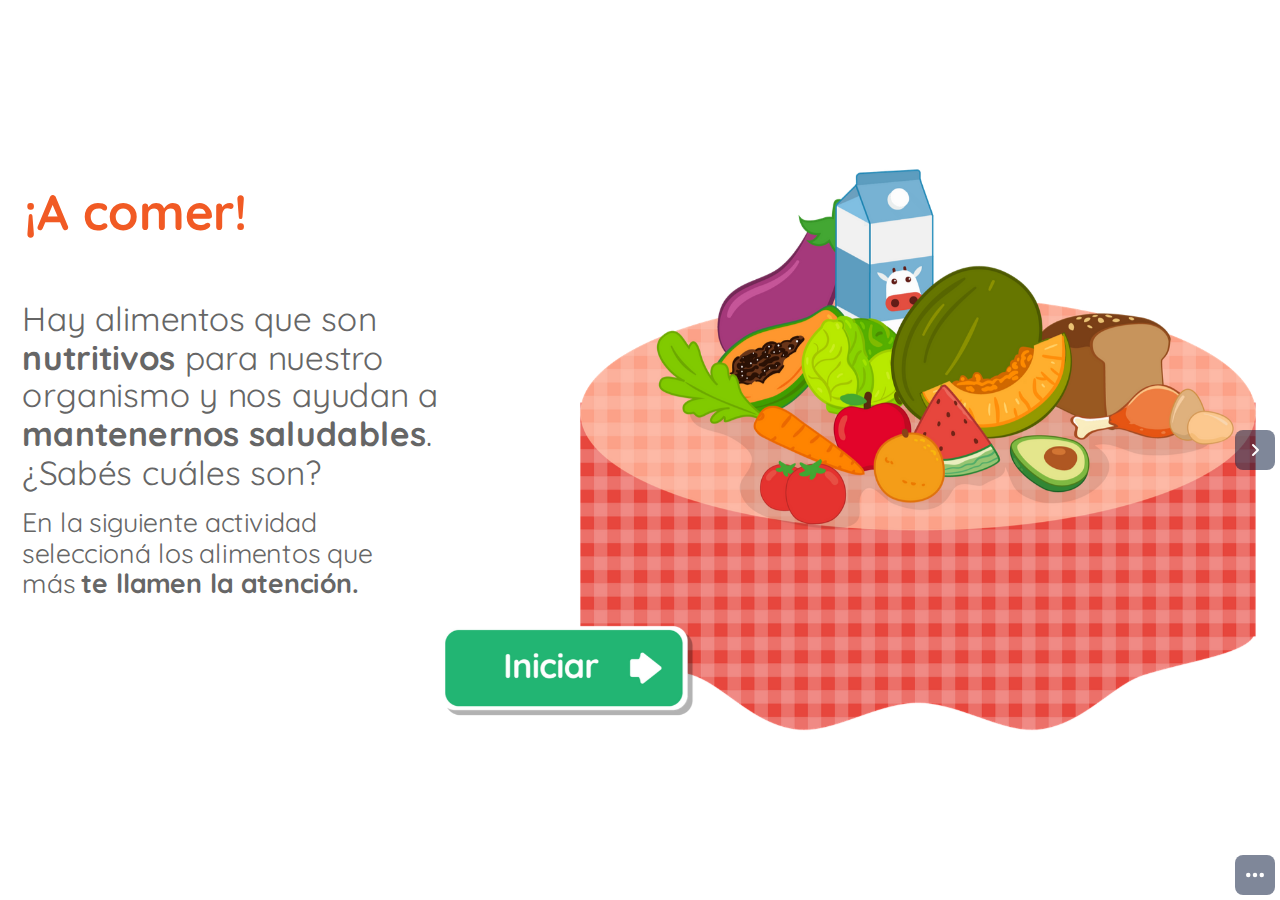
<file: tercer_grado/a-comer/index.html>
<!DOCTYPE html><html lang="en"><head><meta http-equiv="Content-Type" content="text/html; charset=utf-8"><meta name="viewport" content="width=device-width,initial-scale=1,shrink-to-fit=no"><meta name="theme-color" content="#000000"><meta name="robots" content="noindex"><link rel="icon" href="favicon.ico" type="image/x-icon"><link rel="shortcut icon" href="favicon.ico" type="image/x-icon"><link href="css/view.0.0.54.css" rel="stylesheet"><title>&#xA1;A comer!</title><link href="css/main.c95b6124.chunk.css" rel="stylesheet"><link href="css/css_1.css" rel="stylesheet"><link rel="stylesheet" href="css/css.css" media="all"></head><body><noscript>You need to enable JavaScript to run this app.</noscript><script>window.dataBase64="[base64]",window.dataParsed=atob(window.dataBase64),window.dataGeniallyOffline=JSON.parse(window.dataParsed)</script><input type="hidden" id="offline-6053789211c5430dabd5e0e7" value="true"><div class="container-wrapper-genially" style="position: relative; min-height: 400px; width: 100%;"><img src="images/Simple_loader.gif" class="loader-genially" style="position: absolute; top: 0; right: 0; bottom: 0; left: 0; margin-top: auto; margin-right: auto; margin-bottom: auto; margin-left: auto; z-index: 1;	width: 120px;"><div id="6053789211c5430dabd5e0e7" class="genially-embed" style="margin: 0px auto; position: relative; height: auto; width: 100%;"></div></div><script type="text/javascript" src="static/js/offline-runtime-main.92db243e.js"></script><script type="text/javascript" src="static/js/main.0c7ddcfd.chunk.js"></script><div style="display: none;"><img src="images/36a5f88f-c435-4f7e-988c-2be7747954b7.png" style="opacity: 0"> <img src="images/f48daae9-5255-4da0-ab88-e5283866a1de.png" style="opacity: 0"> <img src="images/a6e21eef-36c7-4545-ac1b-e7e3a2bafe71.png" style="opacity: 0"> <img src="images/0fb2d201-7696-4acb-bb2f-dc811804eccb.png" style="opacity: 0"> <img src="images/dae02d10-8031-4b95-9e60-045259477b2e.png" style="opacity: 0"> <img src="images/cb8afd1d-7d7f-40a3-983c-227161616f94.png" style="opacity: 0"> <img src="images/51ab3e0c-5a51-4cad-a863-c5f2f9d86076.png" style="opacity: 0"> <img src="images/a5aef268-10d5-4173-aaa1-be0024765e41.png" style="opacity: 0"> <img src="images/af9e336b-49f9-4a49-8438-e11f78a9f284.png" style="opacity: 0"> <img src="images/8924e619-29fd-4f0f-9442-c634f10cfcb2.png" style="opacity: 0"> <img src="images/f417b714-e00b-4ce6-b27d-c380f83c8305.png" style="opacity: 0"> <img src="images/214481dc-265b-4945-a0fd-546ccf85187e.png" style="opacity: 0"> <img src="images/d9eb0b60-0ff5-40e2-aaaf-0492daacd4f0.png" style="opacity: 0"> <img src="images/2393fba9-7dcf-4492-9aa7-9d1fa42f39c8.png" style="opacity: 0"> <img src="images/mosca-2.svg" style="opacity: 0"> <img src="images/genially-text-2.svg" style="opacity: 0"> <img src="images/backgroundStandard.png" style="opacity: 0"></div></body></html>
</file>
<file: tercer_grado/a-comer/css/view.0.0.54.css>
body {
  margin: 0;
  width: 100%;
  display: flex;
  align-items: center; }

html,
body {
  height: 100%;
  max-height: 100%; }

.genially-embed {
  max-height: 100vh;
  height: 100% !important; }

@media only screen and (orientation: landscape) {
  body.is-ios {
    min-height: 101vh; } }

#onetrust-pc-sdk {
  font-family: Source Sans Pro; }
  #onetrust-pc-sdk .ot-pc-footer-logo {
    display: none; }

#onetrust-consent-sdk {
  font-family: Source Sans Pro; }
  #onetrust-consent-sdk #onetrust-policy #onetrust-policy-title {
    font-size: 18px;
    font-style: normal;
    font-weight: 700;
    line-height: 24px;
    letter-spacing: 0.1px;
    text-align: left;
    color: #ffffff;
    padding-bottom: 8px; }
  #onetrust-consent-sdk #onetrust-policy #onetrust-policy-text {
    font-style: normal;
    font-weight: normal;
    font-size: 12px;
    line-height: 16px;
    letter-spacing: 0.2px;
    color: #ffffff;
    padding-bottom: 40px; }
  #onetrust-consent-sdk #onetrust-button-group #onetrust-accept-btn-handler {
    font-style: normal;
    font-weight: bold;
    font-size: 12px;
    line-height: 16px;
    text-align: center;
    letter-spacing: 0.2px;
    color: #ffffff; }
  #onetrust-consent-sdk #onetrust-button-group #onetrust-pc-btn-handler {
    font-style: normal;
    font-weight: normal;
    font-size: 12px;
    line-height: 16px;
    text-align: center;
    letter-spacing: 0.2px;
    text-decoration-line: underline;
    color: #ffffff;
    margin: 0;
    background: rgba(0, 0, 0, 0); }
  #onetrust-consent-sdk #onetrust-banner-sdk {
    background: rgba(0, 15, 51, 0.9);
    border-radius: 8px;
    animation-duration: 0.5s !important; }
    #onetrust-consent-sdk #onetrust-banner-sdk a {
      color: white; }
      #onetrust-consent-sdk #onetrust-banner-sdk a:hover {
        color: #f2f4fc; }
</file>
<file: tercer_grado/a-comer/css/main.c95b6124.chunk.css>
.tpd-tooltip{position:absolute;font-family:"Roboto",sans-serif;line-height:1.42857143;outline-style:none;outline-color:#000;outline-width:0;-webkit-font-smoothing:antialiased;-webkit-tap-highlight-color:rgba(0,0,0,0);box-sizing:content-box}.tpd-tooltip [class^=tpd-]{box-sizing:inherit}.tpd-content-wrapper{position:absolute;top:0;left:0;float:left;width:100%;height:100%;overflow:hidden}.tpd-content-relative,.tpd-content-relative-padder,.tpd-content-spacer{float:left;position:relative}.tpd-content-relative{width:100%}.tpd-content{float:left;clear:both;position:relative;padding:10px;font-size:12px;font-weight:400;font-stretch:normal;font-style:normal;line-height:1.33;letter-spacing:.2px;color:#fff;box-sizing:border-box!important}.tpd-has-inner-close .tpd-content-relative .tpd-content{padding-right:0!important}.tpd-tooltip .tpd-content-no-padding{padding:0!important}.tpd-title-wrapper{float:left;position:relative;overflow:hidden}.tpd-title-spacer{float:left}.tpd-title-relative,.tpd-title-relative-padder{float:left;position:relative}.tpd-title-relative{width:100%}.tpd-title{float:left;position:relative;font-size:11px;line-height:16px;padding:10px;font-weight:700;text-transform:uppercase;color:#fff;box-sizing:border-box!important}.tpd-has-title-close .tpd-title{padding-right:0!important}.tpd-close{position:absolute;top:0;right:0;width:28px;height:28px;cursor:pointer;overflow:hidden;color:#fff}.tpd-close-icon{float:left;font-family:Arial,Baskerville,monospace;font-weight:400;font-style:normal;text-decoration:none;width:28px;height:28px;font-size:28px;line-height:28px;text-align:center}.tpd-frames,.tpd-skin{position:absolute;top:0;left:0}.tpd-frames .tpd-frame{float:left;width:100%;height:100%;clear:both;display:none}.tpd-visible-frame-bottom .tpd-frame-bottom,.tpd-visible-frame-left .tpd-frame-left,.tpd-visible-frame-right .tpd-frame-right,.tpd-visible-frame-top .tpd-frame-top{display:block}.tpd-backgrounds{transform-origin:0 0}.tpd-background-shadow,.tpd-backgrounds{position:absolute;top:0;left:0;width:100%;height:100%}.tpd-background-shadow{background-color:transparent;pointer-events:none}.tpd-no-shadow .tpd-skin .tpd-background-shadow{box-shadow:none!important}.tpd-background-box{position:absolute;top:0;left:0;height:100%;width:100%;overflow:hidden}.tpd-no-stem .tpd-background-box,.tpd-no-stem .tpd-shift-stem{display:none}.tpd-no-stem .tpd-background-box-top{display:block}.tpd-background-box-shift,.tpd-background-box-shift-further{position:relative;float:left;width:100%;height:100%}.tpd-background{border-radius:4px!important;float:left;clear:both;background:none;-webkit-background-clip:padding-box;background-clip:padding-box;border:1px solid hsla(0,0%,100%,.1)}.tpd-background-loading{display:none}.tpd-no-radius .tpd-skin .tpd-frames .tpd-frame .tpd-backgrounds .tpd-background{border-radius:0}.tpd-background-content,.tpd-background-title{float:left;clear:both;width:100%;background-color:#282828}.tpd-background-border-hack{position:absolute;top:0;left:0;width:100%;height:100%;border-style:solid}.tpd-background-box-top{top:0}.tpd-background-box-bottom{bottom:0}.tpd-background-box-left{left:0}.tpd-background-box-right{right:0}.tpd-shift-stem{position:absolute;top:0;left:0;overflow:hidden}.tpd-shift-stem-side{position:absolute;display:none!important}.tpd-frame-bottom .tpd-shift-stem-side,.tpd-frame-top .tpd-shift-stem-side{width:100%}.tpd-frame-left .tpd-shift-stem-side,.tpd-frame-right .tpd-shift-stem-side{height:100%}.tpd-stem{position:absolute;top:0;left:0;overflow:hidden;width:16px;height:8px;margin-left:3px;margin-top:2px;transform-origin:0 0}.tpd-tooltip .tpd-skin .tpd-frames .tpd-frame .tpd-shift-stem .tpd-stem-reset{margin:0!important}.tpd-stem-spacer{position:absolute;top:0;left:0;width:100%;height:100%}.tpd-stem-reset .tpd-stem-spacer{margin-top:0}.tpd-stem-point{width:100px;position:absolute;top:0;left:50%}.tpd-stem-downscale,.tpd-stem-transform{float:left;width:100%;height:100%;transform-origin:0 0;position:relative}.tpd-stem-side{width:50%;height:100%;float:left;position:relative;overflow:hidden}.tpd-stem-side-inversed{transform:scaleX(-1)}.tpd-stem-triangle{width:0;height:0;border-bottom-style:solid;border-left-color:transparent;border-left-style:solid;position:absolute;top:0;left:0}.tpd-stem-border{width:20px;background-color:#fff;border-right:0 solid #fff}.tpd-stem-border,.tpd-stem-border-corner{height:100%;position:absolute;top:0;left:50%}.tpd-stem-border-corner{border-right-style:solid;border-right-width:0}.tpd-stem *{z-index:0;zoom:1}.tpd-stem-border-center-offset,.tpd-stem-border-center-offset-inverse{float:left;position:relative;width:100%;height:100%;overflow:hidden}.tpd-stem-notransform{float:left;width:100%;height:100%;position:relative}.tpd-stem-notransform .tpd-stem-border{height:100%;position:relative;float:left;top:0;left:0;margin:0}.tpd-stem-notransform .tpd-stem-border-center{position:absolute}.tpd-stem-notransform .tpd-stem-border-corner{background:#fff;border:0;top:auto;left:auto}.tpd-stem-notransform .tpd-stem-border-center,.tpd-stem-notransform .tpd-stem-triangle{height:0;border:0;left:50%}.tpd-stem-transform-left{transform:rotate(-90deg) scaleX(-1)}.tpd-stem-transform-right{transform:rotate(90deg) translateY(-100%)}.tpd-stem-transform-bottom{transform:scaleY(-1) translateY(-100%)}.tpd-spinner{position:absolute;top:50%;left:50%;width:46px;height:36px}.tpd-spinner-spin{position:relative;float:left;margin:8px 0 0 13px;text-indent:-9999em;border:2px solid rgba(0,0,0,.2);border-left-color:#000;border-width:2px!important;border-style:solid!important;animation:tpd-spinner-animation 1.1s linear infinite;box-sizing:border-box!important}.tpd-spinner-spin,.tpd-spinner-spin:after{border-radius:50%;width:20px;height:20px}@keyframes tpd-spinner-animation{0%{transform:rotate(0deg)}to{transform:rotate(1turn)}}.tpd-is-loading .tpd-background,.tpd-is-loading .tpd-content-wrapper,.tpd-is-loading .tpd-title-wrapper{display:none}.tpd-is-loading .tpd-background-loading{display:block}.tpd-tooltip-measuring{top:0;left:0;position:absolute;max-width:100%;width:100%}.tpd-tooltip-measuring .tpd-skin,.tpd-tooltip-measuring .tpd-spinner{display:none}.tpd-tooltip-measuring .tpd-content-wrapper,.tpd-tooltip-measuring .tpd-title-wrapper{display:block}.tpd-tooltip a,.tpd-tooltip a:hover{color:grey;text-decoration:underline}.tpd-tooltip a:hover{color:#6c6c6c}.tpd-size-medium .tpd-content,.tpd-size-medium .tpd-title{padding:10px;font-size:11px;line-height:16px}.tpd-size-medium .tpd-background{border-radius:4px}.tpd-size-medium .tpd-stem{width:16px;height:8px;margin-left:6px;margin-top:2px}.tpd-size-medium.tpd-no-radius .tpd-stem{margin-left:10px}.tpd-size-medium .tpd-close{margin:4px 2px}.tpd-size-medium .tpd-spinner{width:50px;height:36px}.tpd-size-medium .tpd-spinner-spin{margin:8px 0 0 15px}.tpd-size-medium .tpd-spinner-spin,.tpd-size-medium .tpd-spinner-spin:after{width:20px;height:20px}.tpd-skin-dark .tpd-close,.tpd-skin-dark .tpd-content,.tpd-skin-dark .tpd-title{color:#fff}.tpd-skin-dark .tpd-background-content,.tpd-skin-dark .tpd-background-title{background-color:#282828}.tpd-skin-dark .tpd-background{border-width:1px;border-color:hsla(0,0%,100%,.1)}.tpd-skin-dark .tpd-title-wrapper{border-bottom:1px solid #404040}.tpd-skin-dark .tpd-spinner-spin{border-color:hsla(0,0%,100%,.2) hsla(0,0%,100%,.2) hsla(0,0%,100%,.2) #fff}.tpd-skin-dark a{color:#ccc}.tpd-skin-dark a:hover{color:silver}.tpd-skin-light .tpd-close,.tpd-skin-light .tpd-content,.tpd-skin-light .tpd-title{color:#333}.tpd-skin-light .tpd-background-content{background-color:#fff}.tpd-skin-light .tpd-background{border-width:1px;border-color:#fff}.tpd-skin-light .tpd-background-title{background-color:#f7f7f7}.tpd-skin-light .tpd-title-wrapper{border-bottom:1px solid silver}.tpd-skin-light .tpd-background-shadow{box-shadow:0 1px 4px 0 rgba(0,15,51,.2)}.tpd-skin-light.tpd-no-shadow .tpd-background{border-color:hsla(0,0%,39.2%,.3)}.tpd-skin-light .tpd-spinner-spin{border-color:rgba(51,51,51,.2) rgba(51,51,51,.2) rgba(51,51,51,.2) #333}.tpd-skin-light a{color:grey}.tpd-skin-light a:hover{color:#6c6c6c}.tpd-content p{margin-top:0;margin-bottom:0}.tpd-content{max-width:400px}.tpd-content img[style*="float: right"]{margin:5px 0 0 15px}.tpd-content iframe,.tpd-content img{max-width:100%}.tpd-tooltip img,.tpd-tooltip img:not([src*=".svg"]){width:auto}.tpd-content-wrapper{overflow:visible}.tpd-stem-border-corner{height:0!important}.tpd-stem-border-center{border:none!important}.tpd-background-border-hack{border-style:none!important;border-color:#fff!important;border:0;border-radius:4px!important}.tpd-stem-border-center-offset-inverse{margin-top:3px!important}.tpd-content-spacer{box-shadow:none;width:100%!important}.tpd-tooltip.tpd-skin-genially-view .tpd-close,.tpd-tooltip.tpd-skin-genially-view .tpd-content,.tpd-tooltip.tpd-skin-genially-view .tpd-title{color:#fff!important}.tpd-tooltip.tpd-skin-genially-view .tpd-content-wrapper .tpd-content-spacer .tpd-content-relative .tpd-content-relative-padder .tpd-content{min-width:32px;text-align:center}.tpd-tooltip.tpd-skin-genially-view .tpd-frame .tpd-shift-stem .tpd-stem .tpd-stem-triangle{border-left-width:8px!important;border-right-width:8px!important;border-top-width:8px!important;border-top-color:#000f33!important;border-bottom-color:#000f33!important;margin-left:0!important}.tpd-tooltip.tpd-skin-genially-view .tpd-frame .tpd-shift-stem .tpd-stem .tpd-stem-notransform{width:0!important;height:4px!important}.tpd-tooltip.tpd-skin-genially-view .tpd-content,.tpd-tooltip.tpd-skin-genially-view .tpd-title{padding:4px 8px!important;margin-top:1px}.tpd-tooltip.tpd-skin-genially-view .tpd-background-content{background-color:#000f33!important}.tpd-tooltip.tpd-skin-genially-view .tpd-background{border:none!important;border-radius:4px;background-color:#000f33!important}.tpd-tooltip.tpd-skin-genially-view .tpd-background-title{background-color:#000f33!important}.tpd-tooltip.tpd-skin-genially-view .tpd-title-wrapper{border:none!important}.tpd-tooltip.tpd-skin-genially-view .tpd-background-shadow{box-shadow:0 1px 4px 0 rgba(0,15,51,.2)}.tpd-tooltip.tpd-skin-genially-view .tpd-spinner-spin{border-color:rgba(0,0,0,.2) rgba(0,0,0,.2) rgba(0,0,0,.2) #000}.tpd-tooltip.tpd-skin-genially-view a,.tpd-tooltip.tpd-skin-genially-view a:hover{color:#fff!important}@font-face{font-family:"Source Sans Pro";src:local(SourceSansPro-Regular),url(../fonts/SourceSansPro-Regular.efa76f83.ttf) format("truetype");font-weight:400;font-style:normal;font-stretch:normal}@font-face{font-family:"Source Sans Pro";src:local(SourceSansPro-SemiBold),url(../fonts/SourceSansPro-SemiBold.43cc81b4.ttf) format("truetype");font-weight:600;font-style:normal;font-stretch:normal}@font-face{font-family:"Source Sans Pro";src:local(SourceSansPro-Bold),url(../fonts/SourceSansPro-Bold.12e6acd2.ttf) format("truetype");font-weight:700;font-style:normal;font-stretch:normal}@font-face{font-family:"Source Sans Pro";src:local(SourceSansPro-Black),url(../fonts/SourceSansPro-Black.d286fd54.ttf) format("truetype");font-weight:900;font-style:normal;font-stretch:normal}.container-wrapper-genially{width:100%;height:100%;display:flex;align-items:center;justify-content:center;background-size:cover;background-position:50%;background-repeat:repeat;font-family:"Source Sans Pro",sans-serif;background-color:#fff}.container-wrapper-genially .light-color{color:#fff}.container-wrapper-genially .light-bg{background-color:#fff}.container-wrapper-genially .gray1-color{color:#000f33}.container-wrapper-genially .gray1-bg{background-color:#000f33}.container-wrapper-genially .gray2-color{color:#696b74}.container-wrapper-genially .gray2-bg{background-color:#696b74}.container-wrapper-genially .gray3-color{color:#a3a5ae}.container-wrapper-genially .gray3-bg{background-color:#a3a5ae}.container-wrapper-genially .gray4-color{color:#c0c2cc}.container-wrapper-genially .gray4-bg{background-color:#c0c2cc}.container-wrapper-genially .gray5-color{color:#f2f4fc}.container-wrapper-genially .gray5-bg{background-color:#f2f4fc}.container-wrapper-genially .success-color{color:#696b74}.container-wrapper-genially .success-bg{background-color:#696b74}.container-wrapper-genially .info-color{color:rgba(0,15,51,.5)}.container-wrapper-genially .info-bg{background-color:rgba(0,15,51,.5)}.container-wrapper-genially .favourite-color{color:#f2c038}.container-wrapper-genially .favourite-bg{background-color:#f2c038}.container-wrapper-genially .white-color{color:#fff}.container-wrapper-genially .white-bg{background-color:#fff}.container-wrapper-genially .snow-color{color:#f2f4fc}.container-wrapper-genially .snow-bg{background-color:#f2f4fc}.container-wrapper-genially .cloud-color{color:#e0e2eb}.container-wrapper-genially .cloud-bg{background-color:#e0e2eb}.container-wrapper-genially .smoke-color{color:#c0c2cc}.container-wrapper-genially .smoke-bg{background-color:#c0c2cc}.container-wrapper-genially .cement-color{color:#a3a5ae}.container-wrapper-genially .cement-bg{background-color:#a3a5ae}.container-wrapper-genially .coal-color{color:#696b74}.container-wrapper-genially .coal-bg{background-color:#696b74}.container-wrapper-genially .black-color{color:#000f33}.container-wrapper-genially .black-bg{background-color:#000f33}.container-wrapper-genially .black90-color{color:rgba(0,15,51,.9)}.container-wrapper-genially .black90-bg{background-color:rgba(0,15,51,.9)}.container-wrapper-genially .black80-color{color:rgba(0,15,51,.8)}.container-wrapper-genially .black80-bg{background-color:rgba(0,15,51,.8)}.container-wrapper-genially .black50-color{color:rgba(0,15,51,.5)}.container-wrapper-genially .black50-bg{background-color:rgba(0,15,51,.5)}.container-wrapper-genially .black30-color{color:rgba(0,15,51,.3)}.container-wrapper-genially .black30-bg{background-color:rgba(0,15,51,.3)}.container-wrapper-genially .black20-color{color:rgba(0,15,51,.2)}.container-wrapper-genially .black20-bg{background-color:rgba(0,15,51,.2)}.container-wrapper-genially .black15-color{color:rgba(0,15,51,.15)}.container-wrapper-genially .black15-bg{background-color:rgba(0,15,51,.15)}.container-wrapper-genially .white90-color{color:hsla(0,0%,100%,.9)}.container-wrapper-genially .white90-bg{background-color:hsla(0,0%,100%,.9)}.container-wrapper-genially .white50-color{color:hsla(0,0%,100%,.5)}.container-wrapper-genially .white50-bg{background-color:hsla(0,0%,100%,.5)}.container-wrapper-genially .white30-color{color:hsla(0,0%,100%,.3)}.container-wrapper-genially .white30-bg{background-color:hsla(0,0%,100%,.3)}.container-wrapper-genially .white20-color{color:hsla(0,0%,100%,.2)}.container-wrapper-genially .white20-bg{background-color:hsla(0,0%,100%,.2)}.container-wrapper-genially .white15-color{color:hsla(0,0%,100%,.15)}.container-wrapper-genially .white15-bg{background-color:hsla(0,0%,100%,.15)}.container-wrapper-genially .danger-color{color:#ff4c4c}.container-wrapper-genially .danger-bg{background-color:#ff4c4c}.container-wrapper-genially .primary-color{color:#525fff}.container-wrapper-genially .primary-bg{background-color:#525fff}.container-wrapper-genially body.draft{height:auto}.container-wrapper-genially .genially-view-draft-wrapper{width:100%;height:100%;font-family:"Source Sans Pro",sans-serif;background-color:#f2f4fc}.container-wrapper-genially .genially-view-draft-wrapper .genially-view-draft-sidebar{display:flex;justify-content:flex-start;align-items:center;width:100%;height:66px;min-height:66px;flex:66px 1;background-color:#f2f4fc}.container-wrapper-genially .genially-view-draft-wrapper .genially-view-draft-sidebar .genially-view-draft-logo{display:flex;flex-flow:row nowrap;justify-content:center;align-items:center;height:36px;width:119px;margin-left:2%;-webkit-user-select:none;-ms-user-select:none;user-select:none}.container-wrapper-genially .genially-view-draft-wrapper .genially-view-draft-sidebar .genially-view-draft-logo .genially-view-draft-logo-complete{max-height:30px}.container-wrapper-genially .genially-view-draft-wrapper .genially-view-draft-content{display:flex;justify-content:center;align-items:flex-start;flex-direction:row}.container-wrapper-genially .genially-view-draft-wrapper .genially-view-draft-content .genially-view-draft-image-container{display:flex;order:2;width:310px;height:310px;margin:5% 6%}.container-wrapper-genially .genially-view-draft-wrapper .genially-view-draft-content .genially-view-draft-image-container .genially-view-draft-image{width:inherit;height:inherit}.container-wrapper-genially .genially-view-draft-wrapper .genially-view-draft-content .genially-view-draft-text-container{display:flex;justify-content:flex-start;align-items:flex-start;flex-direction:column;order:1;margin:5% 6%}.container-wrapper-genially .genially-view-draft-wrapper .genially-view-draft-content .genially-view-draft-text-container .genially-view-draft-title{margin-top:17px}.container-wrapper-genially .genially-view-draft-wrapper .genially-view-draft-content .genially-view-draft-text-container .genially-view-draft-paragraph{max-width:392px;margin-top:22px}.container-wrapper-genially .genially-view-draft-wrapper .genially-view-draft-content .genially-view-draft-text-container .genially-styled-view-draft-btn-primary{margin-top:57px}.container-wrapper-genially .genially-embed[max-width~="720px"] .genially-view-draft-wrapper .genially-view-draft-content{justify-content:center;align-items:center;flex-direction:column}.container-wrapper-genially .genially-embed[max-width~="720px"] .genially-view-draft-wrapper .genially-view-draft-content .genially-view-draft-image-container{order:1;width:200px;height:200px;min-height:200px;margin-bottom:0}.container-wrapper-genially .genially-embed[max-width~="720px"] .genially-view-draft-wrapper .genially-view-draft-content .genially-view-draft-text-container{align-items:center;order:2;min-height:365px}.container-wrapper-genially .genially-embed[max-width~="720px"] .genially-view-draft-wrapper .genially-view-draft-content .genially-view-draft-text-container .genially-styled-view-draft-btn-primary{margin-top:33px}div:not(.modal-content)>.card-iframe{height:inherit;width:inherit}div:not(.modal-content)>.card-iframe iframe{max-width:100%!important;max-height:100%!important}@font-face{font-family:"Notification";src:url(../fonts/notification.3657084d.eot);src:url(../fonts/notification.3657084d.eot) format("embedded-opentype"),url(../fonts/notification.c392cd33.woff) format("woff"),url(../fonts/notification.c5d9251e.ttf) format("truetype"),url(../images/notification.5d015867.svg) format("svg");font-weight:400;font-style:normal}.genially-embed .notification-container{box-sizing:border-box;position:fixed;top:0;right:0;z-index:999999;width:417px;padding:0;max-height:calc(100% - 30px);overflow-x:hidden;overflow-y:auto;-webkit-backface-visibility:hidden;backface-visibility:hidden}.genially-embed .notification{box-sizing:border-box;border-radius:3px;color:#fff;background-color:#ccc;box-shadow:0 -2px 4px 0 rgba(0,0,0,.2);cursor:pointer;font-size:13px;line-height:1.7;position:relative;opacity:.75;margin-top:1px}.genially-embed .notification .title{font-size:18px;line-height:1.7;font-weight:700;margin:0 0 5px}.genially-embed .notification:first-of-type{margin-top:0}.genially-embed .notification:focus,.genially-embed .notification:hover{opacity:.8}.genially-embed .notification .notification-message{min-height:44px;display:flex;align-items:center;padding-left:35px;padding-top:15px;padding-bottom:15px;height:auto}.genially-embed .notification .message{overflow:hidden;display:inline-block;padding-right:1px}.genially-embed .notification-enter{visibility:hidden;transform:translate3d(0,-100%,0)}.genially-embed .notification-enter.notification-enter-active{visibility:visible;transform:translateZ(0);transition:all .4s}.genially-embed .notification-leave{visibility:visible;transform:translateZ(0)}.genially-embed .notification-leave.notification-leave-active{visibility:hidden;transform:translate3d(0,-100%,0);transition:all .4s}.genially-embed .notification:before{position:absolute;top:calc(50% - 10px);left:13px;display:flex;font-family:"Notification";width:13px;height:13px;font-size:13px;text-align:center;line-height:1.7}.genially-embed .notification-info{background-color:rgba(35,35,35,.8)}.genially-embed .notification-info:before{color:rgba(35,35,35,.5);content:""}.genially-embed .notification-success{background-color:rgba(35,35,35,.8)}.genially-embed .notification-success:before{color:#6cc4cc;opacity:1;content:""}.genially-embed .notification-warning{background-color:rgba(35,35,35,.8)}.genially-embed .notification-warning:before{color:#f68e62;content:""}.genially-embed .notification-error{background-color:rgba(35,35,35,.8)}.genially-embed .notification-error:before{color:#ff4c4c;content:""}.genially-embed .notification-container-empty{visibility:hidden}@media(max-width:767px){.genially-embed .notification-container{position:fixed;top:0;left:0;width:100%;min-height:44px;padding:0}.genially-embed .notification{border-radius:0;background:rgba(35,35,35,.8);color:#fff;box-shadow:0 -2px 4px 0;font-size:13px;font-family:"Source Sans Pro",sans-serif}.genially-embed .notification .notification-message{min-height:44px;display:block;align-items:center;height:auto;text-align:center;padding-top:15px;line-height:normal}.genially-embed .notification .message{overflow:hidden;display:inline-block;padding:0}.genially-embed .notification:before{bottom:0;font-size:13px}}.genially-embed{width:100%;height:100%;margin:0;line-height:1.42857143;font-family:"Source Sans Pro",sans-serif;@import"../app/vendors/animate/animate.css"}.genially-embed *,.genially-embed :after,.genially-embed :before{box-sizing:border-box}.genially-embed a,.genially-embed abbr,.genially-embed acronym,.genially-embed address,.genially-embed applet,.genially-embed article,.genially-embed aside,.genially-embed audio,.genially-embed b,.genially-embed big,.genially-embed blockquote,.genially-embed body,.genially-embed canvas,.genially-embed caption,.genially-embed center,.genially-embed cite,.genially-embed code,.genially-embed dd,.genially-embed del,.genially-embed details,.genially-embed dfn,.genially-embed div,.genially-embed dl,.genially-embed dt,.genially-embed em,.genially-embed embed,.genially-embed fieldset,.genially-embed figcaption,.genially-embed figure,.genially-embed footer,.genially-embed form,.genially-embed header,.genially-embed hgroup,.genially-embed html,.genially-embed i,.genially-embed iframe,.genially-embed img,.genially-embed ins,.genially-embed kbd,.genially-embed label,.genially-embed legend,.genially-embed li,.genially-embed mark,.genially-embed menu,.genially-embed nav,.genially-embed object,.genially-embed ol,.genially-embed output,.genially-embed pre,.genially-embed q,.genially-embed ruby,.genially-embed s,.genially-embed samp,.genially-embed section,.genially-embed small,.genially-embed span,.genially-embed strike,.genially-embed strong,.genially-embed sub,.genially-embed summary,.genially-embed sup,.genially-embed table,.genially-embed tbody,.genially-embed td,.genially-embed tfoot,.genially-embed th,.genially-embed thead,.genially-embed time,.genially-embed tr,.genially-embed tt,.genially-embed u,.genially-embed ul,.genially-embed var,.genially-embed video{margin:0;padding:0;border:0;font-size:100%;font-smooth:antialiased;-webkit-font-smoothing:antialiased;-moz-osx-font-smoothing:grayscale}.genially-embed h1,.genially-embed h2,.genially-embed h3,.genially-embed h4,.genially-embed h5,.genially-embed h6,.genially-embed p{-webkit-margin-before:0;-webkit-margin-after:0;margin:0;padding:0;border:0;font-smooth:antialiased;-webkit-font-smoothing:antialiased;-moz-osx-font-smoothing:grayscale}.genially-embed a:-webkit-any-link{text-decoration:underline}.genially-embed ol,.genially-embed ul{-webkit-margin-before:0;-webkit-margin-after:0;-webkit-margin-start:0;-webkit-margin-end:0;-webkit-padding-start:0}.genially-embed [role=button][class*=genially-view],.genially-embed button[class*=genially-view],.genially-embed input[class*=genially-view],.genially-embed textarea[class*=genially-view]{color:inherit;background-color:inherit;padding:0;border-image:none;outline:none;border:none;-webkit-appearance:none;border-radius:0;-webkit-border-radius:0;border-top-left-radius:0;border-top-right-radius:0;border-bottom-right-radius:0;border-bottom-left-radius:0;-moz-appearance:none;float:none;max-width:inherit;max-height:inherit}.genially-embed .genially-animated-wrapper .genially-view-item{pointer-events:all}.genially-embed .provider-container{width:100%;height:100%;display:flex;align-items:center;justify-content:center}.genially-embed .router-container{width:100%;height:100%;position:relative;perspective:1200px;overflow:hidden}.genially-embed .pre-container{width:100%;height:100%;position:absolute;overflow:hidden;perspective:1200px}.genially-embed .pre-container .genially-view-route{position:absolute;width:100%;height:100%;overflow:auto;perspective:1200px}.genially-embed .pre-container .genially-view-route-hidden-scroll{overflow:hidden!important}.genially-embed .genially-view-slide-container{position:absolute;top:0;left:0;transform:translateZ(0);transform-style:preserve-3d;width:100%;height:100%;margin:0 auto;overflow:hidden;z-index:1}.genially-embed .genially-view-slide-container.genially-view-unselectable{-webkit-user-select:none;-ms-user-select:none;user-select:none}.genially-embed .genially-view-slide-container .genially-view-slide{-webkit-backface-visibility:hidden;backface-visibility:hidden;transform-style:preserve-3d}.genially-embed .genially-view-slide-container .genially-view-slide .genially-view-slide-wrapper-transform{width:100%;height:100%}.genially-embed img.genially-view-image{max-width:100%;display:block}.genially-embed p{display:block;-webkit-margin-before:0;-webkit-margin-after:0;-webkit-margin-start:0;-webkit-margin-end:0}.genially-embed .genially-view-text{-webkit-line-break:after-white-space;display:block}.genially-embed .genially-view-text.text-bold{font-weight:700!important}.genially-embed .genially-view-text.text-italic{font-style:italic}.genially-embed .genially-view-text.text-align-left{text-align:left}.genially-embed .genially-view-text.text-align-right{text-align:right}.genially-embed .genially-view-text.text-align-justify{text-align:justify}.genially-embed .genially-view-text.text-align-center{text-align:center}.genially-embed .genially-view-text.uppercase{text-transform:uppercase}.genially-embed .genially-view-text.interparagraph_medium>div,.genially-embed .genially-view-text.interparagraph_medium>span,.genially-embed .genially-view-text.interparagraph_medium div{margin-top:.5em}.genially-embed .genially-view-text.interparagraph_medium>div:first-child,.genially-embed .genially-view-text.interparagraph_medium>span:first-child,.genially-embed .genially-view-text.interparagraph_medium div:first-child{margin-top:0}.genially-embed .genially-view-text.interparagraph_medium>div,.genially-embed .genially-view-text.interparagraph_medium>p,.genially-embed .genially-view-text.interparagraph_medium div,.genially-embed .genially-view-text.interparagraph_medium div span+b,.genially-embed .genially-view-text.interparagraph_medium div span+i,.genially-embed .genially-view-text.interparagraph_medium div span+li,.genially-embed .genially-view-text.interparagraph_medium div span+ol,.genially-embed .genially-view-text.interparagraph_medium div span+p,.genially-embed .genially-view-text.interparagraph_medium div span+span,.genially-embed .genially-view-text.interparagraph_medium div span+u,.genially-embed .genially-view-text.interparagraph_medium div span+ul,.genially-embed .genially-view-text.interparagraph_medium span+b,.genially-embed .genially-view-text.interparagraph_medium span+i,.genially-embed .genially-view-text.interparagraph_medium span+li,.genially-embed .genially-view-text.interparagraph_medium span+ol,.genially-embed .genially-view-text.interparagraph_medium span+p,.genially-embed .genially-view-text.interparagraph_medium span+span,.genially-embed .genially-view-text.interparagraph_medium span+u,.genially-embed .genially-view-text.interparagraph_medium span+ul{margin-top:.5em}.genially-embed .genially-view-text.interparagraph_medium>div:first-child,.genially-embed .genially-view-text.interparagraph_medium>p:first-child,.genially-embed .genially-view-text.interparagraph_medium div:first-child{margin-top:0}.genially-embed .genially-view-text.interparagraph_medium>b,.genially-embed .genially-view-text.interparagraph_medium>div,.genially-embed .genially-view-text.interparagraph_medium div,.genially-embed .genially-view-text.interparagraph_medium div p+b,.genially-embed .genially-view-text.interparagraph_medium div p+i,.genially-embed .genially-view-text.interparagraph_medium div p+li,.genially-embed .genially-view-text.interparagraph_medium div p+ol,.genially-embed .genially-view-text.interparagraph_medium div p+p,.genially-embed .genially-view-text.interparagraph_medium div p+span,.genially-embed .genially-view-text.interparagraph_medium div p+u,.genially-embed .genially-view-text.interparagraph_medium div p+ul,.genially-embed .genially-view-text.interparagraph_medium p+b,.genially-embed .genially-view-text.interparagraph_medium p+i,.genially-embed .genially-view-text.interparagraph_medium p+li,.genially-embed .genially-view-text.interparagraph_medium p+ol,.genially-embed .genially-view-text.interparagraph_medium p+p,.genially-embed .genially-view-text.interparagraph_medium p+span,.genially-embed .genially-view-text.interparagraph_medium p+u,.genially-embed .genially-view-text.interparagraph_medium p+ul{margin-top:.5em}.genially-embed .genially-view-text.interparagraph_medium>b:first-child,.genially-embed .genially-view-text.interparagraph_medium>div:first-child,.genially-embed .genially-view-text.interparagraph_medium div:first-child{margin-top:0}.genially-embed .genially-view-text.interparagraph_medium>div,.genially-embed .genially-view-text.interparagraph_medium>i,.genially-embed .genially-view-text.interparagraph_medium b+b,.genially-embed .genially-view-text.interparagraph_medium b+i,.genially-embed .genially-view-text.interparagraph_medium b+li,.genially-embed .genially-view-text.interparagraph_medium b+ol,.genially-embed .genially-view-text.interparagraph_medium b+p,.genially-embed .genially-view-text.interparagraph_medium b+span,.genially-embed .genially-view-text.interparagraph_medium b+u,.genially-embed .genially-view-text.interparagraph_medium b+ul,.genially-embed .genially-view-text.interparagraph_medium div,.genially-embed .genially-view-text.interparagraph_medium div b+b,.genially-embed .genially-view-text.interparagraph_medium div b+i,.genially-embed .genially-view-text.interparagraph_medium div b+li,.genially-embed .genially-view-text.interparagraph_medium div b+ol,.genially-embed .genially-view-text.interparagraph_medium div b+p,.genially-embed .genially-view-text.interparagraph_medium div b+span,.genially-embed .genially-view-text.interparagraph_medium div b+u,.genially-embed .genially-view-text.interparagraph_medium div b+ul{margin-top:.5em}.genially-embed .genially-view-text.interparagraph_medium>div:first-child,.genially-embed .genially-view-text.interparagraph_medium>i:first-child,.genially-embed .genially-view-text.interparagraph_medium div:first-child{margin-top:0}.genially-embed .genially-view-text.interparagraph_medium>div,.genially-embed .genially-view-text.interparagraph_medium>u,.genially-embed .genially-view-text.interparagraph_medium div,.genially-embed .genially-view-text.interparagraph_medium div i+b,.genially-embed .genially-view-text.interparagraph_medium div i+i,.genially-embed .genially-view-text.interparagraph_medium div i+li,.genially-embed .genially-view-text.interparagraph_medium div i+ol,.genially-embed .genially-view-text.interparagraph_medium div i+p,.genially-embed .genially-view-text.interparagraph_medium div i+span,.genially-embed .genially-view-text.interparagraph_medium div i+u,.genially-embed .genially-view-text.interparagraph_medium div i+ul,.genially-embed .genially-view-text.interparagraph_medium i+b,.genially-embed .genially-view-text.interparagraph_medium i+i,.genially-embed .genially-view-text.interparagraph_medium i+li,.genially-embed .genially-view-text.interparagraph_medium i+ol,.genially-embed .genially-view-text.interparagraph_medium i+p,.genially-embed .genially-view-text.interparagraph_medium i+span,.genially-embed .genially-view-text.interparagraph_medium i+u,.genially-embed .genially-view-text.interparagraph_medium i+ul{margin-top:.5em}.genially-embed .genially-view-text.interparagraph_medium>div:first-child,.genially-embed .genially-view-text.interparagraph_medium>u:first-child,.genially-embed .genially-view-text.interparagraph_medium div:first-child{margin-top:0}.genially-embed .genially-view-text.interparagraph_medium>div,.genially-embed .genially-view-text.interparagraph_medium>ul,.genially-embed .genially-view-text.interparagraph_medium div,.genially-embed .genially-view-text.interparagraph_medium div u+b,.genially-embed .genially-view-text.interparagraph_medium div u+i,.genially-embed .genially-view-text.interparagraph_medium div u+li,.genially-embed .genially-view-text.interparagraph_medium div u+ol,.genially-embed .genially-view-text.interparagraph_medium div u+p,.genially-embed .genially-view-text.interparagraph_medium div u+span,.genially-embed .genially-view-text.interparagraph_medium div u+u,.genially-embed .genially-view-text.interparagraph_medium div u+ul,.genially-embed .genially-view-text.interparagraph_medium u+b,.genially-embed .genially-view-text.interparagraph_medium u+i,.genially-embed .genially-view-text.interparagraph_medium u+li,.genially-embed .genially-view-text.interparagraph_medium u+ol,.genially-embed .genially-view-text.interparagraph_medium u+p,.genially-embed .genially-view-text.interparagraph_medium u+span,.genially-embed .genially-view-text.interparagraph_medium u+u,.genially-embed .genially-view-text.interparagraph_medium u+ul{margin-top:.5em}.genially-embed .genially-view-text.interparagraph_medium>div:first-child,.genially-embed .genially-view-text.interparagraph_medium>ul:first-child,.genially-embed .genially-view-text.interparagraph_medium div:first-child{margin-top:0}.genially-embed .genially-view-text.interparagraph_medium>div,.genially-embed .genially-view-text.interparagraph_medium>ol,.genially-embed .genially-view-text.interparagraph_medium div,.genially-embed .genially-view-text.interparagraph_medium div ul+b,.genially-embed .genially-view-text.interparagraph_medium div ul+i,.genially-embed .genially-view-text.interparagraph_medium div ul+li,.genially-embed .genially-view-text.interparagraph_medium div ul+ol,.genially-embed .genially-view-text.interparagraph_medium div ul+p,.genially-embed .genially-view-text.interparagraph_medium div ul+span,.genially-embed .genially-view-text.interparagraph_medium div ul+u,.genially-embed .genially-view-text.interparagraph_medium div ul+ul,.genially-embed .genially-view-text.interparagraph_medium ul+b,.genially-embed .genially-view-text.interparagraph_medium ul+i,.genially-embed .genially-view-text.interparagraph_medium ul+li,.genially-embed .genially-view-text.interparagraph_medium ul+ol,.genially-embed .genially-view-text.interparagraph_medium ul+p,.genially-embed .genially-view-text.interparagraph_medium ul+span,.genially-embed .genially-view-text.interparagraph_medium ul+u,.genially-embed .genially-view-text.interparagraph_medium ul+ul{margin-top:.5em}.genially-embed .genially-view-text.interparagraph_medium>div:first-child,.genially-embed .genially-view-text.interparagraph_medium>ol:first-child,.genially-embed .genially-view-text.interparagraph_medium div:first-child{margin-top:0}.genially-embed .genially-view-text.interparagraph_medium>div,.genially-embed .genially-view-text.interparagraph_medium>li,.genially-embed .genially-view-text.interparagraph_medium div,.genially-embed .genially-view-text.interparagraph_medium div ol+b,.genially-embed .genially-view-text.interparagraph_medium div ol+i,.genially-embed .genially-view-text.interparagraph_medium div ol+li,.genially-embed .genially-view-text.interparagraph_medium div ol+ol,.genially-embed .genially-view-text.interparagraph_medium div ol+p,.genially-embed .genially-view-text.interparagraph_medium div ol+span,.genially-embed .genially-view-text.interparagraph_medium div ol+u,.genially-embed .genially-view-text.interparagraph_medium div ol+ul,.genially-embed .genially-view-text.interparagraph_medium ol+b,.genially-embed .genially-view-text.interparagraph_medium ol+i,.genially-embed .genially-view-text.interparagraph_medium ol+li,.genially-embed .genially-view-text.interparagraph_medium ol+ol,.genially-embed .genially-view-text.interparagraph_medium ol+p,.genially-embed .genially-view-text.interparagraph_medium ol+span,.genially-embed .genially-view-text.interparagraph_medium ol+u,.genially-embed .genially-view-text.interparagraph_medium ol+ul{margin-top:.5em}.genially-embed .genially-view-text.interparagraph_medium>div:first-child,.genially-embed .genially-view-text.interparagraph_medium>li:first-child,.genially-embed .genially-view-text.interparagraph_medium div:first-child{margin-top:0}.genially-embed .genially-view-text.interparagraph_medium div li+b,.genially-embed .genially-view-text.interparagraph_medium div li+i,.genially-embed .genially-view-text.interparagraph_medium div li+li,.genially-embed .genially-view-text.interparagraph_medium div li+ol,.genially-embed .genially-view-text.interparagraph_medium div li+p,.genially-embed .genially-view-text.interparagraph_medium div li+span,.genially-embed .genially-view-text.interparagraph_medium div li+u,.genially-embed .genially-view-text.interparagraph_medium div li+ul,.genially-embed .genially-view-text.interparagraph_medium li+b,.genially-embed .genially-view-text.interparagraph_medium li+i,.genially-embed .genially-view-text.interparagraph_medium li+li,.genially-embed .genially-view-text.interparagraph_medium li+ol,.genially-embed .genially-view-text.interparagraph_medium li+p,.genially-embed .genially-view-text.interparagraph_medium li+span,.genially-embed .genially-view-text.interparagraph_medium li+u,.genially-embed .genially-view-text.interparagraph_medium li+ul{margin-top:.5em}.genially-embed .genially-view-text.interparagraph_big>div,.genially-embed .genially-view-text.interparagraph_big>span,.genially-embed .genially-view-text.interparagraph_big div{margin-top:1.125em}.genially-embed .genially-view-text.interparagraph_big>div:first-child,.genially-embed .genially-view-text.interparagraph_big>span:first-child,.genially-embed .genially-view-text.interparagraph_big div:first-child{margin-top:0}.genially-embed .genially-view-text.interparagraph_big>div,.genially-embed .genially-view-text.interparagraph_big>p,.genially-embed .genially-view-text.interparagraph_big div,.genially-embed .genially-view-text.interparagraph_big div span+b,.genially-embed .genially-view-text.interparagraph_big div span+i,.genially-embed .genially-view-text.interparagraph_big div span+li,.genially-embed .genially-view-text.interparagraph_big div span+ol,.genially-embed .genially-view-text.interparagraph_big div span+p,.genially-embed .genially-view-text.interparagraph_big div span+span,.genially-embed .genially-view-text.interparagraph_big div span+u,.genially-embed .genially-view-text.interparagraph_big div span+ul,.genially-embed .genially-view-text.interparagraph_big span+b,.genially-embed .genially-view-text.interparagraph_big span+i,.genially-embed .genially-view-text.interparagraph_big span+li,.genially-embed .genially-view-text.interparagraph_big span+ol,.genially-embed .genially-view-text.interparagraph_big span+p,.genially-embed .genially-view-text.interparagraph_big span+span,.genially-embed .genially-view-text.interparagraph_big span+u,.genially-embed .genially-view-text.interparagraph_big span+ul{margin-top:1.125em}.genially-embed .genially-view-text.interparagraph_big>div:first-child,.genially-embed .genially-view-text.interparagraph_big>p:first-child,.genially-embed .genially-view-text.interparagraph_big div:first-child{margin-top:0}.genially-embed .genially-view-text.interparagraph_big>b,.genially-embed .genially-view-text.interparagraph_big>div,.genially-embed .genially-view-text.interparagraph_big div,.genially-embed .genially-view-text.interparagraph_big div p+b,.genially-embed .genially-view-text.interparagraph_big div p+i,.genially-embed .genially-view-text.interparagraph_big div p+li,.genially-embed .genially-view-text.interparagraph_big div p+ol,.genially-embed .genially-view-text.interparagraph_big div p+p,.genially-embed .genially-view-text.interparagraph_big div p+span,.genially-embed .genially-view-text.interparagraph_big div p+u,.genially-embed .genially-view-text.interparagraph_big div p+ul,.genially-embed .genially-view-text.interparagraph_big p+b,.genially-embed .genially-view-text.interparagraph_big p+i,.genially-embed .genially-view-text.interparagraph_big p+li,.genially-embed .genially-view-text.interparagraph_big p+ol,.genially-embed .genially-view-text.interparagraph_big p+p,.genially-embed .genially-view-text.interparagraph_big p+span,.genially-embed .genially-view-text.interparagraph_big p+u,.genially-embed .genially-view-text.interparagraph_big p+ul{margin-top:1.125em}.genially-embed .genially-view-text.interparagraph_big>b:first-child,.genially-embed .genially-view-text.interparagraph_big>div:first-child,.genially-embed .genially-view-text.interparagraph_big div:first-child{margin-top:0}.genially-embed .genially-view-text.interparagraph_big>div,.genially-embed .genially-view-text.interparagraph_big>i,.genially-embed .genially-view-text.interparagraph_big b+b,.genially-embed .genially-view-text.interparagraph_big b+i,.genially-embed .genially-view-text.interparagraph_big b+li,.genially-embed .genially-view-text.interparagraph_big b+ol,.genially-embed .genially-view-text.interparagraph_big b+p,.genially-embed .genially-view-text.interparagraph_big b+span,.genially-embed .genially-view-text.interparagraph_big b+u,.genially-embed .genially-view-text.interparagraph_big b+ul,.genially-embed .genially-view-text.interparagraph_big div,.genially-embed .genially-view-text.interparagraph_big div b+b,.genially-embed .genially-view-text.interparagraph_big div b+i,.genially-embed .genially-view-text.interparagraph_big div b+li,.genially-embed .genially-view-text.interparagraph_big div b+ol,.genially-embed .genially-view-text.interparagraph_big div b+p,.genially-embed .genially-view-text.interparagraph_big div b+span,.genially-embed .genially-view-text.interparagraph_big div b+u,.genially-embed .genially-view-text.interparagraph_big div b+ul{margin-top:1.125em}.genially-embed .genially-view-text.interparagraph_big>div:first-child,.genially-embed .genially-view-text.interparagraph_big>i:first-child,.genially-embed .genially-view-text.interparagraph_big div:first-child{margin-top:0}.genially-embed .genially-view-text.interparagraph_big>div,.genially-embed .genially-view-text.interparagraph_big>u,.genially-embed .genially-view-text.interparagraph_big div,.genially-embed .genially-view-text.interparagraph_big div i+b,.genially-embed .genially-view-text.interparagraph_big div i+i,.genially-embed .genially-view-text.interparagraph_big div i+li,.genially-embed .genially-view-text.interparagraph_big div i+ol,.genially-embed .genially-view-text.interparagraph_big div i+p,.genially-embed .genially-view-text.interparagraph_big div i+span,.genially-embed .genially-view-text.interparagraph_big div i+u,.genially-embed .genially-view-text.interparagraph_big div i+ul,.genially-embed .genially-view-text.interparagraph_big i+b,.genially-embed .genially-view-text.interparagraph_big i+i,.genially-embed .genially-view-text.interparagraph_big i+li,.genially-embed .genially-view-text.interparagraph_big i+ol,.genially-embed .genially-view-text.interparagraph_big i+p,.genially-embed .genially-view-text.interparagraph_big i+span,.genially-embed .genially-view-text.interparagraph_big i+u,.genially-embed .genially-view-text.interparagraph_big i+ul{margin-top:1.125em}.genially-embed .genially-view-text.interparagraph_big>div:first-child,.genially-embed .genially-view-text.interparagraph_big>u:first-child,.genially-embed .genially-view-text.interparagraph_big div:first-child{margin-top:0}.genially-embed .genially-view-text.interparagraph_big>div,.genially-embed .genially-view-text.interparagraph_big>ul,.genially-embed .genially-view-text.interparagraph_big div,.genially-embed .genially-view-text.interparagraph_big div u+b,.genially-embed .genially-view-text.interparagraph_big div u+i,.genially-embed .genially-view-text.interparagraph_big div u+li,.genially-embed .genially-view-text.interparagraph_big div u+ol,.genially-embed .genially-view-text.interparagraph_big div u+p,.genially-embed .genially-view-text.interparagraph_big div u+span,.genially-embed .genially-view-text.interparagraph_big div u+u,.genially-embed .genially-view-text.interparagraph_big div u+ul,.genially-embed .genially-view-text.interparagraph_big u+b,.genially-embed .genially-view-text.interparagraph_big u+i,.genially-embed .genially-view-text.interparagraph_big u+li,.genially-embed .genially-view-text.interparagraph_big u+ol,.genially-embed .genially-view-text.interparagraph_big u+p,.genially-embed .genially-view-text.interparagraph_big u+span,.genially-embed .genially-view-text.interparagraph_big u+u,.genially-embed .genially-view-text.interparagraph_big u+ul{margin-top:1.125em}.genially-embed .genially-view-text.interparagraph_big>div:first-child,.genially-embed .genially-view-text.interparagraph_big>ul:first-child,.genially-embed .genially-view-text.interparagraph_big div:first-child{margin-top:0}.genially-embed .genially-view-text.interparagraph_big>div,.genially-embed .genially-view-text.interparagraph_big>ol,.genially-embed .genially-view-text.interparagraph_big div,.genially-embed .genially-view-text.interparagraph_big div ul+b,.genially-embed .genially-view-text.interparagraph_big div ul+i,.genially-embed .genially-view-text.interparagraph_big div ul+li,.genially-embed .genially-view-text.interparagraph_big div ul+ol,.genially-embed .genially-view-text.interparagraph_big div ul+p,.genially-embed .genially-view-text.interparagraph_big div ul+span,.genially-embed .genially-view-text.interparagraph_big div ul+u,.genially-embed .genially-view-text.interparagraph_big div ul+ul,.genially-embed .genially-view-text.interparagraph_big ul+b,.genially-embed .genially-view-text.interparagraph_big ul+i,.genially-embed .genially-view-text.interparagraph_big ul+li,.genially-embed .genially-view-text.interparagraph_big ul+ol,.genially-embed .genially-view-text.interparagraph_big ul+p,.genially-embed .genially-view-text.interparagraph_big ul+span,.genially-embed .genially-view-text.interparagraph_big ul+u,.genially-embed .genially-view-text.interparagraph_big ul+ul{margin-top:1.125em}.genially-embed .genially-view-text.interparagraph_big>div:first-child,.genially-embed .genially-view-text.interparagraph_big>ol:first-child,.genially-embed .genially-view-text.interparagraph_big div:first-child{margin-top:0}.genially-embed .genially-view-text.interparagraph_big>div,.genially-embed .genially-view-text.interparagraph_big>li,.genially-embed .genially-view-text.interparagraph_big div,.genially-embed .genially-view-text.interparagraph_big div ol+b,.genially-embed .genially-view-text.interparagraph_big div ol+i,.genially-embed .genially-view-text.interparagraph_big div ol+li,.genially-embed .genially-view-text.interparagraph_big div ol+ol,.genially-embed .genially-view-text.interparagraph_big div ol+p,.genially-embed .genially-view-text.interparagraph_big div ol+span,.genially-embed .genially-view-text.interparagraph_big div ol+u,.genially-embed .genially-view-text.interparagraph_big div ol+ul,.genially-embed .genially-view-text.interparagraph_big ol+b,.genially-embed .genially-view-text.interparagraph_big ol+i,.genially-embed .genially-view-text.interparagraph_big ol+li,.genially-embed .genially-view-text.interparagraph_big ol+ol,.genially-embed .genially-view-text.interparagraph_big ol+p,.genially-embed .genially-view-text.interparagraph_big ol+span,.genially-embed .genially-view-text.interparagraph_big ol+u,.genially-embed .genially-view-text.interparagraph_big ol+ul{margin-top:1.125em}.genially-embed .genially-view-text.interparagraph_big>div:first-child,.genially-embed .genially-view-text.interparagraph_big>li:first-child,.genially-embed .genially-view-text.interparagraph_big div:first-child{margin-top:0}.genially-embed .genially-view-text.interparagraph_big div li+b,.genially-embed .genially-view-text.interparagraph_big div li+i,.genially-embed .genially-view-text.interparagraph_big div li+li,.genially-embed .genially-view-text.interparagraph_big div li+ol,.genially-embed .genially-view-text.interparagraph_big div li+p,.genially-embed .genially-view-text.interparagraph_big div li+span,.genially-embed .genially-view-text.interparagraph_big div li+u,.genially-embed .genially-view-text.interparagraph_big div li+ul,.genially-embed .genially-view-text.interparagraph_big li+b,.genially-embed .genially-view-text.interparagraph_big li+i,.genially-embed .genially-view-text.interparagraph_big li+li,.genially-embed .genially-view-text.interparagraph_big li+ol,.genially-embed .genially-view-text.interparagraph_big li+p,.genially-embed .genially-view-text.interparagraph_big li+span,.genially-embed .genially-view-text.interparagraph_big li+u,.genially-embed .genially-view-text.interparagraph_big li+ul{margin-top:1.125em}.genially-embed .genially-view-text sub{vertical-align:sub;font-size:60%}.genially-embed .genially-view-text sup{vertical-align:super;font-size:60%}.genially-embed .genially-view-text p{margin:0 0 10px}.genially-embed .genially-view-text.genially-view-text-indent-list-v3 ol,.genially-embed .genially-view-text.genially-view-text-indent-list-v3 ul{padding-left:50px;list-style-position:outside}.genially-embed .genially-view-text.genially-view-text-indent-list-v4 ol,.genially-embed .genially-view-text.genially-view-text-indent-list-v4 ul{padding-left:1.8em;list-style-position:outside}.genially-embed .genially-view-text.text-effect-shadow{text-shadow:2px 2px 6px rgba(0,0,0,.5)!important}.genially-embed .genially-view-text *{pointer-events:none!important}.genially-embed .genially-view-text ol,.genially-embed .genially-view-text ul{-webkit-line-break:after-white-space;display:block;margin-top:0;margin-bottom:0;padding-left:25px;list-style-position:inside}.genially-embed .text-align-center{text-align:center}.genially-embed .card-iframe{height:inherit;width:inherit}.genially-embed .card-iframe iframe{max-width:100%!important;max-height:100%!important}.genially-embed .genially-view-rich-content{position:absolute;cursor:pointer;overflow:hidden}.genially-embed .genially-view-out-rich-contents{visibility:hidden;opacity:0;overflow:hidden;pointer-events:none;left:0!important;top:0!important}.genially-embed .genially-view-pin{max-width:100%;width:100%;height:100%}.genially-embed .genially-view-area{width:100%;height:100%;border:0 dotted transparent;margin:0}.genially-embed .genially-view-svg-container{position:absolute;width:100%}.genially-embed .genially-view-svg-container .genially-view-svg{display:block}.genially-embed .genially-view-svg-container .genially-view-svg svg{display:inherit}.genially-embed .svg-item-fake{display:inherit;width:100%;height:100%}.genially-embed .svg-item-fake svg{display:inherit;pointer-events:none}.genially-embed .svg-item-fake svg,.genially-embed .svg-item-fake svg>*{animation:none!important;-webkit-filter:none!important;filter:none!important}.genially-embed .genially-view-cursor-pointer,.genially-embed .tooltip-active{cursor:pointer}.genially-embed .dragg-active{cursor:move}.genially-embed .card-body,.genially-embed .content-element,.genially-embed .tpd-content iframe,.genially-embed .tpd-content img{max-width:100%}.genially-embed .content-element{height:100%;display:block}.genially-embed .widget-audio-player{position:absolute;width:100%;height:100%;background-color:#fff;box-shadow:0 1px 4px 0 rgba(0,15,51,.2);border-radius:4px;display:flex!important;flex-direction:row;justify-content:center;align-items:center;padding:1.167%;z-index:-1;-webkit-user-select:none;-ms-user-select:none;user-select:none}.genially-embed .widget-audio-player .widget-audio-player-play-container{display:flex;justify-content:center;align-items:center;width:27.79%;height:100%;border-right:1px solid #c0c2cc;padding-right:calc(1.167% - 1px)}.genially-embed .widget-audio-player .widget-audio-player-play-container:hover svg{transform:scale(1.15)}.genially-embed .widget-audio-player .widget-audio-player-play-container svg{width:35.4%;height:36.23%;color:#a3a5ae;transform-origin:50% 50%;transition:transform .2s ease-in-out;cursor:pointer}.genially-embed .widget-audio-player .widget-audio-player-info-container{display:flex;flex-direction:column;justify-content:center;align-items:center;width:100%;max-width:68.35%;height:100%;margin:0 4.235%}.genially-embed .widget-audio-player .widget-audio-player-info-container .widget-audio-player-bars-group{width:100%;height:30%;display:flex;justify-content:center;align-items:flex-end}.genially-embed .widget-audio-player .widget-audio-player-info-container .widget-audio-player-bars-group .widget-audio-player-music-bar{width:1.06%;margin-right:1.03%;background-color:#a3a5ae;border-radius:1.03%;transform-origin:50% 100%;transition:height .2s ease-in-out}.genially-embed .widget-audio-player .widget-audio-player-info-container .widget-audio-player-file-progress-bar{display:flex;align-self:flex-start;width:0;height:1%;min-height:1px;margin:1% 0;opacity:0;background:#a3a5ae}.genially-embed .widget-audio-player .widget-audio-player-info-container .widget-audio-player-file-progress-bar.animated{width:100%;opacity:1}.genially-embed .widget-audio-player .widget-audio-player-info-container .widget-audio-player-file-name-container{display:flex;justify-content:flex-start;align-items:center;width:100%;height:50%;position:relative}.genially-embed .widget-audio-player .widget-audio-player-info-container .widget-audio-player-file-name-container .widget-audio-player-file-name{height:70%;line-height:100%;font-family:"Source Sans Pro",sans-serif;font-size:84.61%;font-weight:500;text-align:left;color:#a3a5ae;overflow:hidden;text-overflow:ellipsis;word-wrap:break-word;white-space:nowrap}.genially-embed .bars-group{width:100%;height:100%;display:flex;align-items:flex-end;padding-top:7%}.genially-embed .bars-group .music-bar{width:1.26%;height:100%;margin-right:1.26%;background-color:#a3a5ae;border-radius:1.26%;transform-origin:50% 100%;animation:music-bar .8s cubic-bezier(.4,0,.4,1) infinite}.genially-embed .bars-group .music-bar:first-child{animation-delay:-.6s!important}.genially-embed .bars-group .music-bar:nth-child(2),.genially-embed .bars-group .music-bar:nth-child(3){animation-delay:-.5s!important}.genially-embed .bars-group .music-bar:nth-child(4){animation-delay:-1s!important}.genially-embed .bars-group .music-bar:nth-child(5){animation-delay:-.1s!important}.genially-embed .bars-group .music-bar:nth-child(6){animation-delay:-.4s!important}.genially-embed .bars-group .music-bar:nth-child(7){animation-delay:-.8s!important}.genially-embed .bars-group .music-bar:nth-child(8){animation-delay:-.7s!important}.genially-embed .bars-group .music-bar:nth-child(9){animation-delay:-.5s!important}.genially-embed .bars-group .music-bar:nth-child(10){animation-delay:-.3s!important}.genially-embed .bars-group .music-bar:nth-child(11){animation-delay:-.1s!important}.genially-embed .bars-group .music-bar:nth-child(12){animation-delay:-.7s!important}.genially-embed .bars-group .music-bar:nth-child(13){animation-delay:-.8s!important}.genially-embed .bars-group .music-bar:nth-child(14),.genially-embed .bars-group .music-bar:nth-child(15){animation-delay:-.6s!important}.genially-embed .bars-group .music-bar:nth-child(16),.genially-embed .bars-group .music-bar:nth-child(17){animation-delay:-.8s!important}.genially-embed .bars-group .music-bar:nth-child(18){animation-delay:-1s!important}.genially-embed .bars-group .music-bar:nth-child(19),.genially-embed .bars-group .music-bar:nth-child(20){animation-delay:-.6s!important}.genially-embed .bars-group .music-bar:nth-child(21){animation-delay:-.5s!important}.genially-embed .bars-group .music-bar:nth-child(22){animation-delay:-.8s!important}.genially-embed .bars-group .music-bar:nth-child(23){animation-delay:-.3s!important}.genially-embed .bars-group .music-bar:nth-child(24){animation-delay:-.5s!important}.genially-embed .bars-group .music-bar:nth-child(25){animation-delay:-.3s!important}.genially-embed .bars-group .music-bar:nth-child(26){animation-delay:-.4s!important}.genially-embed .bars-group .music-bar:nth-child(27),.genially-embed .bars-group .music-bar:nth-child(28){animation-delay:-.8s!important}.genially-embed .bars-group .music-bar:nth-child(29){animation-delay:-.6s!important}.genially-embed .bars-group .music-bar:nth-child(30){animation-delay:-.4s!important}.genially-embed .bars-group .music-bar:nth-child(31){animation-delay:-.1s!important}.genially-embed .bars-group .music-bar:nth-child(32){animation-delay:-1s!important}.genially-embed .bars-group .music-bar:nth-child(33){animation-delay:-.5s!important}.genially-embed .bars-group .music-bar:nth-child(34){animation-delay:-.8s!important}.genially-embed .bars-group .music-bar:nth-child(35){animation-delay:-.3s!important}.genially-embed .bars-group .music-bar:nth-child(36),.genially-embed .bars-group .music-bar:nth-child(37){animation-delay:-1s!important}.genially-embed .bars-group .music-bar:nth-child(38),.genially-embed .bars-group .music-bar:nth-child(39){animation-delay:-.2s!important}.genially-embed .bars-group .music-bar:nth-child(40){animation-delay:-1s!important}.genially-embed .bars-group .music-bar:nth-child(41){animation-delay:-.6s!important}.genially-embed .bars-group .music-bar:nth-child(42){animation-delay:-.8s!important}.genially-embed .bars-group .music-bar:nth-child(43){animation-delay:-.3s!important}.genially-embed .bars-group .music-bar:nth-child(44){animation-delay:-.6s!important}.genially-embed .bars-group .music-bar:nth-child(45){animation-delay:-.1s!important}.genially-embed .bars-group .music-bar:nth-child(46),.genially-embed .bars-group .music-bar:nth-child(47){animation-delay:-.7s!important}.genially-embed .bars-group .music-bar:nth-child(48){animation-delay:-.3s!important}.genially-embed .bars-group .music-bar:nth-child(49){animation-delay:-.2s!important}.genially-embed .bars-group .music-bar:nth-child(50){animation-delay:-.1s!important}.genially-embed .bars-group .music-bar:last-child{margin-right:0}.genially-embed .bars-group.pause .music-bar{animation:none;transform-origin:50% 100%;height:20%}@keyframes music-bar{0%{transform:scaleY(1)}50%{transform:scaleY(.5)}to{transform:scaleY(1)}}.genially-embed .apexcharts-canvas{position:relative;-webkit-user-select:none;-ms-user-select:none;user-select:none}.genially-embed .apexcharts-canvas .apexcharts-canvas ::-webkit-scrollbar{-webkit-appearance:none;width:6px}.genially-embed .apexcharts-canvas .apexcharts-canvas ::-webkit-scrollbar-thumb{border-radius:4px;background-color:rgba(0,0,0,.5);box-shadow:0 0 1px hsla(0,0%,100%,.5);-webkit-box-shadow:0 0 1px hsla(0,0%,100%,.5)}.genially-embed .apexcharts-canvas .apexcharts-canvas.apexcharts-theme-dark{background:#343f57}.genially-embed .apexcharts-canvas .apexcharts-inner{position:relative}.genially-embed .apexcharts-canvas .apexcharts-text tspan{font-family:inherit}.genially-embed .apexcharts-canvas .legend-mouseover-inactive{transition:all .15s ease;opacity:.2}.genially-embed .apexcharts-canvas .apexcharts-series-collapsed{opacity:0}.genially-embed .apexcharts-canvas .apexcharts-tooltip{border-radius:5px;box-shadow:2px 2px 6px -4px #999;cursor:default;font-size:14px;left:62px;opacity:0;pointer-events:none;position:absolute;top:20px;overflow:hidden;white-space:nowrap;z-index:12;transition:all .15s ease}.genially-embed .apexcharts-canvas .apexcharts-tooltip.apexcharts-active{opacity:1;transition:all .15s ease}.genially-embed .apexcharts-canvas .apexcharts-tooltip.apexcharts-theme-light{border:1px solid #e3e3e3;background:hsla(0,0%,100%,.96)}.genially-embed .apexcharts-canvas .apexcharts-tooltip.apexcharts-theme-dark{color:#fff;background:rgba(30,30,30,.8)}.genially-embed .apexcharts-canvas .apexcharts-tooltip *{font-family:inherit}.genially-embed .apexcharts-canvas .apexcharts-tooltip-title{padding:6px;font-size:15px;margin-bottom:4px}.genially-embed .apexcharts-canvas .apexcharts-tooltip.apexcharts-theme-light .apexcharts-tooltip-title{background:#eceff1;border-bottom:1px solid #ddd}.genially-embed .apexcharts-canvas .apexcharts-tooltip.apexcharts-theme-dark .apexcharts-tooltip-title{background:rgba(0,0,0,.7);border-bottom:1px solid #333}.genially-embed .apexcharts-canvas .apexcharts-tooltip-text-value,.genially-embed .apexcharts-canvas .apexcharts-tooltip-text-z-value{display:inline-block;margin-left:5px}.genially-embed .apexcharts-canvas .apexcharts-tooltip-text-z-label:empty,.genially-embed .apexcharts-canvas .apexcharts-tooltip-text-z-value:empty{display:none}.genially-embed .apexcharts-canvas .apexcharts-tooltip-text-value,.genially-embed .apexcharts-canvas .apexcharts-tooltip-text-z-value{font-weight:600}.genially-embed .apexcharts-canvas .apexcharts-tooltip-marker{width:12px;height:12px;position:relative;top:0;margin-right:10px;border-radius:50%}.genially-embed .apexcharts-canvas .apexcharts-tooltip-series-group{padding:0 10px;display:none;text-align:left;justify-content:left;align-items:center}.genially-embed .apexcharts-canvas .apexcharts-tooltip-series-group.apexcharts-active .apexcharts-tooltip-marker{opacity:1}.genially-embed .apexcharts-canvas .apexcharts-tooltip-series-group.apexcharts-active,.genially-embed .apexcharts-canvas .apexcharts-tooltip-series-group:last-child{padding-bottom:4px}.genially-embed .apexcharts-canvas .apexcharts-tooltip-series-group-hidden{opacity:0;height:0;line-height:0;padding:0!important}.genially-embed .apexcharts-canvas .apexcharts-tooltip-y-group{padding:6px 0 5px}.genially-embed .apexcharts-canvas .apexcharts-tooltip-candlestick{padding:4px 8px}.genially-embed .apexcharts-canvas .apexcharts-tooltip-candlestick>div{margin:4px 0}.genially-embed .apexcharts-canvas .apexcharts-tooltip-candlestick span.value{font-weight:700}.genially-embed .apexcharts-canvas .apexcharts-tooltip-rangebar{padding:5px 8px}.genially-embed .apexcharts-canvas .apexcharts-tooltip-rangebar .category{font-weight:600;color:#777}.genially-embed .apexcharts-canvas .apexcharts-tooltip-rangebar .series-name{font-weight:700;margin-bottom:5px;display:none}.genially-embed .apexcharts-canvas .apexcharts-xaxistooltip{opacity:0;padding:9px 10px;pointer-events:none;color:#373d3f;font-size:13px;text-align:center;border-radius:2px;position:absolute;z-index:10;background:#eceff1;border:1px solid #90a4ae;transition:all .15s ease}.genially-embed .apexcharts-canvas .apexcharts-xaxistooltip.apexcharts-theme-dark{background:rgba(0,0,0,.7);border:1px solid rgba(0,0,0,.5);color:#fff}.genially-embed .apexcharts-canvas .apexcharts-xaxistooltip:after,.genially-embed .apexcharts-canvas .apexcharts-xaxistooltip:before{left:50%;border:solid transparent;content:" ";height:0;width:0;position:absolute;pointer-events:none}.genially-embed .apexcharts-canvas .apexcharts-xaxistooltip:after{border-color:rgba(236,239,241,0);border-width:6px;margin-left:-6px}.genially-embed .apexcharts-canvas .apexcharts-xaxistooltip:before{border-color:rgba(144,164,174,0);border-width:7px;margin-left:-7px}.genially-embed .apexcharts-canvas .apexcharts-xaxistooltip-bottom:after,.genially-embed .apexcharts-canvas .apexcharts-xaxistooltip-bottom:before{bottom:100%}.genially-embed .apexcharts-canvas .apexcharts-xaxistooltip-top:after,.genially-embed .apexcharts-canvas .apexcharts-xaxistooltip-top:before{top:100%}.genially-embed .apexcharts-canvas .apexcharts-xaxistooltip-bottom:after{border-bottom-color:#eceff1}.genially-embed .apexcharts-canvas .apexcharts-xaxistooltip-bottom:before{border-bottom-color:#90a4ae}.genially-embed .apexcharts-canvas .apexcharts-xaxistooltip-bottom.apexcharts-theme-dark:after,.genially-embed .apexcharts-canvas .apexcharts-xaxistooltip-bottom.apexcharts-theme-dark:before{border-bottom-color:rgba(0,0,0,.5)}.genially-embed .apexcharts-canvas .apexcharts-xaxistooltip-top:after{border-top-color:#eceff1}.genially-embed .apexcharts-canvas .apexcharts-xaxistooltip-top:before{border-top-color:#90a4ae}.genially-embed .apexcharts-canvas .apexcharts-xaxistooltip-top.apexcharts-theme-dark:after,.genially-embed .apexcharts-canvas .apexcharts-xaxistooltip-top.apexcharts-theme-dark:before{border-top-color:rgba(0,0,0,.5)}.genially-embed .apexcharts-canvas .apexcharts-xaxistooltip.apexcharts-active{opacity:1;transition:all .15s ease}.genially-embed .apexcharts-canvas .apexcharts-yaxistooltip{opacity:0;padding:4px 10px;pointer-events:none;color:#373d3f;font-size:13px;text-align:center;border-radius:2px;position:absolute;z-index:10;background:#eceff1;border:1px solid #90a4ae}.genially-embed .apexcharts-canvas .apexcharts-yaxistooltip.apexcharts-theme-dark{background:rgba(0,0,0,.7);border:1px solid rgba(0,0,0,.5);color:#fff}.genially-embed .apexcharts-canvas .apexcharts-yaxistooltip:after,.genially-embed .apexcharts-canvas .apexcharts-yaxistooltip:before{top:50%;border:solid transparent;content:" ";height:0;width:0;position:absolute;pointer-events:none}.genially-embed .apexcharts-canvas .apexcharts-yaxistooltip:after{border-color:rgba(236,239,241,0);border-width:6px;margin-top:-6px}.genially-embed .apexcharts-canvas .apexcharts-yaxistooltip:before{border-color:rgba(144,164,174,0);border-width:7px;margin-top:-7px}.genially-embed .apexcharts-canvas .apexcharts-yaxistooltip-left:after,.genially-embed .apexcharts-canvas .apexcharts-yaxistooltip-left:before{left:100%}.genially-embed .apexcharts-canvas .apexcharts-yaxistooltip-right:after,.genially-embed .apexcharts-canvas .apexcharts-yaxistooltip-right:before{right:100%}.genially-embed .apexcharts-canvas .apexcharts-yaxistooltip-left:after{border-left-color:#eceff1}.genially-embed .apexcharts-canvas .apexcharts-yaxistooltip-left:before{border-left-color:#90a4ae}.genially-embed .apexcharts-canvas .apexcharts-yaxistooltip-left.apexcharts-theme-dark:after,.genially-embed .apexcharts-canvas .apexcharts-yaxistooltip-left.apexcharts-theme-dark:before{border-left-color:rgba(0,0,0,.5)}.genially-embed .apexcharts-canvas .apexcharts-yaxistooltip-right:after{border-right-color:#eceff1}.genially-embed .apexcharts-canvas .apexcharts-yaxistooltip-right:before{border-right-color:#90a4ae}.genially-embed .apexcharts-canvas .apexcharts-yaxistooltip-right.apexcharts-theme-dark:after,.genially-embed .apexcharts-canvas .apexcharts-yaxistooltip-right.apexcharts-theme-dark:before{border-right-color:rgba(0,0,0,.5)}.genially-embed .apexcharts-canvas .apexcharts-yaxistooltip.apexcharts-active{opacity:1}.genially-embed .apexcharts-canvas .apexcharts-yaxistooltip-hidden{display:none}.genially-embed .apexcharts-canvas .apexcharts-xcrosshairs,.genially-embed .apexcharts-canvas .apexcharts-ycrosshairs{pointer-events:none;opacity:0;transition:all .15s ease}.genially-embed .apexcharts-canvas .apexcharts-xcrosshairs.apexcharts-active,.genially-embed .apexcharts-canvas .apexcharts-ycrosshairs.apexcharts-active{opacity:1;transition:all .15s ease}.genially-embed .apexcharts-canvas .apexcharts-ycrosshairs-hidden{opacity:0}.genially-embed .apexcharts-canvas .apexcharts-selection-rect{cursor:move}.genially-embed .apexcharts-canvas .svg_select_boundingRect,.genially-embed .apexcharts-canvas .svg_select_points_rot{pointer-events:none;opacity:0;visibility:hidden}.genially-embed .apexcharts-canvas .apexcharts-selection-rect+g .svg_select_boundingRect,.genially-embed .apexcharts-canvas .apexcharts-selection-rect+g .svg_select_points_rot{opacity:0;visibility:hidden}.genially-embed .apexcharts-canvas .apexcharts-selection-rect+g .svg_select_points_l,.genially-embed .apexcharts-canvas .apexcharts-selection-rect+g .svg_select_points_r{cursor:ew-resize;opacity:1;visibility:visible}.genially-embed .apexcharts-canvas .svg_select_points{fill:#efefef;stroke:#333;rx:2}.genially-embed .apexcharts-canvas .apexcharts-canvas.apexcharts-zoomable .hovering-zoom{cursor:crosshair}.genially-embed .apexcharts-canvas .apexcharts-canvas.apexcharts-zoomable .hovering-pan{cursor:move}.genially-embed .apexcharts-canvas .apexcharts-menu-icon,.genially-embed .apexcharts-canvas .apexcharts-pan-icon,.genially-embed .apexcharts-canvas .apexcharts-reset-icon,.genially-embed .apexcharts-canvas .apexcharts-selection-icon,.genially-embed .apexcharts-canvas .apexcharts-toolbar-custom-icon,.genially-embed .apexcharts-canvas .apexcharts-zoom-icon,.genially-embed .apexcharts-canvas .apexcharts-zoomin-icon,.genially-embed .apexcharts-canvas .apexcharts-zoomout-icon{cursor:pointer;width:20px;height:20px;line-height:24px;color:#6e8192;text-align:center}.genially-embed .apexcharts-canvas .apexcharts-menu-icon svg,.genially-embed .apexcharts-canvas .apexcharts-reset-icon svg,.genially-embed .apexcharts-canvas .apexcharts-zoom-icon svg,.genially-embed .apexcharts-canvas .apexcharts-zoomin-icon svg,.genially-embed .apexcharts-canvas .apexcharts-zoomout-icon svg{fill:#6e8192}.genially-embed .apexcharts-canvas .apexcharts-selection-icon svg{fill:#444;transform:scale(.76)}.genially-embed .apexcharts-canvas .apexcharts-theme-dark .apexcharts-menu-icon svg,.genially-embed .apexcharts-canvas .apexcharts-theme-dark .apexcharts-pan-icon svg,.genially-embed .apexcharts-canvas .apexcharts-theme-dark .apexcharts-reset-icon svg,.genially-embed .apexcharts-canvas .apexcharts-theme-dark .apexcharts-selection-icon svg,.genially-embed .apexcharts-canvas .apexcharts-theme-dark .apexcharts-toolbar-custom-icon svg,.genially-embed .apexcharts-canvas .apexcharts-theme-dark .apexcharts-zoom-icon svg,.genially-embed .apexcharts-canvas .apexcharts-theme-dark .apexcharts-zoomin-icon svg,.genially-embed .apexcharts-canvas .apexcharts-theme-dark .apexcharts-zoomout-icon svg{fill:#f3f4f5}.genially-embed .apexcharts-canvas .apexcharts-canvas .apexcharts-reset-zoom-icon.apexcharts-selected svg,.genially-embed .apexcharts-canvas .apexcharts-canvas .apexcharts-selection-icon.apexcharts-selected svg,.genially-embed .apexcharts-canvas .apexcharts-canvas .apexcharts-zoom-icon.apexcharts-selected svg{fill:#008ffb}.genially-embed .apexcharts-canvas .apexcharts-theme-light .apexcharts-menu-icon:hover svg,.genially-embed .apexcharts-canvas .apexcharts-theme-light .apexcharts-reset-icon:hover svg,.genially-embed .apexcharts-canvas .apexcharts-theme-light .apexcharts-selection-icon:not(.apexcharts-selected):hover svg,.genially-embed .apexcharts-canvas .apexcharts-theme-light .apexcharts-zoom-icon:not(.apexcharts-selected):hover svg,.genially-embed .apexcharts-canvas .apexcharts-theme-light .apexcharts-zoomin-icon:hover svg,.genially-embed .apexcharts-canvas .apexcharts-theme-light .apexcharts-zoomout-icon:hover svg{fill:#333}.genially-embed .apexcharts-canvas .apexcharts-menu-icon,.genially-embed .apexcharts-canvas .apexcharts-selection-icon{position:relative}.genially-embed .apexcharts-canvas .apexcharts-reset-icon{margin-left:5px}.genially-embed .apexcharts-canvas .apexcharts-menu-icon,.genially-embed .apexcharts-canvas .apexcharts-reset-icon,.genially-embed .apexcharts-canvas .apexcharts-zoom-icon{transform:scale(.85)}.genially-embed .apexcharts-canvas .apexcharts-zoomin-icon,.genially-embed .apexcharts-canvas .apexcharts-zoomout-icon{transform:scale(.7)}.genially-embed .apexcharts-canvas .apexcharts-zoomout-icon{margin-right:3px}.genially-embed .apexcharts-canvas .apexcharts-pan-icon{transform:scale(.62);position:relative;left:1px;top:0}.genially-embed .apexcharts-canvas .apexcharts-pan-icon svg{fill:#fff;stroke:#6e8192;stroke-width:2}.genially-embed .apexcharts-canvas .apexcharts-pan-icon.apexcharts-selected svg{stroke:#008ffb}.genially-embed .apexcharts-canvas .apexcharts-pan-icon:not(.apexcharts-selected):hover svg{stroke:#333}.genially-embed .apexcharts-canvas .apexcharts-toolbar{position:absolute;z-index:11;max-width:176px;text-align:right;border-radius:3px;padding:0 6px 2px;display:flex;justify-content:space-between;align-items:center}.genially-embed .apexcharts-canvas .apexcharts-menu{background:#fff;position:absolute;top:100%;border:1px solid #ddd;border-radius:3px;padding:3px;right:10px;opacity:0;min-width:110px;transition:all .15s ease;pointer-events:none}.genially-embed .apexcharts-canvas .apexcharts-menu.apexcharts-menu-open{opacity:1;pointer-events:all;transition:all .15s ease}.genially-embed .apexcharts-canvas .apexcharts-menu-item{padding:6px 7px;font-size:12px;cursor:pointer}.genially-embed .apexcharts-canvas .apexcharts-theme-light .apexcharts-menu-item:hover{background:#eee}.genially-embed .apexcharts-canvas .apexcharts-theme-dark .apexcharts-menu{background:rgba(0,0,0,.7);color:#fff}@media screen and (min-width:768px){.genially-embed .apexcharts-canvas .apexcharts-canvas:hover .apexcharts-toolbar{opacity:1}}.genially-embed .apexcharts-canvas .apexcharts-datalabel.apexcharts-element-hidden{opacity:0}.genially-embed .apexcharts-canvas .apexcharts-datalabel,.genially-embed .apexcharts-canvas .apexcharts-datalabel-label,.genially-embed .apexcharts-canvas .apexcharts-datalabel-value,.genially-embed .apexcharts-canvas .apexcharts-datalabels,.genially-embed .apexcharts-canvas .apexcharts-pie-label{cursor:default;pointer-events:none}.genially-embed .apexcharts-canvas .apexcharts-pie-label-delay{opacity:0;animation-name:opaque;animation-duration:.2s;animation-fill-mode:forwards;animation-timing-function:ease}.genially-embed .apexcharts-canvas .apexcharts-canvas .apexcharts-element-hidden,.genially-embed .apexcharts-canvas .apexcharts-hide .apexcharts-series-points{opacity:0}.genially-embed .apexcharts-canvas .apexcharts-annotation-rect,.genially-embed .apexcharts-canvas .apexcharts-area-series .apexcharts-area,.genially-embed .apexcharts-canvas .apexcharts-area-series .apexcharts-series-markers .apexcharts-marker.no-pointer-events,.genially-embed .apexcharts-canvas .apexcharts-gridline,.genially-embed .apexcharts-canvas .apexcharts-line,.genially-embed .apexcharts-canvas .apexcharts-line-series .apexcharts-series-markers .apexcharts-marker.no-pointer-events,.genially-embed .apexcharts-canvas .apexcharts-radar-series path,.genially-embed .apexcharts-canvas .apexcharts-radar-series polygon,.genially-embed .apexcharts-canvas .apexcharts-toolbar svg,.genially-embed .apexcharts-canvas .apexcharts-tooltip .apexcharts-marker,.genially-embed .apexcharts-canvas .apexcharts-zoom-rect{pointer-events:none}.genially-embed .apexcharts-canvas .apexcharts-marker{transition:all .15s ease}@keyframes opaque{0%{opacity:0}to{opacity:1}}@keyframes resizeanim{0%{opacity:0}to{opacity:0}}.genially-embed .apexcharts-canvas .resize-triggers{animation:resizeanim 1ms;visibility:hidden;opacity:0}.genially-embed .apexcharts-canvas .contract-trigger:before,.genially-embed .apexcharts-canvas .resize-triggers,.genially-embed .apexcharts-canvas .resize-triggers>div{content:" ";display:block;position:absolute;top:0;left:0;height:100%;width:100%;overflow:hidden}.genially-embed .apexcharts-canvas .resize-triggers>div{background:#eee;overflow:auto}.genially-embed .apexcharts-canvas .contract-trigger:before{width:200%;height:200%}.genially-embed .apexcharts-canvas .apexcharts-legend{display:flex;overflow:auto;padding:0 10px}.genially-embed .apexcharts-canvas .apexcharts-legend.position-bottom,.genially-embed .apexcharts-canvas .apexcharts-legend.position-top{flex-wrap:wrap}.genially-embed .apexcharts-canvas .apexcharts-legend.position-left,.genially-embed .apexcharts-canvas .apexcharts-legend.position-right{flex-direction:column;bottom:0}.genially-embed .apexcharts-canvas .apexcharts-legend.position-bottom.apexcharts-align-left,.genially-embed .apexcharts-canvas .apexcharts-legend.position-left,.genially-embed .apexcharts-canvas .apexcharts-legend.position-right,.genially-embed .apexcharts-canvas .apexcharts-legend.position-top.apexcharts-align-left{justify-content:flex-start}.genially-embed .apexcharts-canvas .apexcharts-legend.position-bottom.apexcharts-align-center,.genially-embed .apexcharts-canvas .apexcharts-legend.position-top.apexcharts-align-center{justify-content:center}.genially-embed .apexcharts-canvas .apexcharts-legend.position-bottom.apexcharts-align-right,.genially-embed .apexcharts-canvas .apexcharts-legend.position-top.apexcharts-align-right{justify-content:flex-end}.genially-embed .apexcharts-canvas .apexcharts-legend-series{cursor:pointer;line-height:normal}.genially-embed .apexcharts-canvas .apexcharts-legend.position-bottom .apexcharts-legend-series,.genially-embed .apexcharts-canvas .apexcharts-legend.position-top .apexcharts-legend-series{display:flex;align-items:center}.genially-embed .apexcharts-canvas .apexcharts-legend-text{position:relative;font-size:14px}.genially-embed .apexcharts-canvas .apexcharts-legend-marker *,.genially-embed .apexcharts-canvas .apexcharts-legend-text *{pointer-events:none}.genially-embed .apexcharts-canvas .apexcharts-legend-marker{position:relative;display:inline-block;cursor:pointer;margin-right:3px;border-style:solid}.genially-embed .apexcharts-canvas .apexcharts-legend.apexcharts-align-left .apexcharts-legend-series,.genially-embed .apexcharts-canvas .apexcharts-legend.apexcharts-align-right .apexcharts-legend-series{display:inline-block}.genially-embed .apexcharts-canvas .apexcharts-legend-series.apexcharts-no-click{cursor:auto}.genially-embed .apexcharts-canvas .apexcharts-legend .apexcharts-hidden-null-series,.genially-embed .apexcharts-canvas .apexcharts-legend .apexcharts-hidden-zero-series{display:none!important}.genially-embed .apexcharts-canvas .apexcharts-inactive-legend{opacity:.45}.genially-embed *,.genially-embed a,.genially-embed button,.genially-embed i,.genially-embed input{-webkit-font-smoothing:antialiased}.genially-embed .provider-container *,.genially-embed .provider-container :active,.genially-embed .provider-container :hover{outline:none!important;-webkit-tap-highlight-color:transparent!important}@keyframes ping{0%{transform:scale(1);opacity:0}30%{opacity:.8}80%{transform:scale(1.3);opacity:0}to{transform:scale(2.2);opacity:0}}.genially-embed .genially-view-navigation-actions-toggle-button{position:absolute;bottom:0;right:0;height:40px;width:40px;margin:5px;z-index:5}.genially-embed .genially-view-navigation-actions-toggle-button.colored .genially-view-icon{box-shadow:0 1px 4px 0 rgba(0,15,51,.2);background:#fff;color:#696b74!important}.genially-embed .genially-view-navigation-actions-toggle-button.disabled .genially-view-icon{color:#696b74!important}.genially-embed .genially-view-navigation-actions-toggle-button .genially-view-icon{border-radius:8px}.genially-embed .genially-view-navigation-actions-background-audio-timeline .genially-view-bg-audio-animation,.genially-embed .genially-view-navigation-actions-background-audio .genially-view-bg-audio-animation{position:absolute;top:-65px;left:-65px;width:80px;height:80px;color:#fff;fill:#fff;z-index:5;transform-origin:80px 80px;animation:animation-sound 1s cubic-bezier(.4,0,.4,1) infinite}@keyframes animation-sound{0%{transform:scale(.4);opacity:0}5%{opacity:1}20%{opacity:1}40%{transform:scale(1);opacity:0}to{transform:scale(1);opacity:0}}.genially-embed .genially-view-navigation-actions-background-audio{position:absolute;bottom:0;right:45px;height:40px;width:40px;margin:5px;z-index:5;transition:right .2s ease-in-out}.genially-embed .genially-view-navigation-actions-background-audio .genially-view-icon{border-radius:8px}.genially-embed .genially-view-navigation-actions-container{position:absolute;bottom:0;right:20px;height:40px;width:120px;margin:5px;overflow:hidden;z-index:4;pointer-events:none}.genially-embed .genially-view-navigation-actions-container:not(.genially-view-with-navigation-actions-toogle-button){overflow:visible}.genially-embed .genially-view-navigation-actions-container.genially-view-without-option-button{margin:0;right:5px;height:30px;bottom:5px}.genially-embed .genially-view-navigation-actions-container.genially-view-without-option-button.genially-view-no-in-autopagination-and-without-option-button{bottom:5px;height:40px}.genially-embed .genially-view-navigation-actions-container.genially-view-without-option-button.genially-view-no-in-autopagination-and-without-option-button.genially-view-mono-slide-horizontal .genially-view-navigation-actions{padding:0 5px}.genially-embed .genially-view-navigation-actions-container.genially-view-without-option-button.genially-view-no-in-autopagination-and-without-option-button .genially-view-navigation-actions{height:40px;border-radius:8px;background-color:rgba(0,15,51,.5);overflow:hidden}.genially-embed .genially-view-navigation-actions-container.genially-view-without-option-button.genially-view-no-in-autopagination-and-without-option-button .genially-view-navigation-actions:empty{padding:0}.genially-embed .genially-view-navigation-actions-container.genially-view-without-option-button.genially-view-no-in-autopagination-and-without-option-button .genially-view-navigation-actions .genially-view-icon{border-radius:8px;height:30px;width:30px;transition:all .2s ease-in-out}.genially-embed .genially-view-navigation-actions-container.genially-view-without-option-button.genially-view-no-in-autopagination-and-without-option-button .genially-view-navigation-actions .genially-view-icon:last-child{margin-right:0}.genially-embed .genially-view-navigation-actions-container.genially-view-without-option-button.genially-view-is-full-screen{width:200px;height:40px}.genially-embed .genially-view-navigation-actions-container.genially-view-without-option-button.genially-view-zoom_no-fs{width:175px}.genially-embed .genially-view-navigation-actions-container.genially-view-without-option-button .genially-view-navigation-actions{display:flex;justify-content:center;align-items:center;height:30px;padding:4px;background-color:transparent;border-radius:0;right:0}.genially-embed .genially-view-navigation-actions-container.genially-view-without-option-button .genially-view-navigation-actions.genially-view-expanded{right:0}.genially-embed .genially-view-navigation-actions-container.genially-view-without-option-button .genially-view-navigation-actions .genially-view-icon{border-radius:8px;height:30px;width:30px;color:#fff}.genially-embed .genially-view-navigation-actions-container.genially-view-without-option-button .genially-view-navigation-actions .genially-view-icon[disabled]{pointer-events:none;cursor:none;color:hsla(0,0%,100%,.5)}.genially-embed .genially-view-navigation-actions-container.genially-view-with-pagination{width:250px}.genially-embed .genially-view-navigation-actions-container.genially-view-navigation-actions-container-overflow-visible{overflow:visible}.genially-embed .genially-view-navigation-actions-container .genially-view-navigation-actions{position:absolute;bottom:0;right:-250px;height:100%;display:inline-flex;flex-flow:row nowrap;z-index:3;padding:4px;border-bottom-left-radius:8px;border-top-left-radius:8px;background-color:rgba(0,15,51,.5);pointer-events:all;transition:right .2s ease-in-out}.genially-embed .genially-view-navigation-actions-container .genially-view-navigation-actions.genially-view-expanded{right:15px}.genially-embed .genially-view-navigation-actions-container .genially-view-navigation-actions .genially-view-icon{width:32px;height:32px;background:transparent!important;border-radius:4px!important}.genially-embed .genially-view-navigation-actions-container .genially-view-navigation-actions .genially-view-icon:hover{background:rgba(0,15,51,.5)!important;color:#fff}.genially-embed .genially-view-navigation-actions-container .genially-view-navigation-actions .genially-view-icon:last-child{margin-right:4px}.genially-embed .genially-view-navigation-actions-container .genially-view-navigation-actions .genially-view-icon svg{width:16px;height:16px}.genially-embed .genially-view-navigation-actions-container .genially-view-navigation-actions button.genially-view-icon{margin-left:4px}.genially-embed .genially-view-navigation-actions-container .genially-view-navigation-actions[disabled]{pointer-events:none;cursor:none;color:hsla(0,0%,100%,.5)}.genially-embed .genially-view-navigation-actions-container .genially-view-navigation-actions .genially-view-navigation-zoom{display:inline-flex;flex-flow:row nowrap;overflow:hidden}.genially-embed .genially-view-navigation-actions-background-audio-timeline{bottom:0}.genially-embed .genially-view-navigation-actions-background-audio-timeline .genially-view-icon{height:30px;width:30px}.genially-embed .genially-view-navigation-actions-background-audio-timeline .genially-view-icon svg{width:16px;height:16px}.genially-embed .genially-view-time-line-actions .genially-view-without-option-button.genially-view-no-in-autopagination-and-without-option-button .genially-view-navigation-actions,.genially-embed .genially-view-time-line-actions .genially-view-without-option-button.genially-view-no-in-autopagination-and-without-option-button .genially-view-navigation-actions .genially-view-icon{height:30px;width:30px}.genially-embed .genially-view-time-line-actions .genially-view-without-option-button.genially-view-no-in-autopagination-and-without-option-button .genially-view-navigation-actions .genially-view-icon svg{width:16px;height:16px}.genially-embed .genially-view-time-line-actions .genially-view-navigation-actions{height:37px;bottom:-40px;right:0;margin:0;transition:bottom .2s ease-in-out}.genially-embed .genially-view-time-line-actions .genially-view-navigation-actions .genially-view-icon{background:transparent;border-radius:0}.genially-embed .genially-view-time-line-actions .genially-view-navigation-actions .genially-view-icon:hover{background:rgba(0,15,51,.5)!important}.genially-embed .genially-view-time-line-actions .genially-view-navigation-actions .genially-view-icon svg{width:16px;height:16px}.genially-embed .genially-view-menu-action{position:absolute;top:0;right:0;display:inline-flex;flex-flow:row nowrap;margin:5px;z-index:3}.genially-embed .genially-view-menu-action .genially-view-icon:not(.genially-view-no_more_animations){animation:cool-button .4s cubic-bezier(.2,0,.2,1);animation-delay:1s;animation-fill-mode:backwards}.genially-embed .genially-view-menu-action.disabled .genially-view-icon{color:rgba(0,15,51,.5)}@keyframes cool-button{0%{transform:scale(0);box-shadow:inset 0 0 0 25px #525fff}30%{box-shadow:inset 0 0 0 20px #525fff}to{transform:scale(1);box-shadow:inset 0 0 0 0 #525fff}}.genially-embed .genially-view-icon{display:flex;justify-content:center;align-items:center;width:40px;height:40px;background-color:rgba(0,15,51,.5);color:#fff;cursor:pointer;z-index:2}.genially-embed .genially-view-icon:focus,.genially-embed .genially-view-icon:hover{background-color:rgba(0,15,51,.8)}.genially-embed .genially-view-icon:active{background-color:#fff;color:#696b74;box-shadow:0 1px 4px 0 rgba(0,15,51,.2)}.genially-embed .genially-view-icon svg{width:18px;height:18px}.genially-embed .genially-view-icon.genially-view-icon-circle{margin:0 2px;border-radius:50%}.genially-embed .genially-view-icon.genially-view-icon-circle:last-of-type{margin-right:0}.genially-embed .genially-view-icon.genially-view-icon-interactive{background-color:rgba(0,15,51,.8);box-shadow:0 1px 4px 0 rgba(0,15,51,.2);z-index:21}.genially-embed .genially-view-icon.genially-view-icon-interactive svg{width:16px;height:16px}.genially-embed .genially-view-icon-interactive-border{position:absolute;z-index:20;pointer-events:none;display:flex;align-items:center;justify-content:center;animation:interactivity 3s ease-in-out infinite}.genially-embed .genially-view-icon-interactive-border.ping:before{content:"";position:absolute;top:0;right:0;bottom:0;left:0;margin:auto;border-radius:50%;background-color:transparent;border:3px solid #525fff;z-index:19;animation:ping .8s ease-in-out infinite both}.genially-embed .genially-view_audio_notice-container{position:absolute;width:100%;height:100%;z-index:1}.genially-embed .genially-view_audio_notice-container.genially-view_audio_notice-hidden{pointer-events:none}.genially-embed .genially-view_audio_notice-container .genially-view_audio_notice-bg{position:absolute;top:0;right:0;bottom:0;left:0;width:100%;height:100%;background:rgba(0,15,51,.8)}.genially-embed .genially-view_audio_notice-container .genially-view_audio_notice{position:absolute;top:50%;left:50%;width:80%;max-width:80%;display:flex;justify-content:center;align-items:center;flex-direction:column;transform:translate(-50%,-50%);z-index:1}.genially-embed .genially-view_audio_notice-container .genially-view_audio_notice svg{color:#fff;width:33px;height:33px}.genially-embed .genially-view_audio_notice-container .genially-view_audio_notice p{padding:22px;max-width:100%}.genially-embed .is-zoomed .genially-view-menu-action{margin-right:15px}.genially-embed .is-zoomed .genially-view-arrow-right,.genially-embed .is-zoomed .genially-view-navigation-actions-container{margin-right:10px}.genially-embed .genially-view-time-line-actions .genially-view-logo{margin-bottom:8px}.genially-embed .genially-view-time-line-actions .genially-view-logo .genially-view-logo-custom,.genially-embed .genially-view-time-line-actions .genially-view-logo .genially-view-logo-horizontal-mosca{height:30px;max-width:90px}.genially-embed .genially-view-logo{display:flex;flex-flow:row nowrap;justify-content:center;align-items:center;position:absolute;bottom:0;left:0;z-index:2;margin-bottom:5px;margin-left:5px;-webkit-user-select:none;-ms-user-select:none;user-select:none}.genially-embed .genially-view-logo .custom-watermark-link{display:flex;align-items:center}.genially-embed .genially-view-logo .genially-view-logo-custom{max-width:100%;max-height:100%;-webkit-backface-visibility:hidden;backface-visibility:hidden}.genially-embed .genially-view-logo .genially-view-genially_logo{width:100%;max-width:100%;height:100%;max-height:100%;display:flex;justify-content:flex-start;align-items:center}.genially-embed .genially-view-logo:not(.genially-view-video-logo-inside) .genially-view-logo-custom.default-size{max-width:140px;max-height:40px}.genially-embed .genially-view-logo:not(.genially-view-video-logo-inside) .genially-view-logo-custom.default-size .genially-view-logo-horizontal-mosca{width:40px;min-width:40px;height:40px}.genially-embed .genially-view-logo:not(.genially-view-video-logo-inside) .genially-view-logo-custom.small-size{max-width:110px;max-height:33px}.genially-embed .genially-view-logo:not(.genially-view-video-logo-inside) .genially-view-logo-custom.small-size .genially-view-logo-horizontal-mosca{width:33px;min-width:33px;height:33px}.genially-embed .genially-view-logo:not(.genially-view-video-logo-inside) .genially-view-logo-custom.medium-size{max-width:143px;max-height:44px}.genially-embed .genially-view-logo:not(.genially-view-video-logo-inside) .genially-view-logo-custom.medium-size .genially-view-logo-horizontal-mosca{width:44px;min-width:44px;height:44px}.genially-embed .genially-view-logo:not(.genially-view-video-logo-inside) .genially-view-logo-custom.big-size{max-width:176px;max-height:66px}.genially-embed .genially-view-logo:not(.genially-view-video-logo-inside) .genially-view-logo-custom.big-size .genially-view-logo-horizontal-mosca{width:66px;min-width:66px;height:66px}.genially-embed .genially-view-logo:not(.genially-view-video-logo-inside).default-size{max-width:140px;max-height:40px}.genially-embed .genially-view-logo:not(.genially-view-video-logo-inside).default-size .genially-view-logo-horizontal-mosca{width:40px;min-width:40px;height:40px}.genially-embed .genially-view-logo:not(.genially-view-video-logo-inside).small-size{max-width:110px;max-height:33px}.genially-embed .genially-view-logo:not(.genially-view-video-logo-inside).small-size .genially-view-logo-horizontal-mosca{width:33px;min-width:33px;height:33px}.genially-embed .genially-view-logo:not(.genially-view-video-logo-inside).medium-size{max-width:143px;max-height:44px}.genially-embed .genially-view-logo:not(.genially-view-video-logo-inside).medium-size .genially-view-logo-horizontal-mosca{width:44px;min-width:44px;height:44px}.genially-embed .genially-view-logo:not(.genially-view-video-logo-inside).big-size{max-width:176px;max-height:66px}.genially-embed .genially-view-logo:not(.genially-view-video-logo-inside).big-size .genially-view-logo-horizontal-mosca{width:66px;min-width:66px;height:66px}.genially-embed .genially-view-logo:not(.genially-view-video-logo-inside).genially-view-logo_genially-watermark.default-size svg{max-width:140px;max-height:40px}.genially-embed .genially-view-logo:not(.genially-view-video-logo-inside).genially-view-logo_genially-watermark.default-size .genially-view-logo-horizontal-mosca{width:40px;min-width:40px;height:40px}.genially-embed .genially-view-logo:not(.genially-view-video-logo-inside).genially-view-logo_genially-watermark.small-size svg{max-width:110px;max-height:33px}.genially-embed .genially-view-logo:not(.genially-view-video-logo-inside).genially-view-logo_genially-watermark.small-size .genially-view-logo-horizontal-mosca{width:33px;min-width:33px;height:33px}.genially-embed .genially-view-logo:not(.genially-view-video-logo-inside).genially-view-logo_genially-watermark.medium-size svg{max-width:143px;max-height:44px}.genially-embed .genially-view-logo:not(.genially-view-video-logo-inside).genially-view-logo_genially-watermark.medium-size .genially-view-logo-horizontal-mosca{width:44px;min-width:44px;height:44px}.genially-embed .genially-view-logo:not(.genially-view-video-logo-inside).genially-view-logo_genially-watermark.big-size svg{max-width:176px;max-height:66px}.genially-embed .genially-view-logo:not(.genially-view-video-logo-inside).genially-view-logo_genially-watermark.big-size .genially-view-logo-horizontal-mosca{width:66px;min-width:66px;height:66px}.genially-embed .genially-view-logo:not(.genially-view-video-logo-inside) .genially-view-genially_logo .genially-view-logo-horizontal-mosca{max-width:100%;max-height:100%;-webkit-backface-visibility:hidden;backface-visibility:hidden}.genially-embed .genially-view-watermarks-education .secondary-color{fill:#673853}.genially-embed .genially-view-watermarks-education .edu-text,.genially-embed .genially-view-watermarks-education .genially-text{transform:translate(-100px);opacity:0}.genially-embed .genially-view-watermarks-education .edu-text{animation:text-hide 1s cubic-bezier(.56,-.15,.3,1.28) 2s backwards;transition:all .4s cubic-bezier(.56,-.15,.3,1.28)}.genially-embed .genially-view-watermarks-education .genially-text{animation:text-hide 1s cubic-bezier(.56,-.15,.3,1.28) 1.9s backwards;transition:all .4s cubic-bezier(.56,-.15,.3,1.28) .1s}.genially-embed .genially-view-watermarks-education .bg-isotype{transform-origin:13.55% 50%;transform:scale(1.05);animation:bg-isotype-scale 1s cubic-bezier(.56,-.15,.3,1.28) 1.9s backwards;transition:transform .3s cubic-bezier(0,0,.4,3)}.genially-embed .genially-view-watermarks-education:hover .edu-text,.genially-embed .genially-view-watermarks-education:hover .genially-text{transform:translate(0);opacity:1}.genially-embed .genially-view-watermarks-education:hover .bg-isotype{transform:scale(1)}.genially-embed .genially-view-watermarks-education:active .edu-text,.genially-embed .genially-view-watermarks-education:active .genially-text{transform:translate(-100px);opacity:0;transition:all .1s cubic-bezier(.56,-.15,.3,1.28)}.genially-embed .genially-view-watermarks-education:active .bg-isotype{transform:scale(1.05);transition:all .1s cubic-bezier(0,0,.4,3)}@keyframes text-hide{0%{transform:translate(0);opacity:1}50%{transform:translate(-100px);opacity:0}to{transform:translate(-100px);opacity:0}}@keyframes bg-isotype-scale{0%{transform:scale(1)}to{transform:scale(1.05)}}.genially-embed .genially-view-watermarks-education{width:100%}.genially-embed .genially-view-watermarks-education .base-color{fill:#fff}.genially-embed .genially-view-watermarks-education .primary-color{fill:#f969d7}.genially-embed .genially-view-watermarks-education .isotype{animation:wink 10s cubic-bezier(.2,1.06,.61,.97) infinite}.genially-embed .genially-view-watermarks-education .isotype .icon-g{animation:icon-g 10s cubic-bezier(.2,1.06,.61,.97) infinite}.genially-embed .genially-view-watermarks-education .isotype .point-g{animation:point-g 10s cubic-bezier(.2,1.06,.61,.97) infinite}.genially-embed .genially-view-watermarks-student .secondary-color{fill:#6a541a}.genially-embed .genially-view-watermarks-student{width:100%}.genially-embed .genially-view-watermarks-student .base-color{fill:#fff}.genially-embed .genially-view-watermarks-student .primary-color{fill:#f7be43}.genially-embed .genially-view-watermarks-student .isotype{animation:wink 10s cubic-bezier(.2,1.06,.61,.97) infinite}.genially-embed .genially-view-watermarks-student .isotype .icon-g{animation:icon-g 10s cubic-bezier(.2,1.06,.61,.97) infinite}.genially-embed .genially-view-watermarks-student .isotype .point-g{animation:point-g 10s cubic-bezier(.2,1.06,.61,.97) infinite}.genially-embed .genially-view-watermarks-default{width:100%}.genially-embed .genially-view-watermarks-default .base-color{fill:#fff}.genially-embed .genially-view-watermarks-default .primary-color{fill:#000f33}.genially-embed .genially-view-watermarks-default .isotype{animation:wink 10s cubic-bezier(.2,1.06,.61,.97) infinite}.genially-embed .genially-view-watermarks-default .isotype .icon-g{animation:icon-g 10s cubic-bezier(.2,1.06,.61,.97) infinite}.genially-embed .genially-view-watermarks-default .isotype .point-g{animation:point-g 10s cubic-bezier(.2,1.06,.61,.97) infinite}.genially-embed .genially-view-watermarks-default .gradient{transform-origin:18.54% 50%;animation:rotate-gradient 10s cubic-bezier(.2,1.06,.61,.97) infinite}.genially-embed .default-isotype{width:100%}.genially-embed .default-isotype .base-color{fill:#fff}.genially-embed .default-isotype .primary-color{fill:#000f33}.genially-embed .default-isotype .isotype{animation:wink 10s cubic-bezier(.2,1.06,.61,.97) infinite}.genially-embed .default-isotype .isotype .icon-g{animation:icon-g 10s cubic-bezier(.2,1.06,.61,.97) infinite}.genially-embed .default-isotype .isotype .point-g{animation:point-g 10s cubic-bezier(.2,1.06,.61,.97) infinite}.genially-embed .default-isotype .gradient{transform-origin:50% 50%;animation:rotate-gradient 10s cubic-bezier(.2,1.06,.61,.97) infinite}@keyframes wink{0%{-webkit-clip-path:ellipse(100% 100% at 50% 50%);clip-path:ellipse(100% 100% at 50% 50%)}23.3%{-webkit-clip-path:ellipse(100% 100% at 50% 50%);clip-path:ellipse(100% 100% at 50% 50%)}24.6%{-webkit-clip-path:ellipse(100% 0 at 50% 50%);clip-path:ellipse(100% 0 at 50% 50%)}25.6%{-webkit-clip-path:ellipse(100% 100% at 50% 50%);clip-path:ellipse(100% 100% at 50% 50%)}26%{-webkit-clip-path:ellipse(100% 100% at 50% 50%);clip-path:ellipse(100% 100% at 50% 50%)}27.3%{-webkit-clip-path:ellipse(100% 0 at 50% 50%);clip-path:ellipse(100% 0 at 50% 50%)}28.3%{-webkit-clip-path:ellipse(100% 100% at 50% 50%);clip-path:ellipse(100% 100% at 50% 50%)}70.3%{-webkit-clip-path:ellipse(100% 100% at 50% 50%);clip-path:ellipse(100% 100% at 50% 50%)}71.6%{-webkit-clip-path:ellipse(100% 0 at 50% 50%);clip-path:ellipse(100% 0 at 50% 50%)}72.6%{-webkit-clip-path:ellipse(100% 100% at 50% 50%);clip-path:ellipse(100% 100% at 50% 50%)}73%{-webkit-clip-path:ellipse(100% 100% at 50% 50%);clip-path:ellipse(100% 100% at 50% 50%)}74.3%{-webkit-clip-path:ellipse(100% 0 at 50% 50%);clip-path:ellipse(100% 0 at 50% 50%)}75.3%{-webkit-clip-path:ellipse(100% 100% at 50% 50%);clip-path:ellipse(100% 100% at 50% 50%)}to{-webkit-clip-path:ellipse(100% 100% at 50% 50%);clip-path:ellipse(100% 100% at 50% 50%)}}@keyframes point-g{1%{transform:translate(0)}4.33%{transform:translate(-36px,-36px)}6%{transform:translate(-36px,-36px)}9.33%{transform:translate(-39px,19px)}11%{transform:translate(-39px,19px)}14.66%{transform:translate(0)}to{transform:translate(0)}}@keyframes icon-g{1%{transform:translate(0)}4.33%{transform:translate(-9px,-9px)}6%{transform:translate(-9px,-9px)}9.3%{transform:translate(-9px,9px)}11%{transform:translate(-9px,9px)}14.6%{transform:translate(0)}to{transform:translate(0)}}@keyframes rotate-gradient{0%{transform:rotate(0deg)}6%{transform:rotate(90deg)}11%{transform:rotate(-90deg)}18.33%{transform:rotate(0deg)}to{transform:rotate(0deg)}}.genially-embed .genially-view-private-bg{display:flex;flex-flow:column;justify-content:center;align-items:center;width:100%;height:100%;padding:0 10%;background-color:#000f33}.genially-embed .genially-view-private-bg .genially-view-private-card{display:flex;flex-flow:column nowrap;justify-content:center;align-items:center;width:575px;height:325px;max-width:560px;max-height:calc(100% - 60px);background-color:#000f33;position:relative;border:2px solid #fff;border-radius:16px;padding:0 5%}.genially-embed .genially-view-private-bg .genially-view-private-card .genially-view-private-card-icon-container{display:flex;justify-content:center;align-items:center;position:absolute;top:-20px;left:0;right:0;margin-left:auto;margin-right:auto;width:40px;height:40px;border-radius:50%;background:#fff;box-shadow:0 2px 20px 0 #fff}.genially-embed .genially-view-private-bg .genially-view-private-card .genially-view-private-card-icon-container .genially-view-private-icon{width:16px;height:16px}.genially-embed .genially-view-private-bg .genially-view-private-card .genially-view-private-card-title{color:#fff;margin-bottom:32px;text-align:center}.genially-embed .genially-view-private-bg .genially-view-private-card .genially-view-private-actions-container{position:relative;display:flex;flex-flow:row nowrap;justify-content:center;align-items:center;width:80%}.genially-embed .genially-view-private-bg .genially-view-private-card .genially-view-private-actions-container>div{width:100%}.genially-embed .genially-view-private-bg .genially-view-private-card .genially-view-private-actions-container .genially-view-private-submit{position:absolute;display:flex;justify-content:center;align-items:center;right:0;bottom:5px;width:30px;height:30px;background-color:#525fff;border-radius:50%;cursor:pointer;transition:background-color .5s ease-in-out}.genially-embed .genially-view-private-bg .genially-view-private-card .genially-view-private-actions-container .genially-view-private-submit:hover{background-color:rgba(0,15,51,.9)}.genially-embed .genially-view-private-bg .genially-view-private-card .genially-view-private-actions-container .genially-view-private-submit svg{color:#fff;width:50%;height:50%;transform:rotate(180deg)}.genially-embed .genially-view-play-button-wrapper{width:100%;height:100%;display:flex;justify-content:center;align-items:center}.genially-embed .genially-view-play-button-wrapper .genially-view-play-button-container{width:96px;height:96px;display:flex;justify-content:center;align-items:center;border-radius:50%;background-color:#525fff;z-index:2;cursor:pointer;transition:background-color .2s ease-in-out}.genially-embed .genially-view-play-button-wrapper .genially-view-play-button-container:hover{background-color:#221ab2!important}.genially-embed .genially-view-play-button-wrapper .genially-view-play-button-container svg{width:24px;height:24px;color:#fff;margin-left:5%}.genially-embed .genially-view-play-button-wrapper .genially-view-miniature{position:absolute;top:0;right:0;bottom:0;left:0;width:100%;height:100%;z-index:1;background-position:50%;background-size:cover;background-repeat:no-repeat}.genially-embed .genially-view-play-button-wrapper .genially-view-miniature:before{content:"";position:absolute;top:0;left:0;width:100%;height:100%;background:rgba(0,15,51,.9)}.genially-embed .infinite{animation-iteration-count:infinite}.genially-embed .vel1{animation-duration:.5s!important;animation-fill-mode:both}.genially-embed .vel2{animation-duration:1s!important;animation-fill-mode:both}.genially-embed .vel3{animation-duration:2s!important;animation-fill-mode:both}.genially-embed .vel4{animation-duration:3s!important;animation-fill-mode:both}.genially-embed .vel5{animation-duration:4s!important;animation-fill-mode:both}.genially-embed .notransition{animation:none!important}.genially-embed .notransition-in{opacity:1}.genially-embed .notransition-out{opacity:0}.genially-embed .pt-page-standard-out{animation:standard-out 1.2s forwards}@keyframes standard-out{0%{opacity:1}to{opacity:0}}.genially-embed .pt-page-standard-in{animation:standard-in 1.2s}@keyframes standard-in{0%{opacity:0}to{opacity:1}}.genially-embed .pt-page-ontop{z-index:999}.genially-embed .pt-page-moveToLeftWithoutEffect{opacity:0}.genially-embed .pt-page-moveFromRightWithoutEffect{opacity:1}.genially-embed .pt-page-moveToRightWithoutEffect{opacity:0}.genially-embed .pt-page-moveFromLeftWithoutEffect{opacity:1}.genially-embed .pt-page-moveFromLeft,.genially-embed .pt-page-moveFromLeftSlow{animation:moveFromLeft 1.2s cubic-bezier(.4,0,.2,1) both}@keyframes moveFromLeft{0%{transform:translateX(-100%)}}.genially-embed .pt-page-moveFromRight,.genially-embed .pt-page-moveFromRightSlow{animation:moveFromRight 1.2s cubic-bezier(.4,0,.2,1) both}@keyframes moveFromRight{0%{transform:translateX(100%)}}.genially-embed .pt-page-moveFromTop{animation:moveFromTop 1.2s cubic-bezier(.4,0,.2,1) both}@keyframes moveFromTop{0%{transform:translateY(-100%)}}.genially-embed .pt-page-moveFromBottom{animation:moveFromBottom 1.2s cubic-bezier(.4,0,.2,1) both}@keyframes moveFromBottom{0%{transform:translateY(100%)}}.genially-embed .pt-page-moveToLeft,.genially-embed .pt-page-moveToLeftSlow{animation:moveToLeft 1.2s cubic-bezier(.4,0,.2,1) both}@keyframes moveToLeft{to{transform:translateX(-100%)}}.genially-embed .pt-page-moveToRight{animation:moveToRight 1.2s cubic-bezier(.4,0,.2,1) both}@keyframes moveToRight{to{transform:translateX(100%)}}.genially-embed .pt-page-moveToRightSlow{animation:moveToRight 1.2s cubic-bezier(.4,0,.2,1) both}.genially-embed .pt-page-moveToTop{animation:moveToTop 1.2s cubic-bezier(.4,0,.2,1) both}@keyframes moveToTop{to{transform:translateY(-100%)}}.genially-embed .pt-page-moveToBottom{animation:moveToBottom 1.2s cubic-bezier(.4,0,.2,1) both}@keyframes moveToBottom{to{transform:translateY(100%)}}.genially-embed .pt-page-fadeModIn{animation:fadeModIn .7s ease both}@keyframes fadeModIn{to{opacity:1}}.genially-embed .pt-page-fadeModIn-first{animation:fadeModIn-first .7s ease both}@keyframes fadeModIn-first{0%{opacity:0}to{opacity:1}}@keyframes fade{to{opacity:.3}}.genially-embed .pt-page-fade{animation:new-fade 1.2s ease both}@keyframes new-fade{to{opacity:0}}.genially-embed .pt-page-fadeModOut{animation:fadeModOut .7s ease both}@keyframes fadeModOut{to{opacity:0}}.genially-embed .pt-page-fadeModOut-first{animation:fadeModOut-first .7s ease both}@keyframes fadeModOut-first{0%{opacity:1}to{opacity:0}}.genially-embed .pt-page-moveFromLeftFade{animation:moveFromLeftFade 1s cubic-bezier(.4,0,.4,1) both}@keyframes moveFromLeftFade{0%{opacity:.3;transform:translateX(-100%)}}.genially-embed .pt-page-moveFromRightFade{animation:moveFromRightFade 1s cubic-bezier(.4,0,.4,1) both}@keyframes moveFromRightFade{0%{opacity:.3;transform:translateX(100%)}}.genially-embed .pt-page-moveFromTopFade{animation:moveFromTopFade 1s cubic-bezier(.4,0,.4,1) both}@keyframes moveFromTopFade{0%{opacity:.3;transform:translateY(-100%)}}.genially-embed .pt-page-moveFromBottomFade{animation:moveFromBottomFade 1s cubic-bezier(.4,0,.4,1) both}@keyframes moveFromBottomFade{0%{opacity:.3;transform:translateY(100%)}}.genially-embed .pt-page-moveToLeftFade{animation:moveToLeftFade 1s cubic-bezier(.4,0,.4,1) both}@keyframes moveToLeftFade{to{opacity:.3;transform:translateX(-100%)}}.genially-embed .pt-page-moveToRightFade{animation:moveToRightFade 1s cubic-bezier(.4,0,.4,1) both}@keyframes moveToRightFade{to{opacity:.3;transform:translateX(100%)}}.genially-embed .pt-page-moveToTopFade{animation:moveToTopFade 1s cubic-bezier(.4,0,.4,1) both}@keyframes moveToTopFade{to{opacity:.3;transform:translateY(-100%)}}.genially-embed .pt-page-moveToBottomFade{animation:moveToBottomFade 1s cubic-bezier(.4,0,.4,1) both}@keyframes moveToBottomFade{to{opacity:.3;transform:translateY(100%)}}.genially-embed .pt-page-moveToLeftEasing{animation:moveToLeft 1.2s cubic-bezier(.4,0,.4,1) both}.genially-embed .pt-page-moveToRightEasing{animation:moveToRight 1.2s cubic-bezier(.4,0,.4,1) both}.genially-embed .pt-page-moveToTopEasing{animation:moveToTop 1.2s cubic-bezier(.4,0,.4,1) both}.genially-embed .pt-page-moveToBottomEasing{animation:moveToBottom 1.2s cubic-bezier(.4,0,.4,1) both}.genially-embed .pt-page-scaleDown{animation:scaleDown 1.2s cubic-bezier(.4,0,.4,1) both}@keyframes scaleDown{to{opacity:0;transform:scale(.8)}}.genially-embed .pt-page-scaleUp{animation:scaleUp 1.2s cubic-bezier(.4,0,.4,1) both}@keyframes scaleUp{0%{opacity:0;transform:scale(.8)}}.genially-embed .pt-page-scaleUpDown{animation:scaleUpDown 1.2s cubic-bezier(.4,0,.4,1) both}@keyframes scaleUpDown{0%{opacity:0;transform:scale(1.2)}}.genially-embed .pt-page-scaleDownUp{animation:scaleDownUp 1.2s cubic-bezier(.4,0,.4,1) both}@keyframes scaleDownUp{to{opacity:0;transform:scale(1.2)}}.genially-embed .pt-page-scaleDownCenter{animation:scaleDownCenter 1.2s cubic-bezier(.4,0,.2,1) both}@keyframes scaleDownCenter{0%{transform:scale(1);opacity:1}to{transform:scale(1.2);opacity:0}}.genially-embed .pt-page-scaleUpCenter{animation:scaleUpCenter 1.2s cubic-bezier(.4,0,.2,1) both}@keyframes scaleUpCenter{0%{opacity:0;transform:scale(1.2)}to{opacity:1;transform:scale(1)}}.genially-embed .pt-page-rotateRightSideFirst{transform-origin:0 50%;animation:rotateRightSideFirst 1s both}@keyframes rotateRightSideFirst{0%{animation-timing-function:cubic-bezier(0,0,.4,1)}50%{transform:rotateY(15deg);opacity:.8;animation-timing-function:cubic-bezier(.5,0,.4,1)}to{transform:scale(.8) translateZ(-200px);opacity:0}}.genially-embed .pt-page-rotateLeftSideFirst{transform-origin:100% 50%;animation:rotateLeftSideFirst 1s both}@keyframes rotateLeftSideFirst{0%{animation-timing-function:cubic-bezier(0,0,.4,1)}50%{transform:rotateY(-15deg);opacity:.8;animation-timing-function:cubic-bezier(.5,0,.4,1)}to{transform:scale(.8) translateZ(-200px);opacity:0}}.genially-embed .pt-page-rotateTopSideFirst{transform-origin:50% 100%;animation:rotateTopSideFirst 1s both}@keyframes rotateTopSideFirst{0%{animation-timing-function:cubic-bezier(0,0,.4,1)}50%{transform:rotateX(15deg);opacity:.8;animation-timing-function:cubic-bezier(.5,0,.4,1)}to{transform:scale(.8) translateZ(-200px);opacity:0}}.genially-embed .pt-page-rotateBottomSideFirst{transform-origin:50% 0;animation:rotateBottomSideFirst 1s both}@keyframes rotateBottomSideFirst{0%{animation-timing-function:cubic-bezier(0,0,.4,1)}50%{transform:rotateX(-15deg);opacity:.8;animation-timing-function:cubic-bezier(.5,0,.4,1)}to{transform:scale(.8) translateZ(-200px);opacity:0}}.genially-embed .pt-page-flipInLeft{transform-origin:50% 50%;animation:flipInLeft .6s cubic-bezier(.8,0,1,1) both}@keyframes flipInLeft{0%{transform:translateZ(-1000px) rotateY(-90deg)}}.genially-embed .pt-page-flipInRight{transform-origin:50% 50%;animation:flipInRight .6s cubic-bezier(.8,0,1,1) both}@keyframes flipInRight{0%{transform:translateZ(-1000px) rotateY(90deg)}}.genially-embed .pt-page-flipInTop{transform-origin:50% 50%;animation:flipInTop .6s cubic-bezier(.8,0,1,1) both}@keyframes flipInTop{0%{transform:translateZ(-1000px) rotateX(90deg)}}.genially-embed .pt-page-flipInBottom{transform-origin:50% 50%;animation:flipInBottom .6s cubic-bezier(.8,0,1,1) both}@keyframes flipInBottom{0%{transform:translateZ(-1000px) rotateX(-90deg)}}.genially-embed .pt-page-flipOutLeft{transform-origin:50% 50%;animation:flipOutLeft .6s cubic-bezier(0,0,.2,1) both}@keyframes flipOutLeft{to{transform:translateZ(-1000px) rotateY(-90deg)}}.genially-embed .pt-page-flipOutRight{transform-origin:50% 50%;animation:flipOutRight .6s cubic-bezier(0,0,.2,1) both}@keyframes flipOutRight{to{transform:translateZ(-1000px) rotateY(90deg)}}.genially-embed .pt-page-flipOutTop{transform-origin:50% 50%;animation:flipOutTop .6s cubic-bezier(0,0,.2,1) both}@keyframes flipOutTop{to{transform:translateZ(-1000px) rotateX(90deg)}}.genially-embed .pt-page-flipOutBottom{transform-origin:50% 50%;animation:flipOutBottom .6s cubic-bezier(0,0,.2,1) both}@keyframes flipOutBottom{to{transform:translateZ(-1000px) rotateX(-90deg)}}.genially-embed .pt-page-rotateFall{transform-origin:0 0;animation:rotateFall 1.2s cubic-bezier(.4,0,.4,1) both}@keyframes rotateFall{0%{transform:rotate(0deg)}20%{transform:rotate(10deg)}45%{transform:translateY(0) rotate(8deg)}55%{transform:translateY(0) rotate(8deg);animation-timing-function:cubic-bezier(.8,0,1,1)}to{transform:translateY(100%) rotate(15deg)}}.genially-embed .pt-page-rotateInNewspaper{transform-origin:50% 50%;animation:rotateInNewspaper .6s cubic-bezier(.4,0,.4,1) both}@keyframes rotateInNewspaper{0%{transform:translateZ(-3000px);opacity:0}}.genially-embed .pt-page-rotateOutNewspaper{transform-origin:50% 50%;animation:rotateOutNewspaper .6s cubic-bezier(.4,0,.4,1) both}@keyframes rotateOutNewspaper{to{transform:translateZ(-3000px);opacity:0}}.genially-embed .pt-page-rotatePushLeft{transform-origin:0 50%;animation:rotatePushLeft 1.2s cubic-bezier(.4,0,.2,1) both}@keyframes rotatePushLeft{to{opacity:0;transform:rotateY(90deg)}}.genially-embed .pt-page-rotatePushRight{transform-origin:100% 50%;animation:rotatePushRight 1.2s cubic-bezier(.4,0,.2,1) both}@keyframes rotatePushRight{to{opacity:0;transform:rotateY(-90deg)}}.genially-embed .pt-page-rotatePushTop{transform-origin:50% 0;animation:rotatePushTop 1.2s cubic-bezier(.4,0,.2,1) both}@keyframes rotatePushTop{to{opacity:0;transform:rotateX(-90deg)}}.genially-embed .pt-page-rotatePushBottom{transform-origin:50% 100%;animation:rotatePushBottom 1.2s cubic-bezier(.4,0,.2,1) both}@keyframes rotatePushBottom{to{opacity:0;transform:rotateX(90deg)}}.genially-embed .pt-page-rotatePullRight{transform-origin:100% 50%;animation:rotatePullRight 1s cubic-bezier(.4,0,.2,1) both}@keyframes rotatePullRight{0%{opacity:0;transform:rotateY(-90deg)}}.genially-embed .pt-page-rotatePullLeft{transform-origin:0 50%;animation:rotatePullLeft 1s cubic-bezier(.4,0,.2,1) both}@keyframes rotatePullLeft{0%{opacity:0;transform:rotateY(90deg)}}.genially-embed .pt-page-rotatePullTop{transform-origin:50% 0;animation:rotatePullTop 1s cubic-bezier(.4,0,.2,1) both}@keyframes rotatePullTop{0%{opacity:0;transform:rotateX(-90deg)}}.genially-embed .pt-page-rotatePullBottom{transform-origin:50% 100%;animation:rotatePullBottom 1s cubic-bezier(.4,0,.2,1) both}@keyframes rotatePullBottom{0%{opacity:0;transform:rotateX(90deg)}}.genially-embed .pt-page-rotateFoldRight{transform-origin:0 50%;animation:rotateFoldRight 1s cubic-bezier(.4,0,.4,1) both}@keyframes rotateFoldRight{to{opacity:0;transform:translateX(100%) rotateY(90deg)}}.genially-embed .pt-page-rotateFoldLeft{transform-origin:100% 50%;animation:rotateFoldLeft 1s cubic-bezier(.4,0,.4,1) both}@keyframes rotateFoldLeft{to{opacity:0;transform:translateX(-100%) rotateY(-90deg)}}.genially-embed .pt-page-rotateFoldTop{transform-origin:50% 100%;animation:rotateFoldTop 1s cubic-bezier(.4,0,.4,1) both}@keyframes rotateFoldTop{to{opacity:0;transform:translateY(-100%) rotateX(90deg)}}.genially-embed .pt-page-rotateFoldBottom{transform-origin:50% 0;animation:rotateFoldBottom 1s cubic-bezier(.4,0,.4,1) both}@keyframes rotateFoldBottom{to{opacity:0;transform:translateY(100%) rotateX(-90deg)}}.genially-embed .pt-page-rotateUnfoldLeft{transform-origin:100% 50%;animation:rotateUnfoldLeft 1s cubic-bezier(.4,0,.4,1) both}@keyframes rotateUnfoldLeft{0%{opacity:0;transform:translateX(-100%) rotateY(-90deg)}}.genially-embed .pt-page-rotateUnfoldRight{transform-origin:0 50%;animation:rotateUnfoldRight 1s cubic-bezier(.4,0,.4,1) both}@keyframes rotateUnfoldRight{0%{opacity:0;transform:translateX(100%) rotateY(90deg)}}.genially-embed .pt-page-rotateUnfoldTop{transform-origin:50% 100%;animation:rotateUnfoldTop 1s cubic-bezier(.4,0,.4,1) both}@keyframes rotateUnfoldTop{0%{opacity:0;transform:translateY(-100%) rotateX(90deg)}}.genially-embed .pt-page-rotateUnfoldBottom{transform-origin:50% 0;animation:rotateUnfoldBottom 1s cubic-bezier(.4,0,.4,1) both}@keyframes rotateUnfoldBottom{0%{opacity:0;transform:translateY(100%) rotateX(-90deg)}}.genially-embed .pt-page-rotateRoomLeftIn{transform-origin:0 50%;animation:rotateRoomLeftIn 1.2s cubic-bezier(.5,0,.2,1) both}@keyframes rotateRoomLeftIn{0%{transform:translateX(100%) rotateY(-90deg)}}.genially-embed .pt-page-rotateRoomRightIn{transform-origin:100% 50%;animation:rotateRoomRightIn 1.2s cubic-bezier(.5,0,.2,1) both}@keyframes rotateRoomRightIn{0%{transform:translateX(-100%) rotateY(90deg)}}.genially-embed .pt-page-rotateRoomTopIn{transform-origin:50% 0;animation:rotateRoomTopIn 1.2s cubic-bezier(.5,0,.2,1) both}@keyframes rotateRoomTopIn{0%{transform:translateY(100%) rotateX(90deg)}}.genially-embed .pt-page-rotateRoomBottomIn{transform-origin:50% 100%;animation:rotateRoomBottomIn 1.2s cubic-bezier(.5,0,.2,1) both}@keyframes rotateRoomBottomIn{0%{transform:translateY(-100%) rotateX(-90deg)}}.genially-embed .pt-page-rotateRoomLeftOut{transform-origin:100% 50%;animation:rotateRoomLeftOut 1.2s cubic-bezier(.5,0,.2,1) both}@keyframes rotateRoomLeftOut{to{transform:translateX(-100%) rotateY(90deg)}}.genially-embed .pt-page-rotateRoomRightOut{transform-origin:0 50%;animation:rotateRoomRightOut 1.2s cubic-bezier(.5,0,.2,1) both}@keyframes rotateRoomRightOut{to{transform:translateX(100%) rotateY(-90deg)}}.genially-embed .pt-page-rotateRoomTopOut{transform-origin:50% 100%;animation:rotateRoomTopOut 1.2s cubic-bezier(.5,0,.2,1) both}@keyframes rotateRoomTopOut{to{transform:translateY(-100%) rotateX(-90deg)}}.genially-embed .pt-page-rotateRoomBottomOut{transform-origin:50% 0;animation:rotateRoomBottomOut 1.2s cubic-bezier(.5,0,.2,1) both}@keyframes rotateRoomBottomOut{to{transform:translateY(100%) rotateX(90deg)}}.genially-embed .pt-page-rotateCubeLeftIn{transform-origin:0 50%;animation:rotateCubeLeftIn 1.2s cubic-bezier(.6,0,1,1) both}@keyframes rotateCubeLeftIn{0%{transform:translateX(100%) rotateY(90deg);z-index:1}50%{animation-timing-function:cubic-bezier(0,0,.4,1);transform:translateX(50%) translateZ(-200px) rotateY(45deg);z-index:999}to{z-index:999}}.genially-embed .pt-page-rotateCubeRightIn{transform-origin:100% 50%;animation:rotateCubeRightIn 1.2s cubic-bezier(.6,0,1,1) both}@keyframes rotateCubeRightIn{0%{transform:translateX(-100%) rotateY(-90deg);z-index:1}50%{animation-timing-function:cubic-bezier(0,0,.4,1);transform:translateX(-50%) translateZ(-200px) rotateY(-45deg);z-index:999}to{z-index:999}}.genially-embed .pt-page-rotateCubeTopIn{transform-origin:50% 0;animation:rotateCubeTopIn 1.2s cubic-bezier(.6,0,1,1) both}@keyframes rotateCubeTopIn{0%{transform:translateY(100%) rotateX(-90deg);z-index:1}50%{animation-timing-function:cubic-bezier(0,0,.4,1);transform:translateY(50%) translateZ(-200px) rotateX(-45deg);z-index:999}to{z-index:999}}.genially-embed .pt-page-rotateCubeBottomIn{transform-origin:50% 100%;animation:rotateCubeBottomIn 1.2s cubic-bezier(.6,0,1,1) both}@keyframes rotateCubeBottomIn{0%{transform:translateY(-100%) rotateX(90deg);z-index:1}50%{animation-timing-function:cubic-bezier(0,0,.4,1);transform:translateY(-50%) translateZ(-200px) rotateX(45deg);z-index:999}to{z-index:999}}.genially-embed .pt-page-rotateCubeLeftOut{transform-origin:100% 50%;animation:rotateCubeLeftOut 1.2s cubic-bezier(.6,0,1,1) both}@keyframes rotateCubeLeftOut{0%{z-index:999}50%{animation-timing-function:cubic-bezier(0,0,.4,1);transform:translateX(-50%) translateZ(-200px) rotateY(-45deg);z-index:1}to{transform:translateX(-100%) rotateY(-90deg);z-index:1}}.genially-embed .pt-page-rotateCubeRightOut{transform-origin:0 50%;animation:rotateCubeRightOut 1.2s cubic-bezier(.6,0,1,1) both}@keyframes rotateCubeRightOut{0%{z-index:999}50%{animation-timing-function:cubic-bezier(0,0,.4,1);transform:translateX(50%) translateZ(-200px) rotateY(45deg);z-index:1}to{transform:translateX(100%) rotateY(90deg);z-index:1}}.genially-embed .pt-page-rotateCubeTopOut{transform-origin:50% 100%;animation:rotateCubeTopOut 1.2s cubic-bezier(.6,0,1,1) both}@keyframes rotateCubeTopOut{0%{z-index:999}50%{animation-timing-function:cubic-bezier(0,0,.4,1);transform:translateY(-50%) translateZ(-200px) rotateX(45deg);z-index:1}to{transform:translateY(-100%) rotateX(90deg);z-index:1}}.genially-embed .pt-page-rotateCubeBottomOut{transform-origin:50% 0;animation:rotateCubeBottomOut 1.2s cubic-bezier(.6,0,1,1) both}@keyframes rotateCubeBottomOut{0%{z-index:999}50%{animation-timing-function:cubic-bezier(0,0,.4,1);transform:translateY(50%) translateZ(-200px) rotateX(-45deg);z-index:1}to{transform:translateY(100%) rotateX(-90deg);z-index:1}}.genially-embed .pt-page-rotateCarouselLeftIn{transform-origin:0 50%;animation:rotateCarouselLeftIn .8s ease both}@keyframes rotateCarouselLeftIn{0%{transform:translateX(200%) scale(.4) rotateY(65deg)}}.genially-embed .pt-page-rotateCarouselRightIn{transform-origin:100% 50%;animation:rotateCarouselRightIn .8s ease both}@keyframes rotateCarouselRightIn{0%{transform:translateX(-200%) scale(.4) rotateY(-65deg)}}.genially-embed .pt-page-rotateCarouselTopIn{transform-origin:50% 0;animation:rotateCarouselTopIn .8s ease both}@keyframes rotateCarouselTopIn{0%{transform:translateY(200%) scale(.4) rotateX(-65deg)}}.genially-embed .pt-page-rotateCarouselBottomIn{transform-origin:50% 100%;animation:rotateCarouselBottomIn .8s ease both}@keyframes rotateCarouselBottomIn{0%{transform:translateY(-200%) scale(.4) rotateX(65deg)}}.genially-embed .pt-page-rotateCarouselLeftOut{transform-origin:100% 50%;animation:rotateCarouselLeftOut 1.2s ease both}@keyframes rotateCarouselLeftOut{to{transform:translateX(-150%) scale(.4) rotateY(-65deg)}}.genially-embed .pt-page-rotateCarouselRightOut{transform-origin:0 50%;animation:rotateCarouselRightOut 1.2s ease both}@keyframes rotateCarouselRightOut{to{transform:translateX(200%) scale(.4) rotateY(65deg)}}.genially-embed .pt-page-rotateCarouselTopOut{transform-origin:50% 100%;animation:rotateCarouselTopOut 1.2s ease both}@keyframes rotateCarouselTopOut{to{transform:translateY(-200%) scale(.4) rotateX(65deg)}}.genially-embed .pt-page-rotateCarouselBottomOut{transform-origin:50% 0;animation:rotateCarouselBottomOut 1.2s ease both}@keyframes rotateCarouselBottomOut{to{transform:translateY(200%) scale(.4) rotateX(-65deg)}}.genially-embed .pt-page-rotateSidesIn{transform-origin:150% 50%;animation:rotateSidesIn .5s ease-out both}@keyframes rotateSidesIn{0%{opacity:0;transform:translateZ(-500px) rotateY(-90deg)}}.genially-embed .pt-page-rotateSidesOut{transform-origin:-50% 50%;animation:rotateSidesOut .5s ease-in both}@keyframes rotateSidesOut{to{opacity:0;transform:translateZ(-500px) rotateY(90deg)}}.genially-embed .pt-page-rotateSlideIn{animation:rotateSlideIn 1.2s cubic-bezier(.4,0,.4,1) both}@keyframes rotateSlideIn{0%{transform:translateZ(-500px) translateX(200%)}25%{transform:translateZ(-500px) translateX(200%)}75%{transform:translateZ(-500px)}to{transform:translateZ(0) translateX(0)}}.genially-embed .pt-page-rotateSlideIn-right{animation:rotateSlideIn-right 1.2s cubic-bezier(.4,0,.4,1) both}@keyframes rotateSlideIn-right{0%{transform:translateZ(-500px) translateX(-200%)}25%{transform:translateZ(-500px) translateX(-200%)}75%{transform:translateZ(-500px)}to{transform:translateZ(0) translateX(0)}}.genially-embed .pt-page-rotateSlideOut{animation:rotateSlideOut 1.2s cubic-bezier(.4,0,.4,1) both}@keyframes rotateSlideOut{0%{transform:translateZ(0)}25%{transform:translateZ(-500px)}75%{transform:translateZ(-500px) translateX(-200%)}to{transform:translateZ(-500px) translateX(-200%)}}.genially-embed .pt-page-rotateSlideOut-right{animation:rotateSlideOut-right 1.2s cubic-bezier(.4,0,.4,1) both}@keyframes rotateSlideOut-right{0%{transform:translateZ(0)}25%{transform:translateZ(-500px)}75%{transform:translateZ(-500px) translateX(200%)}to{transform:translateZ(-500px) translateX(200%)}}.genially-embed .pt-page-delay100{animation-delay:.1s}.genially-embed .pt-page-delay180{animation-delay:.18s}.genially-embed .pt-page-delay200{animation-delay:.2s}.genially-embed .pt-page-delay300{animation-delay:.3s}.genially-embed .pt-page-delay400{animation-delay:.4s}.genially-embed .pt-page-delay500{animation-delay:.5s}.genially-embed .pt-page-delay600{animation-delay:.6s}.genially-embed .pt-page-delay700{animation-delay:.7s}.genially-embed .pt-page-delay1000{animation-delay:1s}.genially-embed .pt-page-noTransition-fake-in{animation:noTransition-fake-in .3s ease both}@keyframes noTransition-fake-in{0%{opacity:0}to{opacity:1}}.genially-embed .pt-page-noTransition-fake-out{animation:noTransition-fake-out .3s ease both}@keyframes noTransition-fake-out{0%{opacity:1}to{opacity:0}}.genially-embed .pt-page-right-reveal{overflow:hidden;animation:right-reveal 1.2s cubic-bezier(.2,0,.3,1)}@keyframes right-reveal{0%{width:0}to{width:100%}}.genially-embed .pt-page-left-reveal{overflow:hidden;animation:left-reveal 1.2s cubic-bezier(.2,0,.3,1) forwards}@keyframes left-reveal{0%{width:100%}to{width:0}}.genially-embed .pt-page-bottom-reveal{overflow:hidden;animation:bottom-reveal 1.2s cubic-bezier(.2,0,.3,1)}@keyframes bottom-reveal{0%{height:0%}to{height:100%}}.genially-embed .pt-page-top-reveal{overflow:hidden;animation:top-reveal 1.2s cubic-bezier(.2,0,.3,1) forwards}@keyframes top-reveal{0%{height:100%}to{height:0%}}.genially-embed .pt-page-reveal-in{animation:reveal-in 1.2s}@keyframes reveal-in{0%{opacity:0}10%{opacity:1}to{opacity:1}}.genially-embed .pt-page-reveal-out{animation:reveal-out 1.2s}@keyframes reveal-out{0%{opacity:1}90%{opacity:1}to{opacity:0}}.genially-embed .pt-page-ParallaxIn-left{animation:ParallaxIn-left 1.2s cubic-bezier(.4,0,.4,1)}@keyframes ParallaxIn-left{0%{transform:translateX(100%)}to{transform:translateX(0)}}.genially-embed .pt-page-ParallaxIn-right{animation:ParallaxIn-right 1.2s cubic-bezier(.4,0,.4,1)}@keyframes ParallaxIn-right{0%{transform:translateX(-100%)}to{transform:translateX(0)}}.genially-embed .pt-page-ParallaxIn-top{animation:ParallaxIn-top 1.2s cubic-bezier(.4,0,.4,1)}@keyframes ParallaxIn-top{0%{transform:translateY(100%)}to{transform:translateY(0)}}.genially-embed .pt-page-ParallaxIn-bottom{animation:ParallaxIn-bottom 1.2s cubic-bezier(.4,0,.4,1)}@keyframes ParallaxIn-bottom{0%{transform:translateY(-100%)}to{transform:translateY(0)}}.genially-embed .pt-page-ParallaxOut-left{animation:ParallaxOut-left 1.2s cubic-bezier(.4,0,.4,1)}@keyframes ParallaxOut-left{0%{transform:translateX(0)}80%{opacity:1}to{transform:translateX(-50%);opacity:0}}.genially-embed .pt-page-ParallaxOut-right{animation:ParallaxOut-right 1.2s cubic-bezier(.4,0,.4,1)}@keyframes ParallaxOut-right{0%{transform:translateX(0)}80%{opacity:1}to{transform:translateX(50%);opacity:0}}.genially-embed .pt-page-ParallaxOut-top{animation:ParallaxOut-top 1.2s cubic-bezier(.4,0,.4,1)}@keyframes ParallaxOut-top{0%{transform:translateY(0)}80%{opacity:1}to{transform:translateY(-50%);opacity:0}}.genially-embed .pt-page-ParallaxOut-bottom{animation:ParallaxOut-bottom 1.2s cubic-bezier(.4,0,.4,1)}@keyframes ParallaxOut-bottom{0%{transform:translateY(0)}80%{opacity:1}to{transform:translateY(50%);opacity:0}}.genially-embed .pt-page-FadeMove-left{animation:FadeMove-left 1.2s cubic-bezier(.6,0,.3,1)}@keyframes FadeMove-left{0%{transform:translateX(20%);opacity:0}to{transform:translateX(0);opacity:1}}.genially-embed .pt-page-FadeMove-right{animation:FadeMove-right 1.2s cubic-bezier(.6,0,.3,1)}@keyframes FadeMove-right{0%{transform:translateX(-20%);opacity:0}to{transform:translateX(0);opacity:1}}.genially-embed .pt-page-FadeMove-top{animation:FadeMove-top 1.2s cubic-bezier(.6,0,.3,1)}@keyframes FadeMove-top{0%{transform:translateY(20%);opacity:0}to{transform:translateY(0);opacity:1}}.genially-embed .pt-page-FadeMove-bottom{animation:FadeMove-bottom 1.2s cubic-bezier(.6,0,.3,1)}@keyframes FadeMove-bottom{0%{transform:translateY(-20%);opacity:0}to{transform:translateY(0);opacity:1}}.genially-embed .pt-page-FadeMove-central{animation:FadeMove-central 1.2s cubic-bezier(.6,0,.3,1)}@keyframes FadeMove-central{0%{opacity:0}to{opacity:1}}.genially-embed .pt-page-FadeMove-central-fast{animation:FadeMove-central-fast 1.2s cubic-bezier(.4,0,.4,1)}@keyframes FadeMove-central-fast{0%{opacity:0}60%{opacity:1}to{opacity:1}}.genially-embed .pt-page-scaled-focus{animation:scaled-focus 1.2s cubic-bezier(.6,0,.3,1)}@keyframes scaled-focus{0%{transform:scale(1.05);-webkit-filter:blur(10px);filter:blur(10px);opacity:0}to{transform:scale(1);-webkit-filter:blur(0);filter:blur(0);opacity:1}}.genially-embed .pt-page-PopIn{transform-origin:50% 50%;animation:pt-page-PopIn 1.2s cubic-bezier(.5,0,.5,1) both}@keyframes pt-page-PopIn{0%{transform:scale(.6);opacity:0}25%{transform:scale(1.08);opacity:1}45%{transform:scale(.97)}60%{transform:scale(1.03)}75%{transform:scale(.99)}85%{transform:scale(1.01)}to{transform:scale(1)}}.genially-embed .pt-page-FrontZoom-in{transform-origin:50% 50%;animation:FrontZoom-in 1.2s cubic-bezier(.6,0,.4,1) both}@keyframes FrontZoom-in{0%{transform:scale(.2);opacity:0}to{transform:scale(1);opacity:1}}.genially-embed .pt-page-BackZoom-in{transform-origin:50% 50%;animation:BackZoom-in 1.2s cubic-bezier(.6,0,.4,1) both}@keyframes BackZoom-in{0%{transform:scale(1);opacity:1}to{transform:scale(1.3);opacity:0}}.genially-embed .pt-page-FrontZoom-out{transform-origin:50% 50%;animation:FrontZoom-out 1.2s cubic-bezier(.6,0,.4,1) both}@keyframes FrontZoom-out{0%{transform:scale(1);opacity:1}to{transform:scale(.2);opacity:0}}.genially-embed .pt-page-BackZoom-out{transform-origin:50% 50%;animation:BackZoom-out 1.2s cubic-bezier(.6,0,.4,1) both}@keyframes BackZoom-out{0%{transform:scale(1.3);opacity:0}to{transform:scale(1);opacity:1}}.genially-embed .pt-page-swirl-in{transform-origin:50% 50%;animation:swirl-in 1.2s cubic-bezier(.6,0,.4,1) both}@keyframes swirl-in{0%{transform:scale(0) rotate(0deg);opacity:0}10%{opacity:1}to{transform:scale(1) rotate(1turn)}}.genially-embed .pt-page-swirl-out{transform-origin:50% 50%;animation:swirl-out 1.2s cubic-bezier(.6,0,.4,1) both}@keyframes swirl-out{0%{transform:scale(1) rotate(1turn)}90%{opacity:1}to{transform:scale(0) rotate(0deg);opacity:0}}.genially-embed .pt-page-SpinOut-forward{animation:SpinOut-forward 1.2s cubic-bezier(.4,0,.4,1)}@keyframes SpinOut-forward{0%{transform:scale(1) rotate(0deg);opacity:1}20%{opacity:1}to{transform:scale(1.3) rotate(-10deg);opacity:0}}.genially-embed .pt-page-SpinIn-forward{animation:SpinIn-forward 1.2s cubic-bezier(.4,0,.4,1)}@keyframes SpinIn-forward{0%{transform:scale(1.3) rotate(10deg);opacity:0}20%{opacity:0}to{transform:scale(1) rotate(0deg);opacity:1}}.genially-embed .pt-page-SpinOut-back{animation:SpinOut-back 1.2s cubic-bezier(.4,0,.4,1) forwards}@keyframes SpinOut-back{0%{transform:scale(1) rotate(0deg);opacity:1}20%{opacity:1}to{transform:scale(1.3) rotate(10deg);opacity:0}}.genially-embed .pt-page-SpinIn-back{animation:SpinIn-back 1.2s cubic-bezier(.4,0,.4,1)}@keyframes SpinIn-back{0%{transform:scale(1.3) rotate(-10deg);opacity:0}20%{opacity:0}to{transform:scale(1) rotate(0deg);opacity:1}}.genially-embed .scale-in-center{animation:scale-in-center}@keyframes scale-in-center{0%{transform:scale(0);opacity:1}to{transform:scale(1);opacity:1}}.genially-embed .fade-in{animation:fade-in}@keyframes fade-in{0%{opacity:0}to{opacity:1}}.genially-embed .focus-in{animation:focus-in cubic-bezier(.4,0,.4,1)}@keyframes focus-in{0%{-webkit-filter:blur(12px);filter:blur(12px);opacity:0}to{-webkit-filter:blur(0);filter:blur(0);opacity:1}}.genially-embed .flipInX{-webkit-backface-visibility:visible!important;backface-visibility:visible!important;animation:flipInX}@keyframes flipInX{0%{transform:perspective(300px) rotateX(-90deg);animation-timing-function:cubic-bezier(.6,0,.4,1)}50%{transform:perspective(300px) rotateX(20deg);animation-timing-function:cubic-bezier(.5,0,1,1)}70%{transform:perspective(300px) rotateX(-20deg)}85%{transform:perspective(300px) rotateX(10deg)}to{transform:perspective(300px) rotateX(0deg)}}.genially-embed .flipInY{-webkit-backface-visibility:visible!important;backface-visibility:visible!important;animation:flipInY}@keyframes flipInY{0%{transform:perspective(400px) rotateY(90deg);animation-timing-function:cubic-bezier(0,0,.4,1)}50%{transform:perspective(400px) rotateY(-20deg);animation-timing-function:cubic-bezier(.5,0,1,1)}70%{transform:perspective(400px) rotateY(20deg)}85%{transform:perspective(400px) rotateY(-10deg)}to{transform:perspective(400px) rotateY(0deg)}}.genially-embed .bounce-in-fwd{animation:bounce-in-fwd}@keyframes bounce-in-fwd{0%{transform:scale(0);animation-timing-function:cubic-bezier(.7,0,.95,1)}25%{transform:scale(1);animation-timing-function:cubic-bezier(.05,0,.2,1)}45%{transform:scale(.7);animation-timing-function:cubic-bezier(.7,0,.95,1)}60%{transform:scale(1);animation-timing-function:cubic-bezier(.05,0,.2,1)}75%{transform:scale(.9);animation-timing-function:cubic-bezier(.4,0,.95,1)}82%{transform:scale(1);animation-timing-function:cubic-bezier(.05,0,.2,1)}95%{transform:scale(.95);animation-timing-function:cubic-bezier(.3,0,.95,1)}to{transform:scale(1);animation-timing-function:cubic-bezier(.05,0,.2,1)}}.genially-embed .bounce-in-bck{animation:bounce-in-bck}@keyframes bounce-in-bck{0%{transform:scale(3);animation-timing-function:cubic-bezier(.7,0,.95,1);opacity:0}25%{transform:scale(1);animation-timing-function:cubic-bezier(.05,0,.2,1);opacity:1}45%{transform:scale(1.5);animation-timing-function:cubic-bezier(.6,0,.95,1)}60%{transform:scale(1);animation-timing-function:cubic-bezier(.05,0,.2,1)}75%{transform:scale(1.15);animation-timing-function:cubic-bezier(.4,0,.95,1)}82%{transform:scale(1);animation-timing-function:cubic-bezier(.05,0,.2,1)}95%{transform:scale(1.05);animation-timing-function:cubic-bezier(.3,0,.95,1)}to{transform:scale(1);animation-timing-function:cubic-bezier(0,0,.2,1)}}.genially-embed .text-flicker-in-glow{animation:text-flicker-in-glow}@keyframes text-flicker-in-glow{0%{opacity:0;text-shadow:none}20%{opacity:0;text-shadow:none}21%{opacity:1;text-shadow:0 0 30px hsla(0,0%,100%,.45),0 0 60px hsla(0,0%,100%,.25)}23%{opacity:1;text-shadow:0 0 30px hsla(0,0%,100%,.45),0 0 60px hsla(0,0%,100%,.25)}24%{opacity:0;text-shadow:none}25%{opacity:0;text-shadow:none}26%{opacity:1;text-shadow:0 0 30px hsla(0,0%,100%,.45),0 0 60px hsla(0,0%,100%,.25)}30%{opacity:1;text-shadow:0 0 30px hsla(0,0%,100%,.45),0 0 60px hsla(0,0%,100%,.25)}31%{opacity:0;text-shadow:none}37%{opacity:0;text-shadow:none}38%{opacity:1;text-shadow:0 0 30px hsla(0,0%,100%,.55),0 0 60px hsla(0,0%,100%,.35)}44%{opacity:1;text-shadow:0 0 30px hsla(0,0%,100%,.55),0 0 60px hsla(0,0%,100%,.35)}45%{opacity:0;text-shadow:none}46%{opacity:0;text-shadow:none}50%{opacity:1;text-shadow:0 0 30px hsla(0,0%,100%,.55),0 0 60px hsla(0,0%,100%,.35),0 0 100px hsla(0,0%,100%,.1)}58%{opacity:1;text-shadow:0 0 30px hsla(0,0%,100%,.55),0 0 60px hsla(0,0%,100%,.35),0 0 100px hsla(0,0%,100%,.1)}59%{opacity:0;text-shadow:none}60%{opacity:0;text-shadow:none}70%{opacity:1;text-shadow:0 0 30px hsla(0,0%,100%,.55),0 0 60px hsla(0,0%,100%,.4),0 0 110px hsla(0,0%,100%,.2),0 0 100px hsla(0,0%,100%,.1)}80%{opacity:1;text-shadow:0 0 30px hsla(0,0%,100%,.55),0 0 60px hsla(0,0%,100%,.4),0 0 110px hsla(0,0%,100%,.2),0 0 100px hsla(0,0%,100%,.1);animation-timing-function:cubic-bezier(.8,0,1,1)}to{opacity:1;text-shadow:none}}.genially-embed .rotate-in-hor{animation:rotate-in-hor 2s cubic-bezier(.4,0,.2,1)}@keyframes rotate-in-hor{0%{animation-timing-function:cubic-bezier(.4,0,.6,1);transform:scaleY(1);opacity:0}20%{opacity:1}50%{animation-timing-function:cubic-bezier(.3,0,.4,1);transform:scaleY(-1)}to{transform:scaleY(1)}}.genially-embed .rotate-in-center{animation:rotate-in-center cubic-bezier(.5,0,.2,1)}@keyframes rotate-in-center{0%{transform:rotate(-1turn);opacity:0}80%{opacity:1}to{transform:rotate(0);opacity:1}}.genially-embed .rotate-in-diag-2{animation:rotate-in-diag-2 2s cubic-bezier(.5,0,.3,1)}@keyframes rotate-in-diag-2{0%{transform:scaleX(1) rotate(-45deg);opacity:0}20%{opacity:1}50%{transform:scaleX(-1) rotate(-90deg)}to{transform:scaleX(1) rotate(0)}}.genially-embed .swirl-in-fwd{animation:swirl-in-fwd cubic-bezier(.4,0,.4,1)}@keyframes swirl-in-fwd{0%{transform:rotate(-540deg) scale(0)}to{transform:rotate(0) scale(1)}}@keyframes swirl-in-bck{0%{transform:rotate(540deg) scale(3);opacity:0}50%{opacity:1}to{transform:rotate(0) scale(1)}}.genially-embed .swirl-in-bck{animation:swirl-in-bck cubic-bezier(.4,0,.4,1)}.genially-embed .fade-in-left{animation:fade-in-left cubic-bezier(.2,0,.2,1)}@keyframes fade-in-left{0%{transform:translateX(-50px);opacity:0}50%{opacity:1}to{transform:translateX(0);opacity:1}}.genially-embed .bounce-in-left{animation:bounce-in-left 1.1s both}@keyframes bounce-in-left{0%{transform:translateX(-600px);animation-timing-function:cubic-bezier(.7,0,.95,1);opacity:0}20%{opacity:1}38%{transform:translateX(0);animation-timing-function:cubic-bezier(.05,0,.2,1)}55%{transform:translateX(-68px);animation-timing-function:cubic-bezier(.6,0,.95,1)}72%{transform:translateX(0);animation-timing-function:cubic-bezier(.05,0,.2,1)}81%{transform:translateX(-28px);animation-timing-function:cubic-bezier(.4,0,.95,1)}90%{transform:translateX(0);animation-timing-function:cubic-bezier(.05,0,.2,1)}95%{transform:translateX(-5px);animation-timing-function:cubic-bezier(.3,0,.95,1)}to{transform:translateX(0);animation-timing-function:cubic-bezier(0,0,.2,1)}}.genially-embed .slide-in-left{animation:slide-in-left}@keyframes slide-in-left{0%{transform:translateX(-1000px);opacity:0}20%{opacity:1}to{transform:translateX(0)}}.genially-embed .rotateInDownLeft{animation:rotateInDownLeft}@keyframes rotateInDownLeft{0%{transform-origin:left bottom;transform:rotate(-45deg);opacity:0}50%{opacity:1}to{transform-origin:left bottom;transform:none}}.genially-embed .roll-in-left{animation:roll-in-left}@keyframes roll-in-left{0%{transform:translateX(-800px) rotate(-540deg);opacity:0}50%{opacity:1}to{transform:translateX(0) rotate(0deg);opacity:1}}.genially-embed .fade-in-right{animation:fade-in-right 2s cubic-bezier(.2,0,.2,1)}@keyframes fade-in-right{0%{transform:translateX(50px);opacity:0}50%{opacity:1}to{transform:translateX(0)}}.genially-embed .bounce-in-right{animation:bounce-in-right 1.1s both}@keyframes bounce-in-right{0%{transform:translateX(600px);animation-timing-function:cubic-bezier(.7,0,.95,1);opacity:0}20%{opacity:1}38%{transform:translateX(0);animation-timing-function:cubic-bezier(.05,0,.2,1)}55%{transform:translateX(68px);animation-timing-function:cubic-bezier(.6,0,.95,1)}72%{transform:translateX(0);animation-timing-function:cubic-bezier(.05,0,.2,1)}81%{transform:translateX(28px);animation-timing-function:cubic-bezier(.4,0,.95,1)}90%{transform:translateX(0);animation-timing-function:cubic-bezier(.05,0,.2,1)}95%{transform:translateX(5px);animation-timing-function:cubic-bezier(.3,0,.95,1)}to{transform:translateX(0);animation-timing-function:cubic-bezier(0,0,.2,1)}}.genially-embed .slide-in-right{animation:slide-in-right}@keyframes slide-in-right{0%{transform:translateX(1000px);opacity:0}20%{opacity:1}to{transform:translateX(0)}}.genially-embed .rotateInDownRight{animation:rotateInDownRight}@keyframes rotateInDownRight{0%{transform-origin:right bottom;transform:rotate(45deg);opacity:0}50%{opacity:1}to{transform-origin:right bottom;transform:none}}.genially-embed .roll-in-right{animation:roll-in-right}@keyframes roll-in-right{0%{transform:translateX(800px) rotate(540deg);opacity:0}20%{opacity:1}to{transform:translateX(0) rotate(0deg)}}.genially-embed .fade-in-bottom{animation:fade-in-bottom cubic-bezier(.2,0,.2,1)}@keyframes fade-in-bottom{0%{transform:translateY(50px);opacity:0}50%{opacity:1}to{transform:translateY(0)}}.genially-embed .bounce-in-bottom{animation:bounce-in-bottom}@keyframes bounce-in-bottom{0%{transform:translateY(500px);animation-timing-function:cubic-bezier(.7,0,.95,1);opacity:0}20%{opacity:1}38%{transform:translateY(0);animation-timing-function:cubic-bezier(.05,0,.2,1)}55%{transform:translateY(68px);animation-timing-function:cubic-bezier(.6,0,.95,1)}72%{transform:translateY(0);animation-timing-function:cubic-bezier(.05,0,.2,1)}81%{transform:translateY(28px);animation-timing-function:cubic-bezier(.4,0,.95,1)}90%{transform:translateY(0);animation-timing-function:cubic-bezier(.05,0,.2,1)}95%{transform:translateY(5px);animation-timing-function:cubic-bezier(.3,0,.95,1)}to{transform:translateY(0);animation-timing-function:cubic-bezier(0,0,.2,1)}}.genially-embed .slide-in-bottom{animation:slide-in-bottom}@keyframes slide-in-bottom{0%{transform:translateY(1000px);opacity:0}20%{opacity:1}to{transform:translateY(0)}}.genially-embed .rotateInUpRight{animation:rotateInUpRight}@keyframes rotateInUpRight{0%{transform-origin:right bottom;transform:rotate(-45deg);opacity:0}50%{opacity:1}to{transform-origin:right bottom;transform:none}}.genially-embed .rotateInUpLeft{animation:rotateInUpLeft}@keyframes rotateInUpLeft{0%{transform-origin:left bottom;transform:rotate(45deg);opacity:0}50%{opacity:1}to{transform-origin:left bottom;transform:none}}.genially-embed .fade-in-top{animation:fade-in-top cubic-bezier(.2,0,.2,1)}@keyframes fade-in-top{0%{transform:translateY(-50px);opacity:0}50%{opacity:1}to{transform:translateY(0)}}.genially-embed .bounce-in-top{animation:bounce-in-top}@keyframes bounce-in-top{0%{transform:translateY(-600px);animation-timing-function:cubic-bezier(.7,0,.95,1);opacity:0}20%{opacity:1}38%{transform:translateY(0);animation-timing-function:cubic-bezier(.05,0,.2,1)}55%{transform:translateY(-68px);animation-timing-function:cubic-bezier(.6,0,.95,1)}72%{transform:translateY(0);animation-timing-function:cubic-bezier(.05,0,.2,1)}81%{transform:translateY(-28px);animation-timing-function:cubic-bezier(.4,0,.95,1)}90%{transform:translateY(0);animation-timing-function:cubic-bezier(.05,0,.2,1)}95%{transform:translateY(-5px);animation-timing-function:cubic-bezier(.3,0,.95,1)}to{transform:translateY(0);animation-timing-function:cubic-bezier(0,0,.2,1)}}.genially-embed .slide-in-top{animation:slide-in-top}@keyframes slide-in-top{0%{transform:translateY(-1000px);opacity:0}20%{opacity:1}to{transform:translateY(0)}}.genially-embed .scale-out-center{animation:scale-out-center cubic-bezier(.6,0,.3,1)}@keyframes scale-out-center{0%{transform:scale(1);opacity:1}80%{transform:scale(0);opacity:1}to{transform:scale(0);opacity:1}}.genially-embed .fade-out{animation:fade-out}@keyframes fade-out{0%{opacity:1}to{opacity:0}}.genially-embed .text-blur-out{animation:text-blur-out}@keyframes text-blur-out{0%{-webkit-filter:blur(.01);filter:blur(.01)}to{-webkit-filter:blur(12px) opacity(0);filter:blur(12px) opacity(0)}}.genially-embed .flipOutX{animation:flipOutX;-webkit-backface-visibility:visible!important;backface-visibility:visible!important}@keyframes flipOutX{0%{transform:perspective(400px) rotateX(0deg);animation-timing-function:cubic-bezier(.6,0,.2,1)}30%{transform:perspective(300px) rotateX(20deg);animation-timing-function:cubic-bezier(.6,0,.4,1)}80%{transform:perspective(400px) rotateX(-90deg)}to{transform:perspective(400px) rotateX(-90deg)}}.genially-embed .flipOutY{-webkit-backface-visibility:visible!important;backface-visibility:visible!important;animation:flipOutY}@keyframes flipOutY{0%{transform:perspective(400px);animation-timing-function:cubic-bezier(.6,0,.2,1)}30%{transform:perspective(400px) rotateY(-20deg);animation-timing-function:cubic-bezier(.6,0,.4,1)}80%{transform:perspective(400px) rotateY(90deg)}to{transform:perspective(400px) rotateY(90deg)}}.genially-embed .scale-out-horizontal{animation:scale-out-horizontal cubic-bezier(.6,0,.2,1)}@keyframes scale-out-horizontal{0%{transform:scaleX(1);opacity:1}to{transform:scaleX(0);opacity:1}}.genially-embed .scale-out-vertical{animation:scale-out-vertical cubic-bezier(.6,0,.2,1)}@keyframes scale-out-vertical{0%{transform:scaleY(1);opacity:1}to{transform:scaleY(0);opacity:1}}.genially-embed .bounce-out-bck{animation:bounce-out-bck cubic-bezier(.5,0,.3,1)}@keyframes bounce-out-bck{0%{transform:scale(1)}10%{transform:scale(1.2)}25%{transform:scale(1)}45%{transform:scale(1.2)}to{transform:scale(0)}}.genially-embed .bounce-out-fwd{animation:bounce-out-fwd}@keyframes bounce-out-fwd{0%{transform:scale(1);animation-timing-function:cubic-bezier(0,0,.4,1)}15%{transform:scale(1.1);animation-timing-function:cubic-bezier(.4,0,1,1)}30%{transform:scale(1);animation-timing-function:cubic-bezier(0,0,.4,1)}50%{transform:scale(1.3);animation-timing-function:cubic-bezier(.4,0,1,1)}70%{transform:scale(1);animation-timing-function:cubic-bezier(0,0,.4,1)}80%{opacity:1}to{transform:scale(2);opacity:0}}.genially-embed .flicker-out-1{animation:flicker-out-1}@keyframes flicker-out-1{0%,20%,24%,25%,31%,37%,45%,48%,65%,66%{opacity:1}21%,23%,26%,30%,38%,44%,56%,64%,70%,to{opacity:0}}.genially-embed .rotate-out-hor{animation:rotate-out-hor 2s cubic-bezier(.4,0,.4,1)}@keyframes rotate-out-hor{0%{transform:scaleY(1)}40%{transform:scaleY(-1)}90%{opacity:1}to{transform:scaleY(0);opacity:0}}.genially-embed .rotate-out-center{animation:rotate-out-center}@keyframes rotate-out-center{0%{transform:rotate(1turn);opacity:1}20%{opacity:1}to{transform:rotate(0);opacity:0}}.genially-embed .rotate-out-diag-2{animation:rotate-out-diag-2 2s cubic-bezier(.5,0,.3,1)}@keyframes rotate-out-diag-2{0%{transform:scaleX(1) rotate(0);opacity:0}20%{opacity:1}50%{transform:scaleX(-1) rotate(-90deg)}to{transform:scaleX(0) rotate(0)}}.genially-embed .swirl-out-bck{animation:swirl-out-bck cubic-bezier(.4,0,.4,1)}@keyframes swirl-out-bck{0%{transform:rotate(0) scale(1)}65%{opacity:1}to{transform:rotate(-540deg) scale(0);opacity:0}}.genially-embed .swirl-out-fwd{animation:swirl-out-fwd cubic-bezier(.4,0,.4,1)}@keyframes swirl-out-fwd{0%{transform:rotate(0) scale(1);opacity:1}80%{opacity:0}to{transform:rotate(540deg) scale(2);opacity:0}}.genially-embed .hingeOut{animation:hingeOut}@keyframes hingeOut{0%{transform-origin:top left;animation-timing-function:cubic-bezier(.4,0,.4,1)}16%{transform:rotate(70deg);animation-timing-function:cubic-bezier(.4,0,.4,1)}32%{transform:rotate(35deg);animation-timing-function:cubic-bezier(.4,0,.4,1);opacity:1}48%{transform:rotate(60deg);animation-timing-function:cubic-bezier(.4,0,.4,1)}64%{transform:rotate(50deg);animation-timing-function:cubic-bezier(.7,0,.4,1);opacity:1}to{transform-origin:top left;transform:translateY(500px);opacity:0}}.genially-embed .slideOutRight{animation:slideOutRight cubic-bezier(.4,0,.4,1)}@keyframes slideOutRight{0%{transform:translateX(0)}50%{opacity:1}90%{opacity:0}to{transform:translateX(80px);opacity:0}}.genially-embed .slide-out-right{animation:slide-out-right cubic-bezier(.4,0,.6,1)}@keyframes slide-out-right{0%{transform:translateX(0)}80%{opacity:1}to{transform:translateX(1000px);opacity:0}}.genially-embed .rotateOutUpRight{animation:rotateOutUpRight cubic-bezier(.4,0,.4,1)}@keyframes rotateOutUpRight{0%{transform-origin:right bottom;transform:rotate(0)}50%{opacity:1}90%{opacity:0}to{transform-origin:right bottom;transform:rotate(45deg);opacity:0}}.genially-embed .roll-out-right{animation:roll-out-right cubic-bezier(.4,0,.4,.1)}@keyframes roll-out-right{0%{transform:translateX(0) rotate(0deg)}80%{opacity:1}to{transform:translateX(1000px) rotate(540deg);opacity:0}}.genially-embed .slideOutLeft{animation:slideOutLeft cubic-bezier(.4,0,.4,1)}@keyframes slideOutLeft{0%{transform:translateX(0)}50%{opacity:1}90%{opacity:0}to{transform:translateX(-80px);opacity:0}}.genially-embed .slide-out-left{animation:slide-out-left cubic-bezier(.4,0,.6,1)}@keyframes slide-out-left{0%{transform:translateX(0)}80%{opacity:1}to{transform:translateX(-1000px);opacity:0}}.genially-embed .rotateOutUpLeft{animation:rotateOutUpLeft cubic-bezier(.4,0,.4,1)}@keyframes rotateOutUpLeft{0%{transform-origin:left bottom;transform:rotate(0)}50%{opacity:1}90%{opacity:0}to{transform-origin:left bottom;transform:rotate(-45deg);opacity:0}}.genially-embed .roll-out-left{animation:roll-out-left cubic-bezier(.4,0,.4,.1)}@keyframes roll-out-left{0%{transform:translateX(0) rotate(0deg)}80%{opacity:1}to{transform:translateX(-1000px) rotate(-540deg);opacity:0}}.genially-embed .slideOutUp{animation:slideOutUp cubic-bezier(.4,0,.4,1)}@keyframes slideOutUp{0%{transform:translateY(0)}50%{opacity:1}90%{opacity:0}to{transform:translateY(-80px);opacity:0}}.genially-embed .slide-out-top{animation:slide-out-top cubic-bezier(.4,0,.6,1)}@keyframes slide-out-top{0%{transform:translateY(0)}80%{opacity:1}to{transform:translateY(-1000px);opacity:0}}.genially-embed .slideOutDown{animation:slideOutDown cubic-bezier(.4,0,.4,1)}@keyframes slideOutDown{0%{transform:translateY(0)}50%{opacity:1}90%{opacity:0}to{transform:translateY(80px);opacity:0}}.genially-embed .slide-out-bottom{animation:slide-out-bottom cubic-bezier(.4,0,.6,1)}@keyframes slide-out-bottom{0%{transform:translateY(0)}80%{opacity:1}to{transform:translateY(1000px);opacity:0}}.genially-embed .rotateOutDownRight{animation:rotateOutDownRight cubic-bezier(.4,0,.4,1)}@keyframes rotateOutDownRight{0%{transform-origin:right bottom;transform:rotate(0)}50%{opacity:1}90%{opacity:0}to{transform-origin:right bottom;transform:rotate(-45deg);opacity:0}}.genially-embed .rotateOutDownLeft{animation:rotateOutDownLeft cubic-bezier(.4,0,.4,1)}@keyframes rotateOutDownLeft{0%{transform-origin:left bottom;transform:rotate(0)}50%{opacity:1}90%{opacity:0}to{transform-origin:left bottom;transform:rotate(45deg);opacity:0}}.genially-embed .blink-2{animation-name:blink-2;animation-duration:3s!important;animation-timing-function:cubic-bezier(.5,0,.5,1)}@keyframes blink-2{0%{opacity:1}50%{opacity:.1}to{opacity:1}}.genially-embed .pulsate-bck{animation-name:pulsate-bck;animation-duration:3.5s!important;animation-timing-function:cubic-bezier(.5,0,.5,1)}.genially-embed .heartbeat{animation-name:heartbeat;animation-duration:2s!important;animation-timing-function:cubic-bezier(.2,0,.4,1)}.genially-embed .rotateleft{animation-name:rotateleft;animation-duration:4s!important;animation-timing-function:linear}@keyframes rotateleft{0%{transform:rotate(0deg)}to{transform:rotate(1turn)}}.genially-embed .rotateright{animation-name:rotateright;animation-duration:4s!important;animation-timing-function:linear}@keyframes rotateright{0%{transform:rotate(0deg)}to{transform:rotate(-1turn)}}.genially-embed .flicker-1{animation-name:flicker-1;animation-duration:1.5s!important}.genially-embed .random{animation-name:random;animation-duration:7s!important}@keyframes random{0%{transform:translate(0) rotate(0deg)}4%{transform:translate(2px,2px) rotate(1deg)}12%{transform:translate(-3px,5px) rotate(1.5deg)}20%{transform:translate(4px,3px) rotate(1deg)}28%{transform:translateY(-2px) rotate(-1.5deg)}36%{transform:translate(-5px,5px) rotate(3.5deg)}44%{transform:translate(-2px,-3px) rotate(2.5deg)}52%{transform:translate(-5px,4px) rotate(-1.5deg)}60%{transform:translate(2px) rotate(3.5deg)}68%{transform:translate(4px,-2px) rotate(1deg)}76%{transform:translate(3px,-5px) rotate(1.5deg)}84%{transform:translate(4px,-1px) rotate(-1deg)}92%{transform:translate(1px,3px) rotate(-1deg)}to{transform:translate(0) rotate(0deg)}}.genially-embed .small-buzz{animation-name:small-buzz;animation-duration:2.5s!important;animation-timing-function:cubic-bezier(.4,0,.2,1)}@keyframes small-buzz{0%{transform:none}55%{transform:translateX(0)}60%{transform:translateX(2px)}65%{transform:translateX(-4px)}70%{transform:translateX(4px)}75%{transform:translateX(-4px)}80%{transform:translateX(4px)}85%{transform:translateX(-4px)}90%{transform:translateX(2px)}95%{transform:translateX(-1px)}to{transform:translateX(0)}}.genially-embed .float-vert{animation-name:float-vert;animation-duration:3s!important;animation-timing-function:cubic-bezier(.6,0,.4,1)}@keyframes float-vert{0%{transform:translateY(0)}50%{transform:translateY(-30px)}to{transform:translateY(0)}}.genially-embed .zoomHover-hover{transition:all .3s}.genially-embed .zoomHover-hover:hover{transform:scale(1.25);transition:all .3s;z-index:5000!important}.genially-embed .zoomHover-hover-preview .svg-animated-item-container,.genially-embed .zoomHover-hover-preview:not(.animated-type-svg){animation:zoomHover-hover-preview .3s;animation-fill-mode:forwards}@keyframes zoomHover-hover-preview{0%{transform:scale(1)}to{transform:scale(1.25);z-index:5000!important}}.genially-embed .shrink-hover{transform:scale(1);transform-origin:center;transition:transform .3s}.genially-embed .shrink-hover:hover{transform:scale(.9);transform-origin:center;transition:transform .3s}.genially-embed .shrink-hover-preview .svg-animated-item-container,.genially-embed .shrink-hover-preview:not(.animated-type-svg){animation:shrink-hover-preview .3s;animation-fill-mode:forwards}@keyframes shrink-hover-preview{0%{transform:scale(1);transform-origin:center}to{transform:scale(.9);transform-origin:center}}.genially-embed .pulsate-bck-hover:hover{animation:pulsate-bck 3.5s cubic-bezier(.5,0,.5,1)}.genially-embed .pulsate-bck-hover-preview .svg-animated-item-container,.genially-embed .pulsate-bck-hover-preview:not(.animated-type-svg){animation:pulsate-bck 3.5s cubic-bezier(.5,0,.5,1);animation-iteration-count:infinite}@keyframes pulsate-bck{0%{transform:scale(1)}50%{transform:scale(.8)}to{transform:scale(1)}}.genially-embed .heartbeat-hover:hover{animation:heartbeat 2s cubic-bezier(.2,0,.4,1)}.genially-embed .heartbeat-hover-preview .svg-animated-item-container,.genially-embed .heartbeat-hover-preview:not(.animated-type-svg){animation:heartbeat 2s cubic-bezier(.2,0,.4,1);animation-iteration-count:infinite}@keyframes heartbeat{0%{transform:scale(1)}10%{transform:scale(1.1)}20%{transform:scale(.95)}30%{transform:scale(1.1)}40%{transform:scale(.9)}50%{transform:scale(1)}to{transform:scale(1)}}.genially-embed .hide-item-hover{transition:opacity .5s ease-in-out!important}.genially-embed .hide-item-hover:hover{opacity:0!important}.genially-embed .hide-item-hover-preview .svg-animated-item-container,.genially-embed .hide-item-hover-preview:not(.animated-type-svg){animation:hide-item-hover-preview .5s;animation-fill-mode:forwards}@keyframes hide-item-hover-preview{0%{opacity:1}to{opacity:0}}.genially-embed .fade-in-hover{opacity:0;transition:opacity .8s}.genially-embed .fade-in-hover:hover{opacity:1;transition:opacity .5s}.genially-embed .fade-in-hover-preview .svg-animated-item-container,.genially-embed .fade-in-hover-preview:not(.animated-type-svg){animation:fade-in-hover-preview .5s;animation-fill-mode:forwards}@keyframes fade-in-hover-preview{0%{opacity:0}to{opacity:1}}.genially-embed .dropshadow-hover{box-shadow:0 0 0 #000;box-shadow:0 0 0 transparent;transition:box-shadow .8s}.genially-embed .dropshadow-hover:hover{box-shadow:0 0 15px #000;box-shadow:0 0 15px rgba(0,0,0,.3);transition:box-shadow .3s}.genially-embed .dropshadow-hover-preview .svg-animated-item-container,.genially-embed .dropshadow-hover-preview:not(.animated-type-svg){animation:dropshadow-hover-preview .3s;animation-fill-mode:forwards}@keyframes dropshadow-hover-preview{0%{box-shadow:0 0 0 #000;box-shadow:0 0 0 transparent}to{box-shadow:0 0 15px #000;box-shadow:0 0 15px rgba(0,0,0,.3)}}.genially-embed .littlerotation-hover{transform:scale(1) rotate(0deg);transform-origin:center;transition:transform .3s}.genially-embed .littlerotation-hover:hover{transform:scale(1.1) rotate(-2deg);transform-origin:center;transition:transform .3s}.genially-embed .littlerotation-hover-preview .svg-animated-item-container,.genially-embed .littlerotation-hover-preview:not(.animated-type-svg){animation:littlerotation-hover-preview .3s;animation-fill-mode:forwards}@keyframes littlerotation-hover-preview{0%{transform:scale(1) rotate(0deg);transform-origin:center}to{transform:scale(1.1) rotate(-2deg);transform-origin:center}}.genially-embed .small-buzz-hover:hover{animation:small-buzz-hover 2.5s cubic-bezier(.4,0,.2,1) infinite}.genially-embed .small-buzz-hover-preview .svg-animated-item-container,.genially-embed .small-buzz-hover-preview:not(.animated-type-svg){animation:small-buzz-hover 2.5s cubic-bezier(.4,0,.2,1);animation-iteration-count:infinite}@keyframes small-buzz-hover{0%{transform:none;transform:translateZ(0)}5%{transform:translate3d(2px,0,0)}10%{transform:translate3d(-4px,0,0)}15%{transform:translate3d(4px,0,0)}20%{transform:translate3d(-4px,0,0)}25%{transform:translate3d(4px,0,0)}30%{transform:translate3d(-4px,0,0)}35%{transform:translate3d(2px,0,0)}40%{transform:translate3d(-1px,0,0)}45%{transform:translateZ(0)}to{transform:translateZ(0)}}.genially-embed .zoom-hover{transition:all 1.5s cubic-bezier(.4,0,.4,1)}.genially-embed .zoom-hover:hover{transform:scale(1.5);transition:all 1s cubic-bezier(.2,0,.4,1);z-index:5000!important}.genially-embed .zoom-hover-preview .svg-animated-item-container,.genially-embed .zoom-hover-preview:not(.animated-type-svg){animation:zoom-hover-preview 1s;animation-fill-mode:forwards}@keyframes zoom-hover-preview{0%{transform:scale(1)}to{transform:scale(1.5);z-index:5000}}.genially-embed .grayscale-inverse{transition:-webkit-filter .6s ease;transition:filter .6s ease;transition:filter .6s ease,-webkit-filter .6s ease}.genially-embed .grayscale-inverse:hover{-webkit-filter:grayscale(100%);filter:grayscale(100%)}.genially-embed .grayscale-inverse-preview:not(.animated-type-svg){animation:grayscale-inverse-preview .6s ease;animation-fill-mode:forwards}.genially-embed .grayscale-inverse-preview .svg-animated-item-container{animation:grayscale-inverse-preview .6s;animation-fill-mode:forwards}@keyframes grayscale-inverse-preview{0%{-webkit-filter:none;filter:none}to{-webkit-filter:grayscale(100%);filter:grayscale(100%)}}.genially-embed .grayscale{-webkit-filter:grayscale(100%);filter:grayscale(100%);transition:-webkit-filter .6s ease;transition:filter .6s ease;transition:filter .6s ease,-webkit-filter .6s ease}.genially-embed .grayscale:hover{-webkit-filter:none;filter:none}.genially-embed .grayscale-preview .svg-animated-item-container,.genially-embed .grayscale-preview:not(.animated-type-svg){animation:grayscale-preview .6s ease;animation-fill-mode:forwards}@keyframes grayscale-preview{0%{-webkit-filter:grayscale(100%);filter:grayscale(100%)}to{-webkit-filter:none;filter:none}}.genially-embed .blur-inverse{-webkit-filter:blur(5px);filter:blur(5px);transition:-webkit-filter .6s ease-in-out;transition:filter .6s ease-in-out;transition:filter .6s ease-in-out,-webkit-filter .6s ease-in-out}.genially-embed .blur-inverse:hover{-webkit-filter:blur(0);filter:blur(0)}.genially-embed .blur-inverse-preview .svg-animated-item-container,.genially-embed .blur-inverse-preview:not(.animated-type-svg){animation:blur-inverse-preview .6s ease-in-out;animation-fill-mode:forwards}@keyframes blur-inverse-preview{0%{-webkit-filter:blur(5px);filter:blur(5px)}to{-webkit-filter:blur(0);filter:blur(0)}}.genially-embed .blur{-webkit-filter:blur(0);filter:blur(0);transition:-webkit-filter .6s ease-in-out;transition:filter .6s ease-in-out;transition:filter .6s ease-in-out,-webkit-filter .6s ease-in-out}.genially-embed .blur:hover{-webkit-filter:blur(5px);filter:blur(5px)}.genially-embed .blur-preview .svg-animated-item-container,.genially-embed .blur-preview:not(.animated-type-svg){animation:blur-preview .6s ease-in-out;animation-fill-mode:forwards}@keyframes blur-preview{0%{-webkit-filter:blur(0);filter:blur(0)}to{-webkit-filter:blur(5px);filter:blur(5px)}}.genially-embed .event-wobble-to-top-right{display:inline-block;vertical-align:middle;transform:translateZ(0);box-shadow:0 0 1px transparent;-webkit-backface-visibility:hidden;backface-visibility:hidden}.genially-embed .event-wobble-to-top-right:active,.genially-embed .event-wobble-to-top-right:focus,.genially-embed .event-wobble-to-top-right:hover{animation-name:event-wobble-to-top-right;animation-duration:1s;animation-timing-function:ease-in-out;animation-iteration-count:1}.genially-embed .event-wobble-to-top-right-preview:not(.animated-type-svg){animation:event-wobble-to-top-right 1s ease-in-out;animation-fill-mode:forwards}.genially-embed .event-wobble-to-top-right-preview .svg-animated-item-container{animation:event-wobble-to-top-right 1s;animation-fill-mode:forwards}@keyframes event-wobble-to-top-right{16.65%{transform:translate(8px,-8px)}33.3%{transform:translate(-6px,6px)}49.95%{transform:translate(4px,-4px)}66.6%{transform:translate(-2px,2px)}83.25%{transform:translate(1px,-1px)}to{transform:translate(0)}}.genially-embed .flicker-1-hover:hover{animation:flicker-1 1.5s}.genially-embed .flicker-1-hover-preview .svg-animated-item-container,.genially-embed .flicker-1-hover-preview:not(.animated-type-svg){animation:flicker-1 1.5s;animation-fill-mode:forwards}@keyframes flicker-1{0%,37%,45%,48%,65%,to{visibility:visible}37.5%,44.5%,49%,52%{visibility:hidden}}.genially-embed .hvr-float{display:inline-block;vertical-align:middle;transform:translateZ(0);box-shadow:0 0 1px transparent;-webkit-backface-visibility:hidden;backface-visibility:hidden;transition-duration:.3s;transition-property:transform;transition-timing-function:ease-out}.genially-embed .hvr-float:active,.genially-embed .hvr-float:focus,.genially-embed .hvr-float:hover{transform:translateY(-8px)}.genially-embed .hvr-float-preview .svg-animated-item-container,.genially-embed .hvr-float-preview:not(.animated-type-svg){animation:hvr-float-preview .3s;animation-fill-mode:forwards}@keyframes hvr-float-preview{0%{display:inline-block;vertical-align:middle;transform:translateZ(0);box-shadow:0 0 1px transparent;-webkit-backface-visibility:hidden;backface-visibility:hidden;transform:translateY(0)}to{display:inline-block;vertical-align:middle;transform:translateZ(0);box-shadow:0 0 1px transparent;-webkit-backface-visibility:hidden;backface-visibility:hidden;transform:translateY(-8px)}}.genially-embed .slide-hover{transform:translateX(0);transform-origin:center;transition:transform .5s}.genially-embed .slide-hover:hover{transform:translateX(50%);transform-origin:center;transition:transform .5s}.genially-embed .slide-hover-preview .svg-animated-item-container,.genially-embed .slide-hover-preview:not(.animated-type-svg){animation:slide-hover-preview .5s;animation-fill-mode:forwards}@keyframes slide-hover-preview{0%{transform:translateX(0);transform-origin:center}to{transform:translateX(50%);transform-origin:center}}.genially-embed .zoomIn{animation-name:zoomIn}@keyframes zoomIn{0%{opacity:0;transform:scale3d(.3,.3,.3)}50%{opacity:1}}.genially-embed .book-effect-in{transform-origin:center bottom!important;animation:book-effect;animation-fill-mode:both}@keyframes book-effect{0%{transform:perspective(400px) rotateX(90deg);animation-timing-function:ease-out}to{transform:perspective(400px) rotateX(0deg);animation-timing-function:ease-out}}.genially-embed .pulse-hover:hover{animation-name:pulse}.genially-embed .bounce-hover:hover{animation-name:bounce;transform-origin:center bottom}.genially-embed .fadein-fadeout,.genially-embed .fadein-fadeout-hover:hover{animation-name:fadein-fadeout}@keyframes fadein-fadeout{0%,to{opacity:1}50%{opacity:0}}.genially-embed .rotateleft-hover:hover{animation-name:rotateleft;animation-timing-function:linear;animation-duration:4s!important;animation-iteration-count:infinite}.genially-embed .rubberBand-hover:hover{animation-name:rubberBand}.genially-embed .tada-hover:hover{animation-name:tada}.genially-embed .swing-hover:hover{transform-origin:top center;animation-name:swing}.genially-embed .flash-hover:hover{animation-name:flash}.genially-embed .shake-hover:hover{animation-name:shake}.genially-embed .wobble-hover:hover{animation-name:wobble}.genially-embed .flip-hover:hover{-webkit-backface-visibility:visible;backface-visibility:visible;animation-name:flip}.genially-embed .hvr-glow{display:inline-block;vertical-align:middle;transform:translateZ(0);box-shadow:0 0 1px transparent;-webkit-backface-visibility:hidden;backface-visibility:hidden;-moz-osx-font-smoothing:grayscale;transition-duration:.3s;transition-property:box-shadow}.genially-embed .hvr-glow:active,.genially-embed .hvr-glow:focus,.genially-embed .hvr-glow:hover{box-shadow:0 0 8px rgba(0,0,0,.6)}.genially-embed .rotateright-hover:hover{animation-name:rotateright;animation-timing-function:linear;animation-duration:4s!important;animation-iteration-count:infinite}.genially-embed .slide-out-bck-center{animation-name:slide-out-bck-center}@keyframes slide-out-bck-center{0%{transform:translateZ(0);opacity:1}to{transform:translateZ(-1100px);opacity:0}}.genially-embed .fade-out-top{animation-name:fade-out-top}@keyframes fade-out-top{0%{transform:translateY(0);opacity:1}to{transform:translateY(-50px);opacity:0}}.genially-embed .blurContinue{-webkit-filter:blur(5px);filter:blur(5px)}.genially-embed .jello-horizontal{animation-name:jello-horizontal}.genially-embed .text-focus-in{animation-name:text-focus-in}@keyframes text-focus-in{0%{-webkit-filter:blur(12px);filter:blur(12px);opacity:0}to{-webkit-filter:blur(0);filter:blur(0);opacity:1}}.genially-embed .text-flicker-out-glow{animation-name:text-flicker-out-glow}@keyframes text-flicker-out-glow{0%{opacity:1;text-shadow:0 0 30px hsla(0,0%,100%,.6),0 0 60px hsla(0,0%,100%,.45),0 0 110px hsla(0,0%,100%,.25),0 0 100px hsla(0,0%,100%,.1)}13.9%{opacity:1;text-shadow:0 0 30px hsla(0,0%,100%,.6),0 0 60px hsla(0,0%,100%,.45),0 0 110px hsla(0,0%,100%,.25),0 0 100px hsla(0,0%,100%,.1)}14%{opacity:0;text-shadow:none}14.9%{opacity:0;text-shadow:none}15%{opacity:1;text-shadow:0 0 30px hsla(0,0%,100%,.55),0 0 60px hsla(0,0%,100%,.4),0 0 110px hsla(0,0%,100%,.2),0 0 100px hsla(0,0%,100%,.1)}22.9%{opacity:1;text-shadow:0 0 30px hsla(0,0%,100%,.55),0 0 60px hsla(0,0%,100%,.4),0 0 110px hsla(0,0%,100%,.2),0 0 100px hsla(0,0%,100%,.1)}23%{opacity:0;text-shadow:none}24.9%{opacity:0;text-shadow:none}25%{opacity:1;text-shadow:0 0 30px hsla(0,0%,100%,.55),0 0 60px hsla(0,0%,100%,.35),0 0 100px hsla(0,0%,100%,.1)}34.9%{opacity:1;text-shadow:0 0 30px hsla(0,0%,100%,.55),0 0 60px hsla(0,0%,100%,.35),0 0 100px hsla(0,0%,100%,.1)}35%{opacity:0;text-shadow:none}39.9%{opacity:0;text-shadow:none}40%{opacity:1;text-shadow:0 0 30px hsla(0,0%,100%,.55),0 0 60px hsla(0,0%,100%,.35)}42.9%{opacity:1;text-shadow:0 0 30px hsla(0,0%,100%,.55),0 0 60px hsla(0,0%,100%,.35)}43%{opacity:0;text-shadow:none}44.9%{opacity:0;text-shadow:none}45%{opacity:1;text-shadow:0 0 30px hsla(0,0%,100%,.45),0 0 60px hsla(0,0%,100%,.25)}50%{opacity:1;text-shadow:0 0 30px hsla(0,0%,100%,.45),0 0 60px hsla(0,0%,100%,.25)}54.9%{opacity:1;text-shadow:0 0 30px hsla(0,0%,100%,.45),0 0 60px hsla(0,0%,100%,.25)}55%{opacity:0;text-shadow:none}69.4%{opacity:0;text-shadow:none}69.5%{opacity:1;text-shadow:0 0 30px hsla(0,0%,100%,.45),0 0 60px hsla(0,0%,100%,.25)}69.9%{opacity:1;text-shadow:0 0 30px hsla(0,0%,100%,.45),0 0 60px hsla(0,0%,100%,.25)}70%{opacity:0;text-shadow:none}79.4%{opacity:0;text-shadow:none}79.9%{opacity:1;text-shadow:0 0 30px hsla(0,0%,100%,.25)}80%{opacity:0;text-shadow:none}89.8%{opacity:0;text-shadow:none}89.9%{opacity:1;text-shadow:none}90%{opacity:0;text-shadow:none}to{opacity:0}}.genially-embed .text-blur-in{animation-name:text-blur-in}@keyframes text-blur-in{0%{-webkit-filter:blur(12px) opacity(0);filter:blur(12px) opacity(0)}to{-webkit-filter:blur(.01);filter:blur(.01)}}.genially-embed .hvr-float-shadow{display:inline-block;vertical-align:middle;transform:translateZ(0);box-shadow:0 0 1px transparent;-webkit-backface-visibility:hidden;backface-visibility:hidden;-moz-osx-font-smoothing:grayscale;position:relative;transition-duration:.3s;transition-property:transform}.genially-embed .hvr-float-shadow:before{pointer-events:none;position:absolute;z-index:-1;content:"";top:100%;left:5%;height:10px;width:90%;opacity:0;background:radial-gradient(ellipse at center,rgba(0,0,0,.35) 0,transparent 80%);transition-duration:.3s;transition-property:transform,opacity}.genially-embed .hvr-float-shadow:active,.genially-embed .hvr-float-shadow:focus,.genially-embed .hvr-float-shadow:hover{transform:translateY(-5px)}.genially-embed .hvr-float-shadow:active:before,.genially-embed .hvr-float-shadow:focus:before,.genially-embed .hvr-float-shadow:hover:before{opacity:1;transform:translateY(5px)}.genially-embed .perspective-rotationXHover-hover{transform-origin:50% 100%;transform:perspective(1000px) rotateX(0);transition-duration:.5s}.genially-embed .perspective-rotationXHover-hover:hover{transform-origin:50% 100%;transform:perspective(1000px) rotateX(15deg)}@keyframes perspective-rotationXHover{0%{transform:perspective(400px) rotateX(0deg)}to{transform:perspective(400px) rotateX(15deg)}}.genially-embed .hvr-wobble-to-bottom-right-hover{display:inline-block;vertical-align:middle;transform:translateZ(0);box-shadow:0 0 1px transparent;-webkit-backface-visibility:hidden;backface-visibility:hidden;-moz-osx-font-smoothing:grayscale}.genially-embed .hvr-wobble-to-bottom-right-hover:hover,.genially-embed .hvr-wobble-to-bottom-right:active,.genially-embed .hvr-wobble-to-bottom-right:focus{animation-name:hvr-wobble-to-bottom-right;animation-duration:1.2s!important;animation-timing-function:ease-in-out;animation-iteration-count:infinite}@keyframes hvr-wobble-to-bottom-right{16.65%{transform:translate(8px,8px)}33.3%{transform:translate(-6px,-6px)}49.95%{transform:translate(4px,4px)}66.6%{transform:translate(-2px,-2px)}83.25%{transform:translate(1px,1px)}to{transform:translate(0)}}.genially-embed .vibrate-1{animation-name:vibrate-1}.genially-embed .vibrate-1-hover:hover{animation-name:vibrate-1 7s}@keyframes vibrate-1{0%{transform:translate(0)}20%{transform:translate(-2px,2px)}40%{transform:translate(-2px,-2px)}60%{transform:translate(2px,2px)}80%{transform:translate(2px,-2px)}to{transform:translate(0)}}.genially-embed .jello-horizontal-hover:hover{animation-name:jello-horizontal}@keyframes jello-horizontal{0%{transform:scaleX(1)}30%{transform:scale3d(1.25,.75,1)}40%{transform:scale3d(.75,1.25,1)}50%{transform:scale3d(1.15,.85,1)}65%{transform:scale3d(.95,1.05,1)}75%{transform:scale3d(1.05,.95,1)}to{transform:scaleX(1)}}.genially-embed .event-wobble-to-top-right-event{display:inline-block;vertical-align:middle;transform:translateZ(0);box-shadow:0 0 1px transparent;-webkit-backface-visibility:hidden;backface-visibility:hidden;-moz-osx-font-smoothing:grayscale}.genially-embed .event-wobble-to-top-right-event:hover,.genially-embed .event-wobble-to-top-right:active,.genially-embed .event-wobble-to-top-right:focus{animation-name:event-wobble-to-top-right-event;animation-duration:1.2s!important;animation-timing-function:ease-in-out;animation-iteration-count:infinite}@keyframes event-wobble-to-top-right-event{16.65%{transform:translate(8px,-8px)}33.3%{transform:translate(-6px,6px)}49.95%{transform:translate(4px,-4px)}66.6%{transform:translate(-2px,2px)}83.25%{transform:translate(1px,-1px)}to{transform:translate(0)}}.genially-embed .flash{animation-name:flash}@keyframes flash{0%,50%,to{opacity:1}25%,75%{opacity:0}}.genially-embed .pulse{animation-name:pulse}@keyframes pulse{0%{transform:scaleX(1)}50%{transform:scale3d(1.05,1.05,1.05)}to{transform:scaleX(1)}}.genially-embed .jello{animation-name:jello;transform-origin:center}@keyframes jello{0%,11.1%,to{transform:none}22.2%{transform:skewX(-12.5deg) skewY(-12.5deg)}33.3%{transform:skewX(6.25deg) skewY(6.25deg)}44.4%{transform:skewX(-3.125deg) skewY(-3.125deg)}55.5%{transform:skewX(1.5625deg) skewY(1.5625deg)}66.6%{transform:skewX(-.78125deg) skewY(-.78125deg)}77.7%{transform:skewX(.390625deg) skewY(.390625deg)}88.8%{transform:skewX(-.1953125deg) skewY(-.1953125deg)}}.genially-embed .fadeInUp{animation-name:fadeInUp}@keyframes fadeInUp{0%{opacity:0;transform:translate3d(0,100%,0)}to{opacity:1;transform:none}}.genially-embed .bounce{animation-name:bounce;transform-origin:center bottom}@keyframes bounce{0%,20%,53%,80%,to{animation-timing-function:cubic-bezier(.215,.61,.355,1);transform:translateZ(0)}40%,43%{animation-timing-function:cubic-bezier(.755,.05,.855,.06);transform:translate3d(0,-30px,0)}70%{animation-timing-function:cubic-bezier(.755,.05,.855,.06);transform:translate3d(0,-15px,0)}90%{transform:translate3d(0,-4px,0)}}.genially-embed .genially-view-sketch-actions-edit-container{position:relative;z-index:3}.genially-embed .genially-view-sketch-actions-edit-container .genially-view-sketch-edit-button{position:absolute;top:0;right:0;display:flex;justify-content:center;align-items:center;width:40px;height:40px;border-radius:50%;background:#fff;box-shadow:0 2px 4px 0 rgba(0,0,0,.2);cursor:pointer;z-index:2;margin:0 2px}.genially-embed .genially-view-sketch-actions-edit-container .genially-view-sketch-edit-button:last-of-type{margin:0}.genially-embed .genially-view-sketch-actions-edit-container .genially-view-sketch-edit-button svg{color:#696b74}.genially-embed .genially-view-sketch-actions-edit-container .genially-view-sketch-actions-container{position:absolute;top:0;right:20px;width:440px;height:40px;overflow:hidden;z-index:1;pointer-events:none}.genially-embed .genially-view-sketch-actions-edit-container .genially-view-sketch-actions-container .genially-view-sketch-actions{position:absolute;top:0;right:-440px;display:flex;align-items:center;background-color:rgba(0,15,51,.5);border-top-left-radius:50px;border-bottom-left-radius:50px;width:440px;height:40px;padding:0 11px;z-index:1;pointer-events:all;transition:right .2s ease-in-out;opacity:0;transition:right .2s ease-in-out,opacity .2s ease-in-out}.genially-embed .genially-view-sketch-actions-edit-container .genially-view-sketch-actions-container .genially-view-sketch-actions.opened{right:0;opacity:1}.genially-embed .genially-view-sketch-actions-edit-container .genially-view-sketch-actions-container .genially-view-sketch-actions .genially-view-sketch-color{border-radius:50px;width:22px;height:22px;cursor:pointer;margin-left:5px;box-sizing:border-box;transition:border .1s ease-in-out}.genially-embed .genially-view-sketch-actions-edit-container .genially-view-sketch-actions-container .genially-view-sketch-actions .genially-view-sketch-color.selected{border:2px solid #fff}.genially-embed .genially-view-sketch-actions-edit-container .genially-view-sketch-actions-container .genially-view-sketch-actions .genially-view-sketch-slider-container{display:flex;align-items:center;width:110px;margin-left:20px}.genially-embed .genially-view-sketch-actions-edit-container .genially-view-sketch-actions-container .genially-view-sketch-actions .genially-view-sketch-slider-container .genially-view-sketch-slider-indicator{width:5px;margin:0 4px;color:#fff;font-size:11px;font-weight:600;line-height:15px;opacity:.7;font-family:"Source Sans Pro",sans-serif}.genially-embed .genially-view-sketch-actions-edit-container .genially-view-sketch-actions-container .genially-view-sketch-actions .genially-view-sketch-slider-container .genially-view-sketch-slider{-webkit-appearance:none;-moz-appearance:none;appearance:none;display:inline-block;vertical-align:middle;width:80px}.genially-embed .genially-view-sketch-actions-edit-container .genially-view-sketch-actions-container .genially-view-sketch-actions .genially-view-sketch-slider-container .genially-view-sketch-slider:focus{outline:none}.genially-embed .genially-view-sketch-actions-edit-container .genially-view-sketch-actions-container .genially-view-sketch-actions .genially-view-sketch-slider-container .genially-view-sketch-slider::-webkit-slider-runnable-track{width:80px;height:3px;background:#fff;border-radius:10px;cursor:pointer}.genially-embed .genially-view-sketch-actions-edit-container .genially-view-sketch-actions-container .genially-view-sketch-actions .genially-view-sketch-slider-container .genially-view-sketch-slider::-webkit-slider-thumb{-webkit-appearance:none;appearance:none;box-shadow:1px 1px 3px 0 rgba(0,0,0,.5);height:11px;width:11px;border-radius:50%;background:#fff;margin-top:-4px;cursor:pointer}.genially-embed .genially-view-sketch-actions-edit-container .genially-view-sketch-actions-container .genially-view-sketch-actions .genially-view-sketch-slider-container .genially-view-sketch-slider:focus::-webkit-slider-runnable-track{background:#fff}.genially-embed .genially-view-sketch-actions-edit-container .genially-view-sketch-actions-container .genially-view-sketch-actions .genially-view-sketch-slider-container .genially-view-sketch-slider::-moz-range-track{width:80px;height:3px;background:#fff;border-radius:10px;cursor:pointer}.genially-embed .genially-view-sketch-actions-edit-container .genially-view-sketch-actions-container .genially-view-sketch-actions .genially-view-sketch-slider-container .genially-view-sketch-slider::-moz-range-thumb{-webkit-appearance:none;-moz-appearance:none;appearance:none;box-shadow:1px 1px 3px 0 rgba(0,0,0,.5);height:11px;width:11px;border-radius:50%;background:#fff;margin-top:-4px;cursor:pointer}.genially-embed .genially-view-sketch-actions-edit-container .genially-view-sketch-actions-container .genially-view-sketch-actions .genially-view-sketch-slider-container .genially-view-sketch-slider::-ms-track{width:80px;height:3px;background:#fff;border-radius:10px;cursor:pointer}.genially-embed .genially-view-sketch-actions-edit-container .genially-view-sketch-actions-container .genially-view-sketch-actions .genially-view-sketch-slider-container .genially-view-sketch-slider:focus::-ms-fill-lower,.genially-embed .genially-view-sketch-actions-edit-container .genially-view-sketch-actions-container .genially-view-sketch-actions .genially-view-sketch-slider-container .genially-view-sketch-slider:focus::-ms-fill-upper{background:#fff}.genially-embed .genially-view-sketch-actions-edit-container .genially-view-sketch-actions-container .genially-view-sketch-actions .genially-view-sketch-delete{color:#fff;margin-left:20px;cursor:pointer}.genially-embed .genially-view-sketch-field-container{position:absolute;top:0;left:0;width:100%;height:100%;overflow:hidden}.genially-embed .genially-view-sketch-field-container .genially-view-sketch-field{position:absolute;top:0;left:0;z-index:2;width:inherit;height:inherit;opacity:.75}.genially-embed .genially-view-sketch-field-container .genially-view-sketch-field.genially-view-vertical-center{bottom:0;margin:auto}.genially-embed .genially-view-sketch-field-container .genially-view-sketch-field.genially-view-horizontal-center{margin:auto;right:0}.genially-embed .genially-view-arrow-left{position:absolute;height:40px;width:40px;background-color:rgba(0,15,51,.5);z-index:2;display:flex;justify-content:center;align-items:center;border-radius:8px;color:#fff;cursor:pointer;top:0;bottom:0;margin-top:auto;margin-bottom:auto;left:5px}.genially-embed .genially-view-arrow-left.disabled{color:#696b74}.genially-embed .genially-view-arrow-left:hover{background-color:rgba(0,15,51,.7)}.genially-embed .genially-view-arrow-right{position:absolute;height:40px;width:40px;background-color:rgba(0,15,51,.5);z-index:2;display:flex;justify-content:center;align-items:center;border-radius:8px;color:#fff;cursor:pointer;top:0;bottom:0;margin-top:auto;margin-bottom:auto;right:5px}.genially-embed .genially-view-arrow-right.disabled{color:#696b74}.genially-embed .genially-view-arrow-right:hover{background-color:rgba(0,15,51,.7)}.genially-embed .genially-view-arrow-top{position:absolute;height:40px;width:40px;background-color:rgba(0,15,51,.5);z-index:2;display:flex;justify-content:center;align-items:center;border-radius:8px;color:#fff;cursor:pointer;top:0;bottom:0;margin-top:auto;margin-bottom:auto;right:5px;bottom:45px}.genially-embed .genially-view-arrow-top.disabled{color:#696b74}.genially-embed .genially-view-arrow-top:hover{background-color:rgba(0,15,51,.7)}.genially-embed .genially-view-arrow-bottom{position:absolute;height:40px;width:40px;background-color:rgba(0,15,51,.5);z-index:2;display:flex;justify-content:center;align-items:center;border-radius:8px;color:#fff;cursor:pointer;top:0;bottom:0;margin-top:auto;margin-bottom:auto;right:5px;top:45px}.genially-embed .genially-view-arrow-bottom.disabled{color:#696b74}.genially-embed .genially-view-arrow-bottom:hover{background-color:rgba(0,15,51,.7)}@keyframes logoOut{0%{transform:translateY(0);opacity:1}to{transform:translateY(100px);opacity:0}}@keyframes logoIn{0%{transform:translateY(100px);opacity:0}to{transform:translateY(0);opacity:1}}.genially-embed .genially-view-time-line-actions{position:absolute;left:0;bottom:0;height:13px;width:100%;z-index:3}.genially-embed .genially-view-time-line-actions.genially-view-up-time-line{height:58px}.genially-embed .genially-view-time-line-actions.genially-view-up-time-line .genially-view-time-line-container{bottom:40px}.genially-embed .genially-view-time-line-actions.genially-view-up-time-line .genially-view-navigation-actions,.genially-embed .genially-view-time-line-actions.genially-view-up-time-line .genially-view-time-line-controls-container,.genially-embed .genially-view-time-line-actions.genially-view-up-time-line .genially-view-video-logo-inside{bottom:0}.genially-embed .genially-view-time-line-actions .genially-view-video-logo-outside{animation:logoIn .2s ease-in-out forwards}.genially-embed .genially-view-time-line-actions .genially-view-video-logo-inside{bottom:-40px;transition:bottom .2s ease-in-out;z-index:4}.genially-embed .genially-view-time-line-actions .genially-view-time-line-container{position:absolute;left:0;bottom:0;width:100%;height:3px;background:#f2f4fc;z-index:3;transition:height .2s ease-in-out,bottom .2s ease-in-out}.genially-embed .genially-view-time-line-actions .genially-view-time-line-container:hover,.genially-embed .genially-view-time-line-actions .genially-view-time-line-container:hover .genially-view-time-line-progress-container .genially-view-time-line-progress-content .genially-view-time-line-progress{height:8px}.genially-embed .genially-view-time-line-actions .genially-view-time-line-container:hover .genially-view-time-line-progress-content:before{background:#696b74!important}.genially-embed .genially-view-time-line-actions .genially-view-time-line-container .genially-view-time-line{position:absolute;left:0;bottom:0;height:inherit;width:0;background:#525fff;z-index:1}.genially-embed .genially-view-time-line-actions .genially-view-time-line-container .genially-view-time-line-progress-container{display:flex;position:absolute;left:0;bottom:0;height:inherit;z-index:1;width:100%;align-items:flex-end}.genially-embed .genially-view-time-line-actions .genially-view-time-line-container .genially-view-time-line-progress-container .genially-view-time-line-progress-content{position:relative;height:25px}.genially-embed .genially-view-time-line-actions .genially-view-time-line-container .genially-view-time-line-progress-container .genially-view-time-line-progress-content:before{content:"";position:absolute;bottom:0;left:0;height:8px;width:2px;background:transparent;transition:background .2s ease-in-out;z-index:1;cursor:pointer}.genially-embed .genially-view-time-line-actions .genially-view-time-line-container .genially-view-time-line-progress-container .genially-view-time-line-progress-content .genially-view-time-line-progress{opacity:0;background:#525fff;height:3px;transition:height .2s ease-in-out;animation-timing-function:linear;animation-fill-mode:forwards;position:absolute;bottom:0;left:0;width:100%}.genially-embed .genially-view-time-line-actions .genially-view-time-line-container .genially-view-time-line-progress-container .genially-view-time-line-progress-content .genially-view-time-line-progress.animated{animation-name:width;opacity:1}.genially-embed .genially-view-time-line-actions .genially-view-time-line-controls-container{position:absolute;bottom:-40px;left:0;display:flex;justify-content:center;height:40px;width:100%;background:rgba(0,15,51,.5);z-index:3;transition:bottom .2s ease-in-out}.genially-embed .genially-view-time-line-actions .genially-view-time-line-controls-container .genially-view-time-line-controls-center{display:flex;justify-content:space-between;flex:.6 1;align-items:center}.genially-embed .genially-view-time-line-actions .genially-view-time-line-controls-container .genially-view-time-line-controls-center button{display:flex;align-items:center;justify-content:center;cursor:pointer;color:#fff;width:100%;height:100%}.genially-embed .genially-view-time-line-actions .genially-view-time-line-controls-container .genially-view-time-line-controls-center button:hover{background:rgba(0,15,51,.5)}.genially-embed .genially-view-time-line-actions .genially-view-time-line-controls-container .genially-view-time-line-controls-center button[disabled]{cursor:none;color:hsla(0,0%,100%,.5)}.genially-embed .genially-view-time-line-actions .genially-view-time-line-controls-container .genially-view-time-line-controls-center button.genially-view-time-line-play-pause-control{width:44px;min-width:44px}.genially-embed .genially-view-time-line-actions .genially-view-time-line-controls-container .genially-view-time-line-controls-center button svg{width:16px;height:16px}.genially-embed .genially-view-navigation-pagination{position:relative;padding:0 8px 0 0;display:flex;flex-flow:row nowrap;justify-content:center;align-items:center}.genially-embed .genially-view-navigation-pagination .genially-view-navigation-pagination-current-slide{font-size:13.132px;font-weight:500;line-height:1.23;width:40px;height:30px;border-radius:4px;text-align:center;background:rgba(0,15,51,.3);color:#fff}@media(max-width:767px){.genially-embed .genially-view-navigation-pagination .genially-view-navigation-pagination-current-slide{font-size:14px;line-height:1.23}}.genially-embed .genially-view-navigation-pagination .genially-view-navigation-pagination-slash{margin:0 7px;opacity:.8}.genially-embed .genially-view-navigation-pagination .genially-view-navigation-pagination-total-slides{opacity:.8}.genially-embed .genially-view-navigation-pagination:after{content:"";position:absolute;right:0;height:100%;width:1px;background:hsla(0,0%,100%,.5)}.genially-embed .effect1{box-shadow:0 10px 6px -6px #777}.genially-embed .effect2{box-shadow:10px 10px 5px #888}.genially-embed .img-rounded{border-radius:6px}.genially-embed .perspective-skew{transform:skewX(-15deg) rotate(15deg)}.genially-embed .clipping-triangle{-webkit-clip-path:polygon(50% 0,0 100%,100% 100%);clip-path:polygon(50% 0,0 100%,100% 100%)}.genially-embed .clipping-trapezoid{-webkit-clip-path:polygon(20% 0,80% 0,100% 100%,0 100%);clip-path:polygon(20% 0,80% 0,100% 100%,0 100%)}.genially-embed .clipping-parallelogram{-webkit-clip-path:polygon(25% 0,100% 0,75% 100%,0 100%);clip-path:polygon(25% 0,100% 0,75% 100%,0 100%)}.genially-embed .clipping-rhombus{-webkit-clip-path:polygon(50% 0,100% 50%,50% 100%,0 50%);clip-path:polygon(50% 0,100% 50%,50% 100%,0 50%)}.genially-embed .clipping-right-point{-webkit-clip-path:polygon(0 0,75% 0,100% 50%,75% 100%,0 100%);clip-path:polygon(0 0,75% 0,100% 50%,75% 100%,0 100%)}.genially-embed .clipping-left-point{-webkit-clip-path:polygon(25% 0,100% 1%,100% 100%,25% 100%,0 50%);clip-path:polygon(25% 0,100% 1%,100% 100%,25% 100%,0 50%)}.genially-embed .clipping-right-chevron{-webkit-clip-path:polygon(75% 0,100% 50%,75% 100%,0 100%,25% 50%,0 0);clip-path:polygon(75% 0,100% 50%,75% 100%,0 100%,25% 50%,0 0)}.genially-embed .clipping-left-chevron{-webkit-clip-path:polygon(100% 0,75% 50%,100% 100%,25% 100%,0 50%,25% 0);clip-path:polygon(100% 0,75% 50%,100% 100%,25% 100%,0 50%,25% 0)}.genially-embed .clipping-circle{-webkit-clip-path:circle(40% at 50% 50%);clip-path:circle(40% at 50% 50%)}.genially-embed .clipping-pentagon{-webkit-clip-path:polygon(50% 0,100% 38%,82% 100%,18% 100%,0 38%);clip-path:polygon(50% 0,100% 38%,82% 100%,18% 100%,0 38%)}.genially-embed .clipping-hexagon{-webkit-clip-path:polygon(50% 0,100% 25%,100% 75%,50% 100%,0 75%,0 25%);clip-path:polygon(50% 0,100% 25%,100% 75%,50% 100%,0 75%,0 25%)}.genially-embed .clipping-heptagon{-webkit-clip-path:polygon(50% 0,90% 20%,100% 60%,75% 100%,25% 100%,0 60%,10% 20%);clip-path:polygon(50% 0,90% 20%,100% 60%,75% 100%,25% 100%,0 60%,10% 20%)}.genially-embed .clipping-octagon{-webkit-clip-path:polygon(30% 0,70% 0,100% 30%,100% 70%,70% 100%,30% 100%,0 70%,0 30%);clip-path:polygon(30% 0,70% 0,100% 30%,100% 70%,70% 100%,30% 100%,0 70%,0 30%)}.genially-embed .clipping-nonagon{-webkit-clip-path:polygon(50% 0,83% 12%,100% 43%,94% 78%,68% 100%,32% 100%,6% 78%,0 43%,17% 12%);clip-path:polygon(50% 0,83% 12%,100% 43%,94% 78%,68% 100%,32% 100%,6% 78%,0 43%,17% 12%)}.genially-embed .clipping-decagon{-webkit-clip-path:polygon(50% 0,80% 10%,100% 35%,100% 70%,80% 90%,50% 100%,20% 90%,0 70%,0 35%,20% 10%);clip-path:polygon(50% 0,80% 10%,100% 35%,100% 70%,80% 90%,50% 100%,20% 90%,0 70%,0 35%,20% 10%)}.genially-embed .clipping-star{-webkit-clip-path:polygon(50% 0,66% 27%,98% 35%,74% 60%,79% 91%,50% 78%,21% 91%,26% 60%,2% 35%,34% 25%);clip-path:polygon(50% 0,66% 27%,98% 35%,74% 60%,79% 91%,50% 78%,21% 91%,26% 60%,2% 35%,34% 25%)}.genially-embed .clipping-bebel{-webkit-clip-path:polygon(20% 0,80% 0,100% 20%,100% 80%,80% 100%,20% 100%,0 80%,0 20%);clip-path:polygon(20% 0,80% 0,100% 20%,100% 80%,80% 100%,20% 100%,0 80%,0 20%)}.genially-embed .clipping-rabbet{-webkit-clip-path:polygon(0 15%,15% 15%,15% 0,85% 0,85% 15%,100% 15%,100% 85%,85% 85%,85% 100%,15% 100%,15% 85%,0 85%);clip-path:polygon(0 15%,15% 15%,15% 0,85% 0,85% 15%,100% 15%,100% 85%,85% 85%,85% 100%,15% 100%,15% 85%,0 85%)}.genially-embed .clipping-left-arrow{-webkit-clip-path:polygon(40% 0,40% 20%,100% 20%,100% 80%,40% 80%,40% 100%,0 50%);clip-path:polygon(40% 0,40% 20%,100% 20%,100% 80%,40% 80%,40% 100%,0 50%)}.genially-embed .clipping-right-arrow{-webkit-clip-path:polygon(0 20%,60% 20%,60% 0,100% 50%,60% 100%,60% 80%,0 80%);clip-path:polygon(0 20%,60% 20%,60% 0,100% 50%,60% 100%,60% 80%,0 80%)}.genially-embed .clipping-message{-webkit-clip-path:polygon(0 0,100% 0,100% 75%,75% 75%,75% 100%,50% 75%,0 75%);clip-path:polygon(0 0,100% 0,100% 75%,75% 75%,75% 100%,50% 75%,0 75%)}.genially-embed .clipping-close{-webkit-clip-path:polygon(20% 0,0 20%,30% 50%,0 80%,20% 100%,50% 70%,80% 100%,100% 80%,70% 50%,100% 20%,80% 0,50% 30%);clip-path:polygon(20% 0,0 20%,30% 50%,0 80%,20% 100%,50% 70%,80% 100%,100% 80%,70% 50%,100% 20%,80% 0,50% 30%)}.genially-embed .clipping-ellipse{-webkit-clip-path:ellipse(25% 40% at 50% 50%);clip-path:ellipse(25% 40% at 50% 50%)}.genially-embed .shadow-depth-1{box-shadow:0 0 1px #000}.genially-embed .shadow-depth-5,.genially-embed .shadow-depth-5-circle{box-shadow:0 0 5px #000;box-shadow:0 0 5px rgba(0,0,0,.5)}.genially-embed .shadow-depth-5-circle{border-radius:50%}.genially-embed .shadow-depth-10{box-shadow:0 0 10px #000;box-shadow:0 0 10px rgba(0,0,0,.5)}.genially-embed .shadow-depth-10-circle{box-shadow:0 0 10px #000;box-shadow:0 0 10px rgba(0,0,0,.7);border-radius:50%}.genially-embed .shadow-depth-15{box-shadow:0 0 15px rgba(0,0,0,.5)}.genially-embed .shadow-bottom-depth-1{box-shadow:0 5px 1px #000;box-shadow:0 5px 1px rgba(0,0,0,.5)}.genially-embed .shadow-bottom-depth-5{box-shadow:0 5px 5px #000;box-shadow:0 5px 5px rgba(0,0,0,.5)}.genially-embed .shadow-bottom-depth-5-circle{box-shadow:0 5px 5px #000;box-shadow:0 5px 5px rgba(0,0,0,.5);border-radius:50%}.genially-embed .shadow-bottom-depth-5-circle-border-white{box-shadow:0 5px 5px #000;box-shadow:0 5px 5px rgba(0,0,0,.5);border-radius:50%;border:5px solid #fff}.genially-embed .shadow-bottom-depth-5-circle-border-black{box-shadow:0 5px 5px #000;box-shadow:0 5px 5px rgba(0,0,0,.5);border-radius:50%;border:5px solid #000}.genially-embed .shadow-bottom-depth-5-border-white{box-shadow:0 5px 5px #000;box-shadow:0 5px 5px rgba(0,0,0,.5);border:5px solid #fff}.genially-embed .shadow-bottom-depth-5-border-black{box-shadow:0 5px 5px #000;box-shadow:0 5px 5px rgba(0,0,0,.5);border:5px solid #000}.genially-embed .shadow-bottom-depth-10{box-shadow:0 5px 10px #000;box-shadow:0 5px 10px rgba(0,0,0,.5)}.genially-embed .shadow-bottom-depth-15{box-shadow:0 5px 15px #000;box-shadow:0 5px 15px rgba(0,0,0,.5)}.genially-embed .shadow-cl-depth-1{box-shadow:-5px 5px 1px #000;box-shadow:-5px 5px 1px rgba(0,0,0,.5)}.genially-embed .shadow-cl-depth-5{box-shadow:-5px 5px 5px #000;box-shadow:-5px 5px 5px rgba(0,0,0,.5)}.genially-embed .shadow-cl-depth-5-circle{box-shadow:-5px 5px 5px #000;box-shadow:-5px 5px 5px rgba(0,0,0,.5);border-radius:50%}.genially-embed .shadow-cl-depth-5-circle-border-white{box-shadow:-5px 5px 5px #000;box-shadow:-5px 5px 5px rgba(0,0,0,.5);border-radius:50%;border:5px solid #fff}.genially-embed .shadow-cl-depth-5-circle-border-black{box-shadow:-5px 5px 5px #000;box-shadow:-5px 5px 5px rgba(0,0,0,.5);border-radius:50%;border:5px solid #000}.genially-embed .shadow-cl-depth-5-border-white{box-shadow:-5px 5px 5px #000;box-shadow:-5px 5px 5px rgba(0,0,0,.5);border:5px solid #fff}.genially-embed .shadow-cl-depth-5-border-black{box-shadow:-5px 5px 5px #000;box-shadow:-5px 5px 5px rgba(0,0,0,.5);border:5px solid #000}.genially-embed .shadow-cl-depth-10{box-shadow:-5px 5px 10px #000;box-shadow:-5px 5px 10px rgba(0,0,0,.5)}.genially-embed .shadow-cl-depth-15{box-shadow:-5px 5px 15px #000;box-shadow:-5px 5px 15px rgba(0,0,0,.5)}.genially-embed .shadow-ctl-depth-1{box-shadow:-5px -5px 1px #000;box-shadow:-5px -5px 1px rgba(0,0,0,.5)}.genially-embed .shadow-ctl-depth-5,.genially-embed .shadow-ctl-depth-5-circle{box-shadow:-5px -5px 5px #000;box-shadow:-5px -5px 5px rgba(0,0,0,.5)}.genially-embed .shadow-ctl-depth-5-circle{border-radius:50%}.genially-embed .shadow-ctl-depth-10{box-shadow:-5px -5px 10px #000;box-shadow:-5px -5px 10px rgba(0,0,0,.5)}.genially-embed .shadow-ctl-depth-15{box-shadow:-5px -5px 15px #000;box-shadow:-5px -5px 15px rgba(0,0,0,.5)}.genially-embed .shadow-cr-depth-1{box-shadow:5px 5px 1px #000;box-shadow:5px 5px 1px rgba(0,0,0,.5)}.genially-embed .shadow-cr-depth-5{box-shadow:5px 5px 5px #000;box-shadow:5px 5px 5px rgba(0,0,0,.5)}.genially-embed .shadow-cr-depth-5-circle{box-shadow:5px 5px 5px #000;box-shadow:5px 5px 5px rgba(0,0,0,.5);border-radius:50%}.genially-embed .shadow-cr-depth-5-circle-border-white{box-shadow:5px 5px 5px #000;box-shadow:5px 5px 5px rgba(0,0,0,.5);border-radius:50%;border:5px solid #fff}.genially-embed .shadow-cr-depth-5-circle-border-black{box-shadow:5px 5px 5px #000;box-shadow:5px 5px 5px rgba(0,0,0,.5);border-radius:50%;border:5px solid #000}.genially-embed .shadow-cr-depth-5-border-white{box-shadow:5px 5px 5px #000;box-shadow:5px 5px 5px rgba(0,0,0,.5);border:5px solid #fff}.genially-embed .shadow-cr-depth-5-border-black{box-shadow:5px 5px 5px #000;box-shadow:5px 5px 5px rgba(0,0,0,.5);border:5px solid #000}.genially-embed .shadow-cr-depth-10{box-shadow:5px 5px 10px #000;box-shadow:5px 5px 10px rgba(0,0,0,.5)}.genially-embed .shadow-cr-depth-15{box-shadow:5px 5px 15px #000;box-shadow:5px 5px 15px rgba(0,0,0,.5)}.genially-embed .shadow-ctr-depth-1{box-shadow:5px -5px 1px #000;box-shadow:5px -5px 1px rgba(0,0,0,.5)}.genially-embed .shadow-ctr-depth-5,.genially-embed .shadow-ctr-depth-5-circle{box-shadow:5px -5px 5px #000;box-shadow:5px -5px 5px rgba(0,0,0,.5)}.genially-embed .shadow-ctr-depth-5-circle{border-radius:50%}.genially-embed .shadow-ctr-depth-10{box-shadow:5px -5px 10px #000;box-shadow:5px -5px 10px rgba(0,0,0,.5)}.genially-embed .shadow-ctr-depth-15{box-shadow:5px -5px 15px #000;box-shadow:5px -5px 15px rgba(0,0,0,.5)}.genially-embed .polaroid-style{-webkit-clip-path:inset(3% 3% 21% 3%);clip-path:inset(3% 3% 21% 3%)}.genially-embed .image-demo-effect.polaroid-style{padding:5px}.genially-embed .radius-style-1{border-radius:50%}.genially-embed .radius-style-2{border-radius:10px}.genially-embed .radius-style-3{border-radius:20px}.genially-embed .img-rounded-square{border-radius:10px;overflow:hidden}.genially-embed .img-circle{border-radius:50%;overflow:hidden}.genially-embed .shadow-depth-15,.genially-embed .shadow-depth-15-circle{box-shadow:0 0 15px #000;box-shadow:0 0 15px rgba(0,0,0,.3);overflow:hidden}.genially-embed .shadow-depth-15-circle{border-radius:50%}.genially-embed .shadow-depth-15-rounded-square{box-shadow:0 0 15px #000;box-shadow:0 0 15px rgba(0,0,0,.3);border-radius:10px;overflow:hidden}.genially-embed .shadow-depth-15-border-white{box-shadow:0 0 15px #000;box-shadow:0 0 15px rgba(0,0,0,.3);border:5px solid #fff;overflow:hidden}.genially-embed .shadow-depth-15-circle-border-white{box-shadow:0 0 15px #000;box-shadow:0 0 15px rgba(0,0,0,.3);border-radius:50%;border:5px solid #fff;overflow:hidden}.genially-embed .shadow-depth-15-rounded-square-border-white{box-shadow:0 0 15px #000;box-shadow:0 0 15px rgba(0,0,0,.3);border-radius:10px;border:5px solid #fff;overflow:hidden}.genially-embed .rich-content-fake-item{background:rgba(0,0,0,.8);color:#fff}.genially-embed .rich-content-fake-item svg{position:absolute;top:50%;left:50%;transform:translate(-50%,-50%);width:50%;height:50%}.genially-embed .pin-item{max-width:100%;width:100%;height:100%}.genially-embed .widget-video-fake-item{background:rgba(0,0,0,.8);color:#fff}.genially-embed .widget-video-fake-item svg{position:absolute;top:50%;left:50%;transform:translate(-50%,-50%);width:50%;height:50%}.genially-embed .tabs-container{display:flex;flex-flow:column nowrap;align-items:center;width:100%;height:100%;font-family:"Source Sans Pro",sans-serif}.genially-embed .tabs-container .tabs-navigation{position:relative;display:flex;flex-flow:row nowrap;justify-content:center;align-items:flex-end;width:calc(100% - 12.375rem);height:5.813rem;padding-top:3.4375rem;border-bottom:1px solid #c0c2cc}.genially-embed .tabs-container .tabs-navigation .tab-header{display:flex;flex-flow:row nowrap;justify-content:center;align-items:center;height:2.375rem;padding:0 .171875rem;cursor:pointer}.genially-embed .tabs-container .tabs-navigation .tab-header:not(:first-of-type){margin-left:2.75rem}.genially-embed .tabs-container .tabs-navigation .tab-header svg{width:1rem;height:1rem;color:#696b74}.genially-embed .tabs-container .tabs-navigation .tab-header .tab-header-title{margin-left:.34375rem}.genially-embed .tabs-container .tabs-navigation .tab-pointer{position:absolute;bottom:0;height:.125rem;background:#525fff;transition:all .2s ease-in-out}.genially-embed .tabs-container .tabs-content{position:relative;width:100%;height:100%;min-height:6.875rem;overflow:hidden}.genially-embed .tabs-container .tabs-content .tab-content{position:absolute;top:0;right:0;bottom:0;left:0;margin:-5% auto auto;display:flex;justify-content:center;align-items:center;width:100%;height:100%;opacity:0;visibility:hidden;transition:opacity .2s ease-in-out}.genially-embed .tabs-container .tabs-content .tab-content.active{opacity:1;visibility:visible}.genially-embed button{outline:none;font-family:"Source Sans Pro",sans-serif;box-sizing:border-box}.genially-embed button.btn{display:flex;justify-content:center;align-items:center;padding:0 1.375rem;font-size:13px;line-height:1.375;font-weight:500;height:2.0625rem;transition:background-color .2s cubic-bezier(0,.73,1,1) 0ms,color .2s ease,box-shadow .2s ease-in-out;border:0;text-transform:uppercase;border-radius:50px;color:#fff;background:#c0c2cc;pointer-events:all;opacity:1;cursor:pointer;position:relative}.genially-embed button.btn.go-to-plans-button{position:relative}.genially-embed button.btn.not-uppercase{text-transform:none}.genially-embed button.btn:not(.btn-icon){text-align:center}.genially-embed button.btn.btn-little{font-size:.6875rem;line-height:13px;border-radius:.25rem;padding:0 .6875rem;height:1.375rem}.genially-embed button.btn.btn-icon{padding-left:2.0625rem;position:relative}.genially-embed button.btn.btn-icon svg{position:absolute!important;top:0;bottom:0;left:.6875rem;width:.6875rem;height:.6875rem;margin-top:auto;margin-bottom:auto}.genially-embed button.btn.btn-icon svg.spinner{width:.6875rem!important;height:.6875rem!important}.genially-embed button.btn.btn-primary{background:#525fff}.genially-embed button.btn.btn-primary:hover{background:#b23d6a}.genially-embed button.btn.btn-primary:active{background:#772947}.genially-embed button.btn.btn-secondary{background:#f2c038}.genially-embed button.btn.btn-secondary:hover{background:#7c49a1}.genially-embed button.btn.btn-secondary:active{background:#53316b}.genially-embed button.btn.btn-secondary-action{background:#c0c2cc}.genially-embed button.btn.btn-secondary-action:hover{background:#a3a5ae}.genially-embed button.btn.btn-secondary-action:active{background:#696b74}.genially-embed button.btn.btn-light{background:#fff;color:#696b74}.genially-embed button.btn.btn-light:hover{background:#c0c2cc}.genially-embed button.btn.btn-secondary-first{background-color:#f2f4fc;color:#696b74}.genially-embed button.btn.btn-secondary-first:hover{background-color:#f2f4fc;box-shadow:0 .125rem .5rem 0 rgba(0,0,0,.4)}.genially-embed button.btn.btn-dark-square,.genially-embed button.btn.btn-dark-square-light-bg{background:none;position:relative;color:#fff}.genially-embed button.btn.btn-dark-square-light-bg.btn-icon,.genially-embed button.btn.btn-dark-square.btn-icon{padding-left:2.75rem}.genially-embed button.btn.btn-dark-square-light-bg:before,.genially-embed button.btn.btn-dark-square:before{content:"";display:flex;position:absolute;top:0;right:0;bottom:0;left:0;background:#fff;opacity:.2;width:100%;height:100%;border-radius:.3125rem;transition:all .3s ease;z-index:-1}.genially-embed button.btn.btn-dark-square-light-bg:hover,.genially-embed button.btn.btn-dark-square:hover{background:none}.genially-embed button.btn.btn-dark-square-light-bg:hover:before,.genially-embed button.btn.btn-dark-square:hover:before{width:92%;height:92%;top:4%;right:4%;bottom:4%;left:4%;opacity:.4}.genially-embed button.btn.btn-dark-square-light-bg.btn-dark-square-light-bg:before,.genially-embed button.btn.btn-dark-square.btn-dark-square-light-bg:before{background:#a3a5ae;opacity:1}.genially-embed button.btn.btn-dark-square-light-bg.btn-dark-square-light-bg:hover:before,.genially-embed button.btn.btn-dark-square.btn-dark-square-light-bg:hover:before{opacity:1}.genially-embed button.btn.btn-dark-square-light-bg svg,.genially-embed button.btn.btn-dark-square svg{left:.6875rem}.genially-embed button.btn.btn-dark{background:none;position:relative}.genially-embed button.btn.btn-dark:before{content:"";display:flex;position:absolute;top:0;right:0;bottom:0;left:0;background:#fff;opacity:.2;width:100%;height:100%;border-radius:50px;transition:all .3s ease}.genially-embed button.btn.disabled,.genially-embed button.btn[disabled]{background-color:#c0c2cc;color:#a3a5ae;pointer-events:none;opacity:.8}.genially-embed button.btn.disabled:hover,.genially-embed button.btn[disabled]:hover{background-color:#c0c2cc!important}.genially-embed button.btn:hover{background:#a3a5ae}.genially-embed .form-alert{font-family:"Source Sans Pro",sans-serif;border-radius:.1875rem;text-align:left;max-height:6.875rem;background-color:rgba(35,35,35,.5);transition:all .2s ease-in-out;overflow:hidden}.genially-embed .form-alert.is-hidden{max-height:0}.genially-embed .form-alert.error{background-color:#ff4c4c}.genially-embed .form-alert.success{background-color:#6cc4cc}.genially-embed .form-alert.warning{background-color:#f68e62}.genially-embed .form-alert .form-alert-padding{padding:.34375rem .6875rem}.genially-embed .form-alert a,.genially-embed .form-alert span{color:#fff;font-size:13px;line-height:.9375rem;padding-right:.34375rem;display:inline-block}.genially-embed .form-alert a:-webkit-any-link{color:#fff;font-size:13px;line-height:.9375rem;padding-right:.34375rem;display:inline-block}.genially-embed a{outline:none;font-family:"Source Sans Pro",sans-serif;box-sizing:border-box}.genially-embed a:-webkit-any-link{text-decoration:none}.genially-embed a.btn{display:inline-flex;justify-content:center;align-items:center;padding:0 1.375rem;font-size:13px;line-height:1.375;font-weight:500;height:2.0625rem;transition:background-color .2s cubic-bezier(0,.73,1,1) 0ms,color .2s ease,box-shadow .2s ease-in-out;border:0;text-transform:uppercase;border-radius:50px;color:#fff;background:#c0c2cc;pointer-events:all;opacity:1;cursor:pointer;position:relative}.genially-embed a.btn.go-to-plans-button{position:relative}.genially-embed a.btn.not-uppercase{text-transform:none}.genially-embed a.btn:not(.btn-icon){text-align:center}.genially-embed a.btn.btn-little{font-size:.6875rem;line-height:13px;border-radius:.25rem;padding:0 .6875rem;height:1.375rem}.genially-embed a.btn.btn-icon{padding-left:2.0625rem;position:relative}.genially-embed a.btn.btn-icon svg{position:absolute!important;top:0;bottom:0;left:.6875rem;width:.6875rem;height:.6875rem;margin-top:auto;margin-bottom:auto}.genially-embed a.btn.btn-icon svg.spinner{width:.6875rem!important;height:.6875rem!important}.genially-embed a.btn.btn-primary{background:#525fff}.genially-embed a.btn.btn-primary:hover{background:#b23d6a}.genially-embed a.btn.btn-primary:active{background:#772947}.genially-embed a.btn.btn-secondary{background:#f2c038}.genially-embed a.btn.btn-secondary:hover{background:#7c49a1}.genially-embed a.btn.btn-secondary:active{background:#53316b}.genially-embed a.btn.btn-secondary-action{background:#c0c2cc}.genially-embed a.btn.btn-secondary-action:hover{background:#a3a5ae}.genially-embed a.btn.btn-secondary-action:active{background:#696b74}.genially-embed a.btn.btn-light{background:#fff;color:#696b74}.genially-embed a.btn.btn-light:hover{background:#c0c2cc}.genially-embed a.btn.btn-secondary-first{background-color:#f2f4fc;color:#696b74}.genially-embed a.btn.btn-secondary-first:hover{background-color:#f2f4fc;box-shadow:0 .125rem .5rem 0 rgba(0,0,0,.4)}.genially-embed a.btn.btn-dark{background:none;position:relative}.genially-embed a.btn.btn-dark:before{content:"";display:flex;position:absolute;top:0;right:0;bottom:0;left:0;background:#fff;opacity:.2;width:100%;height:100%;border-radius:50px;transition:all .3s ease}.genially-embed a.btn.btn-dark-square{background:none;position:relative}.genially-embed a.btn.btn-dark-square.btn-icon{padding-left:2.75rem}.genially-embed a.btn.btn-dark-square:before{content:"";display:flex;position:absolute;top:0;right:0;bottom:0;left:0;background:#fff;opacity:.2;width:100%;height:100%;border-radius:.3125rem;transition:all .3s ease}.genially-embed a.btn.btn-dark-square:hover{background:none}.genially-embed a.btn.btn-dark-square:hover:before{width:92%;height:92%;top:4%;right:4%;bottom:4%;left:4%;opacity:.4}.genially-embed a.btn.btn-dark-square svg{left:.6875rem}.genially-embed a.btn.disabled,.genially-embed a.btn[disabled]{background-color:#c0c2cc;color:#a3a5ae;pointer-events:none;opacity:.8}.genially-embed a.btn.disabled:hover,.genially-embed a.btn[disabled]:hover{background-color:#c0c2cc!important}.genially-embed a.btn:hover{background:#a3a5ae}.genially-embed .light-color{color:#fff}.genially-embed .light-bg{background-color:#fff}.genially-embed .gray1-color{color:#000f33}.genially-embed .gray1-bg{background-color:#000f33}.genially-embed .gray2-color{color:#696b74}.genially-embed .gray2-bg{background-color:#696b74}.genially-embed .gray3-color{color:#a3a5ae}.genially-embed .gray3-bg{background-color:#a3a5ae}.genially-embed .gray4-color{color:#c0c2cc}.genially-embed .gray4-bg{background-color:#c0c2cc}.genially-embed .gray5-color{color:#f2f4fc}.genially-embed .gray5-bg{background-color:#f2f4fc}.genially-embed .success-color{color:#696b74}.genially-embed .success-bg{background-color:#696b74}.genially-embed .info-color{color:rgba(0,15,51,.5)}.genially-embed .info-bg{background-color:rgba(0,15,51,.5)}.genially-embed .favourite-color{color:#f2c038}.genially-embed .favourite-bg{background-color:#f2c038}.genially-embed .white-color{color:#fff}.genially-embed .white-bg{background-color:#fff}.genially-embed .snow-color{color:#f2f4fc}.genially-embed .snow-bg{background-color:#f2f4fc}.genially-embed .cloud-color{color:#e0e2eb}.genially-embed .cloud-bg{background-color:#e0e2eb}.genially-embed .smoke-color{color:#c0c2cc}.genially-embed .smoke-bg{background-color:#c0c2cc}.genially-embed .cement-color{color:#a3a5ae}.genially-embed .cement-bg{background-color:#a3a5ae}.genially-embed .coal-color{color:#696b74}.genially-embed .coal-bg{background-color:#696b74}.genially-embed .black-color{color:#000f33}.genially-embed .black-bg{background-color:#000f33}.genially-embed .black90-color{color:rgba(0,15,51,.9)}.genially-embed .black90-bg{background-color:rgba(0,15,51,.9)}.genially-embed .black80-color{color:rgba(0,15,51,.8)}.genially-embed .black80-bg{background-color:rgba(0,15,51,.8)}.genially-embed .black50-color{color:rgba(0,15,51,.5)}.genially-embed .black50-bg{background-color:rgba(0,15,51,.5)}.genially-embed .black30-color{color:rgba(0,15,51,.3)}.genially-embed .black30-bg{background-color:rgba(0,15,51,.3)}.genially-embed .black20-color{color:rgba(0,15,51,.2)}.genially-embed .black20-bg{background-color:rgba(0,15,51,.2)}.genially-embed .black15-color{color:rgba(0,15,51,.15)}.genially-embed .black15-bg{background-color:rgba(0,15,51,.15)}.genially-embed .white90-color{color:hsla(0,0%,100%,.9)}.genially-embed .white90-bg{background-color:hsla(0,0%,100%,.9)}.genially-embed .white50-color{color:hsla(0,0%,100%,.5)}.genially-embed .white50-bg{background-color:hsla(0,0%,100%,.5)}.genially-embed .white30-color{color:hsla(0,0%,100%,.3)}.genially-embed .white30-bg{background-color:hsla(0,0%,100%,.3)}.genially-embed .white20-color{color:hsla(0,0%,100%,.2)}.genially-embed .white20-bg{background-color:hsla(0,0%,100%,.2)}.genially-embed .white15-color{color:hsla(0,0%,100%,.15)}.genially-embed .white15-bg{background-color:hsla(0,0%,100%,.15)}.genially-embed .danger-color{color:#ff4c4c}.genially-embed .danger-bg{background-color:#ff4c4c}.genially-embed .primary-color{color:#525fff}.genially-embed .primary-bg{background-color:#525fff}.genially-embed .other-social-container{display:flex;flex-flow:column nowrap;justify-content:center;align-items:center;width:544px}.genially-embed .other-social-container .other-social-buttons-container{display:flex;justify-content:space-between;align-items:center;flex-flow:row wrap;margin-top:2.0625rem}.genially-embed .other-social-container .other-social-buttons-container .other-social-btn{margin-bottom:3.4375rem;width:8.25rem;font-weight:500;text-transform:capitalize;cursor:pointer}.genially-embed .other-social-container .other-social-buttons-container .other-social-btn .social-icon{color:#fff}.genially-embed #teams-share-button,.genially-embed #teams-share-button a,.genially-embed .google-classroom-social-share,.genially-embed .microsoft-teams-social-share,.genially-embed .other-social-share-item-button,.genially-embed .other-social-share-item-name{pointer-events:none}.genially-embed .google-classroom-social-share img{max-width:100%;pointer-events:none}.genially-embed .microsoft-teams-social-container .other-social-share-item-name{margin-top:.7rem!important}.genially-embed .other-social-share-container{display:flex;flex-direction:column;align-items:center;margin:0 16px}.genially-embed .other-social-share-container:first-of-type{margin-left:0}.genially-embed .other-social-share-container:last-of-type{margin-right:0}.genially-embed .other-social-share-container .other-social-share-item-container{width:128px;height:128px;border-radius:8px;box-shadow:0 1px 4px 0 rgba(0,15,51,.2);background-color:#fff;cursor:pointer;transition:all .2s ease-in-out;display:flex;justify-content:center;align-items:center;flex-direction:column}.genially-embed .other-social-share-container .other-social-share-item-container:hover{box-shadow:0 1px 8px 0 rgba(0,15,51,.3)}.genially-embed .other-social-share-container .other-social-share-item-container .other-social-share-item-button .google-classroom-social-share>img{width:44px;height:44px}.genially-embed .other-social-share-container .other-social-share-item-container .other-social-share-item-button .microsoft-teams-social-share>div>a>img{width:66px;height:66px}.genially-embed .other-social-share-container .other-social-share-item-container .other-social-share-item-name{margin-top:24px}.genially-embed .other-social-share-container .other-social-share-description{width:176px;height:36px;margin-top:16px}.genially-embed .social-container{display:flex;flex-flow:column nowrap;justify-content:center;align-items:center;width:506px;height:11rem;padding:2.75rem 0}.genially-embed .social-container .social-buttons-container{display:flex;justify-content:space-between;align-items:center;flex-flow:row wrap;margin-top:4.8125rem}.genially-embed .social-container .social-buttons-container .social-btn{margin-bottom:3.4375rem}.genially-embed .link-container{padding-top:2.75rem;padding-bottom:1.375rem;width:506px}.genially-embed .link-copy-container{margin-top:2.75rem}.genially-embed .link-copy-title-container{display:flex;flex-flow:column nowrap;align-items:flex-start}.genially-embed .link-copy-title-container .link-copy-title-content{display:flex;flex-flow:row nowrap;align-items:center}.genially-embed .link-copy-title-container .link-copy-title{text-transform:uppercase}.genially-embed .link-copy-title-container .link-copy-premium{display:flex;align-items:center;margin-left:.6875rem}.genially-embed .link-copy-title-container .link-copy-premium svg{margin-left:.34375rem}.genially-embed .link-copy-title-container .link-copy-description{margin-top:.6875rem}.genially-embed .link-copy-input-container{display:flex;margin-top:1.375rem}.genially-embed .link-copy-input-container.insert-copy-input-container{display:flex;align-items:center}.genially-embed .link-copy-input-container a.link-copy-button-free{margin-left:1.375rem}.genially-embed .link-container-buttons-container{margin-left:1.375rem;display:flex;align-items:center}.genially-embed .link-container-buttons-container a{text-decoration:none}.genially-embed .link-container-buttons-container .link-copy-button{flex:1 1;width:92px;margin-right:.6875rem}.genially-embed .link-container-buttons-container .link-copy-button:last-child{margin-right:0}.genially-embed .insert-container{padding-top:5.5rem;width:506px;text-align:right}.genially-embed .insert-container .insert-disclaimer{color:#525fff;text-decoration:none;display:flex;align-items:center;margin-top:10px;margin-bottom:-10px}.genially-embed .insert-container .insert-disclaimer p{font-size:12px;margin-left:5px;font-weight:500}.genially-embed .insert-container .insert-disclaimer p a{color:#525fff}.genially-embed .insert-container .insert-disclaimer p:hover{text-decoration:underline}.genially-embed .insert-container .insert-link-icon{margin-right:6px;width:16px;height:16px;color:#a3a5ae}.genially-embed .insert-container .insert-link{color:#a3a5ae;border-bottom:1px solid #a3a5ae;font-size:.6875rem;line-height:1.375rem;right:0}.genially-embed .insert-container .modal-tab-tooltip-content-container .modal-tab-tooltip-content{display:none;flex-flow:column nowrap}.genially-embed .insert-container .modal-tab-tooltip-content-container .modal-tab-tooltip-content.active{display:flex}.genially-embed .send-container{padding-top:1.375rem;padding-bottom:.6875rem;width:506px}.genially-embed .send-container .send-form-alert{margin-bottom:1.375rem}.genially-embed .send-container .send-input-container{display:flex;align-items:flex-end;margin-top:.6875rem}.genially-embed .send-container .send-input-container .send-input{width:100%}.genially-embed .send-container .send-input-container input.send-input{flex:1 1;width:100%}.genially-embed .send-container .send-input-container .send-button{margin-left:1.375rem}.genially-embed .modal-big-size{position:relative;width:64rem;height:38.5rem}.genially-embed .close-button{position:absolute;right:-17px;top:-17px;width:33px;height:33px;display:flex;justify-content:center;align-items:center;background:rgba(0,15,51,.6);border-radius:50%;z-index:3;cursor:pointer}.genially-embed .close-button.modal-close-button{right:-16.5px;top:-16.5px}.genially-embed .close-button:active{color:rgba(0,0,0,.6)}.genially-embed .close-button:active .close{color:#ababab}.genially-embed .close-button .close{width:11px;height:11px;color:#fff;z-index:2;transition:color .1s ease-in-out}.genially-embed [id*=zoom-wrapper]{height:100%;width:100%;position:absolute;display:block;margin:0;overflow:hidden;transform-style:preserve-3d;transform:translateZ(0);-webkit-backface-visibility:hidden;backface-visibility:hidden}.genially-embed .genially-view-absolute{position:absolute}.genially-embed .genially-view-height-width-100{width:100%;height:100%}.genially-embed .pt-slide-current{visibility:visible;z-index:1}.genially-embed .drag-available{touch-action:none;-webkit-user-select:none;-ms-user-select:none;user-select:none;cursor:-webkit-grab;cursor:grab}.genially-embed .drag-dragging{cursor:-webkit-grabbing;cursor:grabbing}.genially-embed .genially-view-wrong{animation:shakeWrong .5s ease-in-out}.genially-embed .genially-view-fade-enter{opacity:.01;z-index:1}.genially-embed .genially-view-fade-enter-active{opacity:1;z-index:1;transition:opacity .3s ease-in}.genially-embed .genially-view-fade-exit{opacity:1}.genially-embed .genially-view-fade-exit-active{opacity:.01;pointer-events:none;z-index:0;transition:opacity .3s ease-in}@keyframes shakeWrong{0%{transform:translate(30px)}20%{transform:translate(-30px)}40%{transform:translate(15px)}60%{transform:translate(-15px)}80%{transform:translate(8px)}to{transform:translate(0)}}@keyframes width{0%{width:0}to{width:100%}}@keyframes interactivity{0%{transform:scale(0)}10%{transform:scale(1.2)}20%{transform:scale(.85)}30%{transform:scale(1)}90%{transform:scale(1)}to{transform:scale(0)}}body.ReactModal__Body--open{overflow-y:auto;overflow-x:hidden}.ReactModal__Overlay{z-index:1302;background-color:transparent!important;display:flex;justify-content:center;align-items:center;animation:fadeIn .2s;width:100%;height:100%}.ReactModal__Overlay .light-color{color:#fff}.ReactModal__Overlay .light-bg{background-color:#fff}.ReactModal__Overlay .gray1-color{color:#000f33}.ReactModal__Overlay .gray1-bg{background-color:#000f33}.ReactModal__Overlay .gray2-color{color:#696b74}.ReactModal__Overlay .gray2-bg{background-color:#696b74}.ReactModal__Overlay .gray3-color{color:#a3a5ae}.ReactModal__Overlay .gray3-bg{background-color:#a3a5ae}.ReactModal__Overlay .gray4-color{color:#c0c2cc}.ReactModal__Overlay .gray4-bg{background-color:#c0c2cc}.ReactModal__Overlay .gray5-color{color:#f2f4fc}.ReactModal__Overlay .gray5-bg{background-color:#f2f4fc}.ReactModal__Overlay .success-color{color:#696b74}.ReactModal__Overlay .success-bg{background-color:#696b74}.ReactModal__Overlay .info-color{color:rgba(0,15,51,.5)}.ReactModal__Overlay .info-bg{background-color:rgba(0,15,51,.5)}.ReactModal__Overlay .favourite-color{color:#f2c038}.ReactModal__Overlay .favourite-bg{background-color:#f2c038}.ReactModal__Overlay .white-color{color:#fff}.ReactModal__Overlay .white-bg{background-color:#fff}.ReactModal__Overlay .snow-color{color:#f2f4fc}.ReactModal__Overlay .snow-bg{background-color:#f2f4fc}.ReactModal__Overlay .cloud-color{color:#e0e2eb}.ReactModal__Overlay .cloud-bg{background-color:#e0e2eb}.ReactModal__Overlay .smoke-color{color:#c0c2cc}.ReactModal__Overlay .smoke-bg{background-color:#c0c2cc}.ReactModal__Overlay .cement-color{color:#a3a5ae}.ReactModal__Overlay .cement-bg{background-color:#a3a5ae}.ReactModal__Overlay .coal-color{color:#696b74}.ReactModal__Overlay .coal-bg{background-color:#696b74}.ReactModal__Overlay .black-color{color:#000f33}.ReactModal__Overlay .black-bg{background-color:#000f33}.ReactModal__Overlay .black90-color{color:rgba(0,15,51,.9)}.ReactModal__Overlay .black90-bg{background-color:rgba(0,15,51,.9)}.ReactModal__Overlay .black80-color{color:rgba(0,15,51,.8)}.ReactModal__Overlay .black80-bg{background-color:rgba(0,15,51,.8)}.ReactModal__Overlay .black50-color{color:rgba(0,15,51,.5)}.ReactModal__Overlay .black50-bg{background-color:rgba(0,15,51,.5)}.ReactModal__Overlay .black30-color{color:rgba(0,15,51,.3)}.ReactModal__Overlay .black30-bg{background-color:rgba(0,15,51,.3)}.ReactModal__Overlay .black20-color{color:rgba(0,15,51,.2)}.ReactModal__Overlay .black20-bg{background-color:rgba(0,15,51,.2)}.ReactModal__Overlay .black15-color{color:rgba(0,15,51,.15)}.ReactModal__Overlay .black15-bg{background-color:rgba(0,15,51,.15)}.ReactModal__Overlay .white90-color{color:hsla(0,0%,100%,.9)}.ReactModal__Overlay .white90-bg{background-color:hsla(0,0%,100%,.9)}.ReactModal__Overlay .white50-color{color:hsla(0,0%,100%,.5)}.ReactModal__Overlay .white50-bg{background-color:hsla(0,0%,100%,.5)}.ReactModal__Overlay .white30-color{color:hsla(0,0%,100%,.3)}.ReactModal__Overlay .white30-bg{background-color:hsla(0,0%,100%,.3)}.ReactModal__Overlay .white20-color{color:hsla(0,0%,100%,.2)}.ReactModal__Overlay .white20-bg{background-color:hsla(0,0%,100%,.2)}.ReactModal__Overlay .white15-color{color:hsla(0,0%,100%,.15)}.ReactModal__Overlay .white15-bg{background-color:hsla(0,0%,100%,.15)}.ReactModal__Overlay .danger-color{color:#ff4c4c}.ReactModal__Overlay .danger-bg{background-color:#ff4c4c}.ReactModal__Overlay .primary-color{color:#525fff}.ReactModal__Overlay .primary-bg{background-color:#525fff}.ReactModal__Overlay .genially-view-pages-navigation-modal{-webkit-user-select:none;-ms-user-select:none;user-select:none}.ReactModal__Overlay .genially-view-pages-navigation-modal .genially-view-pages-navigation-modal-header{display:flex;flex-direction:row;align-items:center;justify-content:flex-end;height:55px;width:100%;background:#000f33}.ReactModal__Overlay .genially-view-pages-navigation-modal .genially-view-pages-navigation-modal-header .pages-navigation-modal-title{width:calc(100% - 76px)}.ReactModal__Overlay .genially-view-pages-navigation-modal .genially-view-pages-navigation-modal-header .pages-navigation-modal-icon-close{display:flex;color:#fff;width:16px;height:16px;margin-right:22px;cursor:pointer}.ReactModal__Overlay .genially-view-pages-navigation-modal .genially-view-pages-navigation-modal-header .pages-navigation-modal-icon-close svg{width:inherit;height:inherit}.ReactModal__Overlay .genially-view-pages-navigation-modal .genially-view-pages-navigation-content{display:flex;height:100%;overflow:hidden;background:rgba(0,15,51,.9)}.ReactModal__Overlay .genially-view-pages-navigation-modal .genially-view-pages-navigation-content .genially-view-pages-navigation-scroll-list{display:flex;justify-content:center;align-items:flex-start;padding:61px 55px;width:100%;overflow:auto}.ReactModal__Overlay .genially-view-pages-navigation-modal .genially-view-pages-navigation-content .genially-view-pages-navigation-scroll-list .genially-view-pages-navigation-align-center{display:flex;flex-flow:row wrap;width:1056px}.ReactModal__Overlay .genially-view-pages-navigation-modal .genially-view-pages-navigation-content .genially-view-pages-navigation-scroll-list .genially-view-pages-navigation-align-center .genially-view-slide-fake-wrapper{position:relative;margin:12px 12px 28px}.ReactModal__Overlay .genially-view-pages-navigation-modal .genially-view-pages-navigation-content .genially-view-pages-navigation-scroll-list .genially-view-pages-navigation-align-center .genially-view-slide-fake-wrapper:last-of-type{margin-bottom:73px}.ReactModal__Overlay .genially-view-pages-navigation-modal .genially-view-pages-navigation-content .genially-view-pages-navigation-scroll-list .genially-view-pages-navigation-align-center .genially-view-slide-fake-wrapper .genially-view-slide-fake-content{display:flex;flex-direction:column;align-items:center;justify-content:flex-start;width:100%}.ReactModal__Overlay .genially-view-pages-navigation-modal .genially-view-pages-navigation-content .genially-view-pages-navigation-scroll-list .genially-view-pages-navigation-align-center .genially-view-slide-fake-wrapper .genially-view-slide-fake-content .genially-view-slide-fake-border{position:relative}.ReactModal__Overlay .genially-view-pages-navigation-modal .genially-view-pages-navigation-content .genially-view-pages-navigation-scroll-list .genially-view-pages-navigation-align-center .genially-view-slide-fake-wrapper .genially-view-slide-fake-content .genially-view-slide-fake-border.is-current:after{content:"";position:absolute;top:0;left:0;width:100%;height:100%;border:4px solid #525fff;box-sizing:border-box;border-radius:8px}.ReactModal__Overlay .genially-view-pages-navigation-modal .genially-view-pages-navigation-content .genially-view-pages-navigation-scroll-list .genially-view-pages-navigation-align-center .genially-view-slide-fake-wrapper .genially-view-slide-fake-content .genially-view-slide-fake{width:240px;height:144px;overflow:hidden;border-radius:8px;transform:scale(1);cursor:pointer;transition:transform .2s ease-in-out}.ReactModal__Overlay .genially-view-pages-navigation-modal .genially-view-pages-navigation-content .genially-view-pages-navigation-scroll-list .genially-view-pages-navigation-align-center .genially-view-slide-fake-wrapper .genially-view-slide-fake-content .genially-view-slide-fake:hover{transform:scale(1.05)}.ReactModal__Overlay .genially-view-pages-navigation-modal .genially-view-pages-navigation-content .genially-view-pages-navigation-scroll-list .genially-view-pages-navigation-align-center .genially-view-slide-fake-wrapper .genially-view-slide-fake-content .genially-view-slide-fake .slide-fake{pointer-events:none}.ReactModal__Overlay .genially-view-pages-navigation-modal .genially-view-pages-navigation-content .genially-view-pages-navigation-scroll-list .genially-view-pages-navigation-align-center .genially-view-slide-fake-wrapper .genially-view-slide-fake-content .slide-fake-title{margin-top:16px;width:100%;max-width:240px}.ReactModal__Overlay.ReactModal__Content{position:static!important;background-color:rgba(0,15,51,.5)!important;color:#2b2e38;border:none!important;outline:none;pointer-events:none}.ReactModal__Overlay.ReactModal__Overlay--after-open{font-family:"Source Sans Pro",sans-serif;top:0;right:0;bottom:0;left:0;margin:auto}.ReactModal__Overlay .genially-view-modal{transform:scale(.8);opacity:0;transition:transform .2s cubic-bezier(.4,0,.4,1),opacity .2s cubic-bezier(.4,0,.4,1)}.ReactModal__Overlay .genially-view-modal.active{transform:scale(1);opacity:1;transition:transform .25s cubic-bezier(.4,0,.4,1),opacity .25s cubic-bezier(.4,0,.4,1)}.ReactModal__Overlay .genially-view-modal .icon-close{transform:scale(0);transform-origin:50% 50%;transition:transform .25s cubic-bezier(.4,0,.4,1)}.ReactModal__Overlay .genially-view-modal .icon-close.active{transform:scale(1);transition:transform .25s cubic-bezier(.4,0,.4,1);transition-delay:.5s}.ReactModal__Overlay .genially-view-modal,.ReactModal__Overlay .genially-view-social-modal,.ReactModal__Overlay .genialy-view-full-screen-modal{position:relative;background:#fff;max-height:90%;max-width:90%;pointer-events:all}.ReactModal__Overlay .genially-view-modal .modal-big-size,.ReactModal__Overlay .genially-view-modal .modal-big-size .tabs-container,.ReactModal__Overlay .genially-view-social-modal .modal-big-size,.ReactModal__Overlay .genially-view-social-modal .modal-big-size .tabs-container,.ReactModal__Overlay .genialy-view-full-screen-modal .modal-big-size,.ReactModal__Overlay .genialy-view-full-screen-modal .modal-big-size .tabs-container{position:relative;width:100%}.ReactModal__Overlay .genially-view-modal .modal-big-size .tabs-container a.btn,.ReactModal__Overlay .genially-view-social-modal .modal-big-size .tabs-container a.btn,.ReactModal__Overlay .genialy-view-full-screen-modal .modal-big-size .tabs-container a.btn{font-size:13px;text-decoration:none}.ReactModal__Overlay .genially-view-modal .modal-big-size .tabs-container .link-copy-container,.ReactModal__Overlay .genially-view-social-modal .modal-big-size .tabs-container .link-copy-container,.ReactModal__Overlay .genialy-view-full-screen-modal .modal-big-size .tabs-container .link-copy-container{margin-top:44px}.ReactModal__Overlay .genially-view-modal .modal-big-size .close,.ReactModal__Overlay .genially-view-social-modal .modal-big-size .close,.ReactModal__Overlay .genialy-view-full-screen-modal .modal-big-size .close{opacity:1}.ReactModal__Overlay .genially-view-modal{position:relative;padding:20px 0;display:flex;flex-flow:column nowrap;align-content:center;background:#fff;max-height:90%;max-width:90%;height:-webkit-fit-content;height:-moz-fit-content;height:fit-content;border-radius:3px;box-shadow:0 12px 32px 0 rgba(0,15,51,.15);overflow:inherit!important;pointer-events:all}.ReactModal__Overlay .genially-view-modal .genially-view-overflow-content{overflow:auto}.ReactModal__Overlay .genially-view-modal .icon-close{position:absolute;top:-17px;right:-17px;width:34px;height:34px;display:flex;justify-content:center;align-items:center;border-radius:50%;background-color:rgba(0,15,51,.6);color:#fff;z-index:1;cursor:pointer}.ReactModal__Overlay .genially-view-modal .icon-close:hover{background-color:rgba(0,15,51,.8)}.ReactModal__Overlay .genially-view-modal .icon-close svg{width:12px;height:12px}.ReactModal__Overlay .genially-view-modal .modal-content{text-align:left;text-align:initial;word-wrap:break-word;font-weight:300;border:none;border-radius:0;box-shadow:none;overflow:hidden;padding:0 20px}.ReactModal__Overlay .genially-view-modal .modal-content a{color:#525fff}.ReactModal__Overlay .genially-view-modal .modal-content iframe{display:inline-block;max-width:100%}.ReactModal__Overlay .genially-view-modal ol,.ReactModal__Overlay .genially-view-modal ul{padding-left:40px}.ReactModal__Overlay .genially-view-modal b{font-weight:700}.ReactModal__Overlay .genially-view-modal p{line-height:normal!important}.ReactModal__Overlay .genially-view-modal img[style*="float: right"]{margin:5px 0 0 15px}.ReactModal__Overlay .genially-view-modal img[style*="float: left"]{margin:5px 15px 0 0}.ReactModal__Overlay .genialy-view-full-screen-modal{position:relative;display:flex;flex-flow:column nowrap;align-content:center;padding:0;background:rgba(0,15,51,.2);width:100%;height:100%;max-height:100%;max-width:100%;border-radius:0;box-shadow:none;overflow:inherit!important;pointer-events:all}.ReactModal__Overlay .genially-view-share-modal-mobile{position:fixed;height:100%;width:100%;left:0;top:0;display:grid;background:#fff;overflow-y:auto;overflow:inherit!important;grid-template-rows:59px auto;pointer-events:all;border-radius:8px}.ReactModal__Overlay .genially-view-share-modal-mobile .genially-view-share-modal-header{box-shadow:0 2px 8px 0 rgba(0,0,0,.2)}.ReactModal__Overlay .genially-view-share-modal-mobile .genially-view-share-modal-header .modal-title{font-family:"Source Sans Pro",sans-serif;font-size:13px;font-weight:700;color:#696b74;text-align:center;letter-spacing:normal}.ReactModal__Overlay .genially-view-share-modal-mobile .genially-view-share-modal-header .modal-title h6,.ReactModal__Overlay .genially-view-share-modal-mobile .genially-view-share-modal-header .modal-title span{display:inline-block;position:relative;line-height:59px}.ReactModal__Overlay .genially-view-share-modal-mobile .genially-view-share-modal-header .modal-icon-close{position:absolute;top:14px;right:34px}.ReactModal__Overlay .genially-view-share-modal-mobile .genially-view-share-modal-header .modal-icon-close svg{color:#a3a5ae;width:12px;height:12px}.ReactModal__Overlay .genially-view-share-modal-mobile .genially-view-share-modal-content{display:grid;grid-template-columns:repeat(3,1fr);grid-gap:11px;justify-items:center;overflow-y:auto;padding:33px 35px 35px}.ReactModal__Overlay .genially-view-share-modal-mobile .genially-view-share-modal-content .social-item p{display:inherit;padding-top:10px;padding-bottom:11px}.ReactModal__Overlay .genially-view-share-modal-mobile .genially-view-share-modal-content .social-btn{width:55px;height:55px;margin:0 auto;border-radius:50%;display:flex;align-items:center;justify-content:center;cursor:pointer}.ReactModal__Overlay .genially-view-share-modal-mobile .genially-view-share-modal-content .social-btn.btn-facebook{background-color:#3b5998}.ReactModal__Overlay .genially-view-share-modal-mobile .genially-view-share-modal-content .social-btn.btn-twitter{background-color:#00aced}.ReactModal__Overlay .genially-view-share-modal-mobile .genially-view-share-modal-content .social-btn.btn-linkedIn{background-color:#007bb6}.ReactModal__Overlay .genially-view-share-modal-mobile .genially-view-share-modal-content .social-btn.btn-pinterest{background-color:#bd081c}.ReactModal__Overlay .genially-view-share-modal-mobile .genially-view-share-modal-content .social-btn.btn-reddit{background-color:#ff3f18}.ReactModal__Overlay .genially-view-share-modal-mobile .genially-view-share-modal-content .social-btn.btn-tumblr{background-color:#35465c}.ReactModal__Overlay .genially-view-share-modal-mobile .genially-view-share-modal-content .social-btn.btn-whatsApp{background-color:#25d366}.ReactModal__Overlay .genially-view-share-modal-mobile .genially-view-share-modal-content .social-btn.btn-disabled{background-color:#c0c2cc}.ReactModal__Overlay .genially-view-share-modal-mobile .genially-view-share-modal-content .social-btn.btn-email{background-color:#b075db}.ReactModal__Overlay .genially-view-share-modal-mobile .genially-view-share-modal-content .social-btn.btn-copy-iframe{background-color:#2ad0dd}.ReactModal__Overlay .genially-view-share-modal-mobile .genially-view-share-modal-content .social-btn.btn-copy-script{background-color:#ff9648}.ReactModal__Overlay .genially-view-share-modal-mobile .genially-view-share-modal-content .social-btn.btn-copy-social{background-color:#f74395}.ReactModal__Overlay .genially-view-share-modal-mobile .genially-view-share-modal-content .social-btn.btn-copy-premium{background-color:#edcc2e}.ReactModal__Overlay .genially-view-share-modal-mobile .genially-view-share-modal-content .social-btn .social-icon{color:#fff;width:22px;height:22px}.ReactModal__Overlay .modal-sm{width:300px}.ReactModal__Overlay .modal-md{width:600px}.ReactModal__Overlay .modal-lg{width:900px}.ReactModal__Overlay .ReactModal__Overlay--after-open.fadeIn{animation:fadeIn 1s}.ReactModal__Overlay .ReactModal__Overlay--before-close.fadeOut{animation:fadeIn .2s reverse}.ReactModal__Overlay .modal-content img[style*="float: left"],.ReactModal__Overlay .tpd-content img[style*="float: left"]{margin:5px 15px 0 0}.ReactModal__Overlay .modal-content iframe,.ReactModal__Overlay .modal-content img{max-width:100%}@keyframes fadeIn{0%{opacity:0}to{opacity:1}}.genially-view-not-is-mobile .ReactModal__Overlay.ReactModal__Overlay--after-open{position:absolute!important}.is-ios .genially-embed .ReactModal__Overlay.ReactModal__Overlay--after-open{-webkit-overflow-scrolling:touch}.is-ios .genially-embed .ReactModal__Overlay.ReactModal__Overlay--after-open .genially-view-modal{padding:0}.is-ios .genially-embed .ReactModal__Overlay.ReactModal__Overlay--after-open .genially-view-modal .modal-content{padding:20px}.is-ios .genially-embed .ReactModal__Overlay.ReactModal__Overlay--after-open .genially-view-modal .icon-close{top:30px;right:6%}.genially-view-social{position:absolute;bottom:5px;right:5px;z-index:1}.genially-embed .ReactModal__Overlay .genially-view-social-modal{border-radius:8px}.genially-embed .ReactModal__Overlay .genially-view-social-modal .social-container{width:506.08px;height:176px;padding:44px 0;margin-top:-66px}.genially-embed .ReactModal__Overlay .genially-view-social-modal .social-container .social-buttons-container{margin-top:77px;width:396px}.genially-embed .ReactModal__Overlay .genially-view-social-modal .social-container .social-buttons-container .social-btn{background:none;margin-top:16px;margin-bottom:55px}.genially-embed .ReactModal__Overlay .genially-view-social-modal .social-container .social-buttons-container .social-btn:hover{text-decoration:none!important}.genially-embed .ReactModal__Overlay .genially-view-social-modal .social-container .social-buttons-container .social-btn.btn-facebook button{background:#3b5998}.genially-embed .ReactModal__Overlay .genially-view-social-modal .social-container .social-buttons-container .social-btn.btn-twitter button{background:#00aced}.genially-embed .ReactModal__Overlay .genially-view-social-modal .social-container .social-buttons-container .social-btn.btn-linkedIn button{background:#007bb6}.genially-embed .ReactModal__Overlay .genially-view-social-modal .social-container .social-buttons-container .social-btn.btn-pinterest button{background:#cc2127}.genially-embed .ReactModal__Overlay .genially-view-social-modal .social-container .social-buttons-container .social-btn.btn-tumblr button{background:#395976}.genially-embed .ReactModal__Overlay .genially-view-social-modal .social-container .social-buttons-container .social-btn.btn-reddit button{background:#ff3f18}.genially-embed .ReactModal__Overlay .genially-view-social-modal .link-container{padding-top:0;padding-bottom:0;width:506.08px;margin-top:-66px}.genially-embed .ReactModal__Overlay .genially-view-social-modal .link-copy-container{margin-top:44px}.genially-embed .ReactModal__Overlay .genially-view-social-modal .link-copy-container:first-child{margin-top:0}.genially-embed .ReactModal__Overlay .genially-view-social-modal .link-copy-title-container .link-copy-premium{margin-left:11px}.genially-embed .ReactModal__Overlay .genially-view-social-modal .link-copy-title-container .link-copy-premium svg{margin-left:5.5px}.genially-embed .ReactModal__Overlay .genially-view-social-modal .link-copy-input-container,.genially-embed .ReactModal__Overlay .genially-view-social-modal .link-copy-title-container .link-copy-description{margin-top:11px}.genially-embed .ReactModal__Overlay .genially-view-social-modal .link-copy-input-container .link-copy-input{width:100%}.genially-embed .ReactModal__Overlay .genially-view-social-modal .btn,.genially-embed .ReactModal__Overlay .genially-view-social-modal button.btn{font-size:13px;padding:0 22px;height:33px;font-family:"Source Sans Pro",sans-serif}.genially-embed .ReactModal__Overlay .genially-view-social-modal .link-container-buttons-container,.genially-embed .ReactModal__Overlay .genially-view-social-modal .link-copy-button-free{margin-left:11px}.genially-embed .ReactModal__Overlay .genially-view-social-modal .link-container-buttons-container .link-copy-button{width:92px;max-width:92px;margin-right:11px}.genially-embed .ReactModal__Overlay .genially-view-social-modal .insert-container{padding-top:0;margin-top:-66px;width:506.08px}.genially-embed .ReactModal__Overlay .genially-view-social-modal .insert-container .insert-link-icon{margin-right:6px;width:16px;height:16px}.genially-embed .ReactModal__Overlay .genially-view-social-modal .insert-container .insert-link{font-size:11px;line-height:11px}.genially-embed .ReactModal__Overlay .genially-view-social-modal .send-container{padding-top:0;padding-bottom:0;margin-top:-66px;width:506.08px}.genially-embed .ReactModal__Overlay .genially-view-social-modal .send-container .send-form-alert{margin-bottom:11px}.genially-embed .ReactModal__Overlay .genially-view-social-modal .send-container .send-title{font-size:13px}.genially-embed .ReactModal__Overlay .genially-view-social-modal .send-container .send-input-container{margin-top:11px}.genially-embed .ReactModal__Overlay .genially-view-social-modal .send-container .send-input-container input{height:16px}.genially-embed .ReactModal__Overlay .genially-view-social-modal .send-container .send-input-container .send-button{margin-left:11px}.genially-embed .ReactModal__Overlay .genially-view-social-modal .modal-big-size{width:1024px;height:616px;max-width:100%}.genially-embed .ReactModal__Overlay .genially-view-social-modal .tabs-container .tabs-navigation{width:calc(100% - 198px);height:93.008px;padding-top:55px}.genially-embed .ReactModal__Overlay .genially-view-social-modal .tabs-container .tabs-navigation .tab-header{height:38px;padding:0 2.75px}.genially-embed .ReactModal__Overlay .genially-view-social-modal .tabs-container .tabs-navigation .tab-header:not(:first-of-type){margin-left:44px}.genially-embed .ReactModal__Overlay .genially-view-social-modal .tabs-container .tabs-navigation .tab-header svg{width:16px;height:16px}.genially-embed .ReactModal__Overlay .genially-view-social-modal .tabs-container .tabs-navigation .tab-header .tab-header-title{margin-left:5.5px}.genially-embed .ReactModal__Overlay .genially-view-social-modal .tabs-container .tabs-navigation .tab-pointer{height:2px}.genially-embed .ReactModal__Overlay .genially-view-social-modal .tabs-container .tabs-content{min-height:110px}.genially-embed .ReactModal__Overlay .genially-view-social-modal .tabs-container .tabs-content .tab-content{margin-top:0}.genially-embed .ReactModal__Overlay .genially-view-social-modal .close-button.modal-close-button{right:-16.5px;top:-16.5px;width:33px;height:33px}.genially-embed .ReactModal__Overlay .genially-view-social-modal .close-button.modal-close-button .close{width:11px;height:11px}.genially-embed[max-height~="630px"] .ReactModal__Overlay .genially-view-social-modal .modal-big-size,.genially-embed[max-width~="830px"] .ReactModal__Overlay .genially-view-social-modal .modal-big-size{width:600px;height:325px}.genially-embed[max-height~="630px"] .ReactModal__Overlay .genially-view-social-modal .modal-big-size .tabs-container .tabs-navigation,.genially-embed[max-width~="830px"] .ReactModal__Overlay .genially-view-social-modal .modal-big-size .tabs-container .tabs-navigation{width:100%;padding-top:14px;height:auto}.genially-embed[max-height~="630px"] .ReactModal__Overlay .genially-view-social-modal .modal-big-size .tabs-container .tabs-navigation .tab-header:not(:first-of-type),.genially-embed[max-width~="830px"] .ReactModal__Overlay .genially-view-social-modal .modal-big-size .tabs-container .tabs-navigation .tab-header:not(:first-of-type){margin-left:22px}.genially-embed[max-height~="630px"] .ReactModal__Overlay .genially-view-social-modal .modal-big-size .tabs-container .tabs-content .tab-content,.genially-embed[max-width~="830px"] .ReactModal__Overlay .genially-view-social-modal .modal-big-size .tabs-container .tabs-content .tab-content{align-items:flex-start}.genially-embed[max-height~="630px"] .ReactModal__Overlay .genially-view-social-modal .modal-big-size .link-container,.genially-embed[max-width~="830px"] .ReactModal__Overlay .genially-view-social-modal .modal-big-size .link-container{margin-top:0}.genially-embed[max-height~="630px"] .ReactModal__Overlay .genially-view-social-modal .modal-big-size .link-copy-container,.genially-embed[max-width~="830px"] .ReactModal__Overlay .genially-view-social-modal .modal-big-size .link-copy-container{margin-top:26px}.genially-embed[max-height~="630px"] .ReactModal__Overlay .genially-view-social-modal .modal-big-size .insert-container,.genially-embed[max-width~="830px"] .ReactModal__Overlay .genially-view-social-modal .modal-big-size .insert-container{margin-top:0}.genially-embed[max-height~="630px"] .ReactModal__Overlay .genially-view-social-modal .modal-big-size .send-container,.genially-embed[max-width~="830px"] .ReactModal__Overlay .genially-view-social-modal .modal-big-size .send-container{margin-top:77px}.genially-embed[max-height~="630px"] .ReactModal__Overlay .genially-view-social-modal .modal-big-size .social-container,.genially-embed[max-width~="830px"] .ReactModal__Overlay .genially-view-social-modal .modal-big-size .social-container{position:relative;margin-top:33px;height:auto;padding:0;width:320px}.genially-embed[max-height~="630px"] .ReactModal__Overlay .genially-view-social-modal .modal-big-size .social-container .social-description,.genially-embed[max-width~="830px"] .ReactModal__Overlay .genially-view-social-modal .modal-big-size .social-container .social-description{display:none}.genially-embed[max-height~="630px"] .ReactModal__Overlay .genially-view-social-modal .modal-big-size .social-container .social-buttons-container,.genially-embed[max-width~="830px"] .ReactModal__Overlay .genially-view-social-modal .modal-big-size .social-container .social-buttons-container{margin-top:20px}.genially-embed[max-height~="630px"] .ReactModal__Overlay .genially-view-social-modal .modal-big-size .social-container .social-buttons-container .social-btn div:nth-child(2),.genially-embed[max-width~="830px"] .ReactModal__Overlay .genially-view-social-modal .modal-big-size .social-container .social-buttons-container .social-btn div:nth-child(2){max-width:90px}.genially-embed[max-height~="630px"] .ReactModal__Overlay .genially-view-social-modal .modal-big-size .social-container .social-buttons-container .social-btn button,.genially-embed[max-width~="830px"] .ReactModal__Overlay .genially-view-social-modal .modal-big-size .social-container .social-buttons-container .social-btn button{max-width:120px}.genially-embed[max-height~="630px"] .ReactModal__Overlay .genially-view-social-modal .modal-big-size .social-container .social-buttons-container .social-btn button p,.genially-embed[max-width~="830px"] .ReactModal__Overlay .genially-view-social-modal .modal-big-size .social-container .social-buttons-container .social-btn button p{font-size:13px}.genially-embed .card,.genially-embed .card-genially,.genially-embed .card-modal,.tpd-tooltip .card,.tpd-tooltip .card-genially,.tpd-tooltip .card-modal{display:flex;vertical-align:bottom;background-size:cover;background-position:50%;width:100%;height:100%}.genially-embed .card-genially:after,.genially-embed .card-modal:after,.genially-embed .card:after,.tpd-tooltip .card-genially:after,.tpd-tooltip .card-modal:after,.tpd-tooltip .card:after{content:" ";position:absolute;top:20px;left:20px;width:36px;height:36px;background-position:0 -24px}.genially-embed .card-genially .card-body,.genially-embed .card-genially .card-body-modal,.genially-embed .card-modal .card-body,.genially-embed .card-modal .card-body-modal,.genially-embed .card .card-body,.genially-embed .card .card-body-modal,.tpd-tooltip .card-genially .card-body,.tpd-tooltip .card-genially .card-body-modal,.tpd-tooltip .card-modal .card-body,.tpd-tooltip .card-modal .card-body-modal,.tpd-tooltip .card .card-body,.tpd-tooltip .card .card-body-modal{font-family:"Source Sans Pro",sans-serif;flex-direction:column;display:flex;justify-content:flex-end;max-width:100%;padding:30px;border-left:none;background-size:100%;background-image:-webkit-linear-gradient(bottom,rgba(20,20,20,.67) 20%,rgba(20,20,20,.1) 80%);width:100%;height:100%}.genially-embed .card-genially a,.genially-embed .card-genially a:active,.genially-embed .card-genially a:hover,.genially-embed .card-modal a,.genially-embed .card-modal a:active,.genially-embed .card-modal a:hover,.genially-embed .card a,.genially-embed .card a:active,.genially-embed .card a:hover,.tpd-tooltip .card-genially a,.tpd-tooltip .card-genially a:active,.tpd-tooltip .card-genially a:hover,.tpd-tooltip .card-modal a,.tpd-tooltip .card-modal a:active,.tpd-tooltip .card-modal a:hover,.tpd-tooltip .card a,.tpd-tooltip .card a:active,.tpd-tooltip .card a:hover{color:#fff;font-weight:700;text-decoration:none}.genially-embed .card-genially .title-card-text,.genially-embed .card-modal .title-card-text,.genially-embed .card .title-card-text,.tpd-tooltip .card-genially .title-card-text,.tpd-tooltip .card-modal .title-card-text,.tpd-tooltip .card .title-card-text{font-family:"Source Sans Pro",sans-serif;font-size:15px;font-stretch:normal;font-style:normal;line-height:1.33;letter-spacing:.2px;font-weight:700;color:#fff;margin-bottom:8px;text-decoration:none}.genially-embed .card-genially .description-card,.genially-embed .card-modal .description-card,.genially-embed .card .description-card,.tpd-tooltip .card-genially .description-card,.tpd-tooltip .card-modal .description-card,.tpd-tooltip .card .description-card{margin-bottom:12px;font-family:"Source Sans Pro",sans-serif;font-size:15px;font-stretch:normal;font-style:normal;line-height:1.33;letter-spacing:.2px;font-weight:700;color:#fff}.genially-embed .card-genially .link-card,.genially-embed .card-modal .link-card,.genially-embed .card .link-card,.tpd-tooltip .card-genially .link-card,.tpd-tooltip .card-modal .link-card,.tpd-tooltip .card .link-card{font-family:"Source Sans Pro",sans-serif;font-size:15px;font-stretch:normal;line-height:1.33;letter-spacing:.2px;font-weight:700;color:#fff;font-style:italic;overflow:hidden;text-overflow:ellipsis;word-wrap:break-word;white-space:nowrap}.genially-embed .card-genially-v3,.tpd-tooltip .card-genially-v3{display:flex;flex-flow:column;width:calc(100% - 5.5px);height:calc(100% - 5.5px);padding:1rem;background-color:#fff;border-radius:4px;box-shadow:0 1px 4px 0 rgba(0,15,51,.2);overflow:hidden;text-decoration:none}.genially-embed .card-genially-v3:-webkit-any-link,.tpd-tooltip .card-genially-v3:-webkit-any-link{text-decoration:none}.genially-embed .card-genially-v3 .image-card,.tpd-tooltip .card-genially-v3 .image-card{flex:1 1;width:100%;min-height:50%;background-position:50%;background-repeat:no-repeat;background-size:cover;border-radius:4px}.genially-embed .card-genially-v3 .card-body,.tpd-tooltip .card-genially-v3 .card-body{width:100%;overflow:hidden}.genially-embed .card-genially-v3 .card-body .title-card,.tpd-tooltip .card-genially-v3 .card-body .title-card{margin-top:12px;cursor:pointer}.genially-embed .card-genially-v3 .card-body .title-card a,.genially-embed .card-genially-v3 .card-body .title-card h1.title-card-text,.tpd-tooltip .card-genially-v3 .card-body .title-card a,.tpd-tooltip .card-genially-v3 .card-body .title-card h1.title-card-text{font-family:"Source Sans Pro",sans-serif;font-size:15px;font-stretch:normal;font-style:normal;line-height:1.33;letter-spacing:.2px;font-weight:700;color:#000f33;text-decoration:none}.genially-embed .card-genially-v3 .card-body .description-card,.tpd-tooltip .card-genially-v3 .card-body .description-card{margin-top:8px;font-family:"Source Sans Pro",sans-serif;font-size:12px;font-stretch:normal;font-style:normal;line-height:1.33;letter-spacing:.2px;font-weight:400;color:#696b74}.genially-embed .card-genially-v3 .card-body .link-card,.tpd-tooltip .card-genially-v3 .card-body .link-card{margin-top:8px;cursor:pointer}.genially-embed .card-genially-v3 .card-body .link-card a,.genially-embed .card-genially-v3 .card-body .link-card span,.tpd-tooltip .card-genially-v3 .card-body .link-card a,.tpd-tooltip .card-genially-v3 .card-body .link-card span{margin-top:8px;font-family:"Source Sans Pro",sans-serif;font-size:12px;font-stretch:normal;font-style:normal;line-height:1.33;letter-spacing:.2px;font-weight:400;color:#696b74;text-decoration:none}.light-color{color:#fff}.light-bg{background-color:#fff}.gray1-color{color:#000f33}.gray1-bg{background-color:#000f33}.gray2-color{color:#696b74}.gray2-bg{background-color:#696b74}.gray3-color{color:#a3a5ae}.gray3-bg{background-color:#a3a5ae}.gray4-color{color:#c0c2cc}.gray4-bg{background-color:#c0c2cc}.gray5-color{color:#f2f4fc}.gray5-bg{background-color:#f2f4fc}.success-color{color:#696b74}.success-bg{background-color:#696b74}.info-color{color:rgba(0,15,51,.5)}.info-bg{background-color:rgba(0,15,51,.5)}.favourite-color{color:#f2c038}.favourite-bg{background-color:#f2c038}.white-color{color:#fff}.white-bg{background-color:#fff}.snow-color{color:#f2f4fc}.snow-bg{background-color:#f2f4fc}.cloud-color{color:#e0e2eb}.cloud-bg{background-color:#e0e2eb}.smoke-color{color:#c0c2cc}.smoke-bg{background-color:#c0c2cc}.cement-color{color:#a3a5ae}.cement-bg{background-color:#a3a5ae}.coal-color{color:#696b74}.coal-bg{background-color:#696b74}.black-color{color:#000f33}.black-bg{background-color:#000f33}.black90-color{color:rgba(0,15,51,.9)}.black90-bg{background-color:rgba(0,15,51,.9)}.black80-color{color:rgba(0,15,51,.8)}.black80-bg{background-color:rgba(0,15,51,.8)}.black50-color{color:rgba(0,15,51,.5)}.black50-bg{background-color:rgba(0,15,51,.5)}.black30-color{color:rgba(0,15,51,.3)}.black30-bg{background-color:rgba(0,15,51,.3)}.black20-color{color:rgba(0,15,51,.2)}.black20-bg{background-color:rgba(0,15,51,.2)}.black15-color{color:rgba(0,15,51,.15)}.black15-bg{background-color:rgba(0,15,51,.15)}.white90-color{color:hsla(0,0%,100%,.9)}.white90-bg{background-color:hsla(0,0%,100%,.9)}.white50-color{color:hsla(0,0%,100%,.5)}.white50-bg{background-color:hsla(0,0%,100%,.5)}.white30-color{color:hsla(0,0%,100%,.3)}.white30-bg{background-color:hsla(0,0%,100%,.3)}.white20-color{color:hsla(0,0%,100%,.2)}.white20-bg{background-color:hsla(0,0%,100%,.2)}.white15-color{color:hsla(0,0%,100%,.15)}.white15-bg{background-color:hsla(0,0%,100%,.15)}.danger-color{color:#ff4c4c}.danger-bg{background-color:#ff4c4c}.primary-color{color:#525fff}.primary-bg{background-color:#525fff}.genially-embed[max-width~="1236px"] .genially-view-pages-navigation-align-center{width:834px!important}.genially-embed[max-width~="958px"] .genially-view-pages-navigation-align-center{width:556px!important}.genially-embed[max-width~="680px"] .genially-view-pages-navigation-align-center{width:278px!important}.genially-embed[min-width~="720px"] .genially-view-time-line-actions .genially-view-logo.genially-view-video-logo-inside .genially-view-logo-custom,.genially-embed[min-width~="720px"] .genially-view-time-line-actions .genially-view-logo.genially-view-video-logo-inside .genially-view-logo-horizontal-mosca{max-height:30px}.genially-embed[max-width~="992px"] .ReactModal__Overlay .genially-view-modal.modal-lg,.genially-embed[min-width~="720px"] .genially-view-private-bg .genially-view-private-card{width:100%}.genially-embed[max-width~="992px"] .ReactModal__Overlay .genially-view-social-modal .other-social-container{padding:1.375rem 0 0}.genially-embed[max-width~="992px"] .ReactModal__Overlay .genially-view-social-modal .other-social-container .other-social-share-container .other-social-share-item-container{width:154px;height:134px}.genially-embed[max-width~="992px"] .ReactModal__Overlay .genially-view-social-modal .other-social-container .other-social-share-container .other-social-share-item-container .google-classroom-social-share,.genially-embed[max-width~="992px"] .ReactModal__Overlay .genially-view-social-modal .other-social-container .other-social-share-container .other-social-share-item-container .microsoft-teams-social-share{display:flex;justify-content:center;padding-top:30px}.genially-embed[max-width~="992px"] .ReactModal__Overlay .genially-view-social-modal .other-social-container .other-social-share-container .other-social-share-item-container .google-classroom-social-share img,.genially-embed[max-width~="992px"] .ReactModal__Overlay .genially-view-social-modal .other-social-container .other-social-share-container .other-social-share-item-container .microsoft-teams-social-share img{width:33px;height:33px}.genially-embed[max-width~="992px"] .ReactModal__Overlay .genially-view-social-modal .other-social-container .other-social-share-container .other-social-share-item-container .other-social-share-item-name{margin-top:11px}.genially-embed[max-width~="768px"] .ReactModal__Overlay .genially-view-modal.modal-md{width:100%}.genially-embed[max-width~="720px"] .genially-view-logo:not(.genially-view-video-logo-inside) .genially-view-logo-custom.small-size,.genially-embed[max-width~="720px"] .genially-view-logo:not(.genially-view-video-logo-inside).small-size{max-width:96.25px;max-height:28.875px}.genially-embed[max-width~="720px"] .genially-view-logo:not(.genially-view-video-logo-inside) .genially-view-logo-custom.small-size .genially-view-logo-horizontal-mosca,.genially-embed[max-width~="720px"] .genially-view-logo:not(.genially-view-video-logo-inside).small-size .genially-view-logo-horizontal-mosca{width:28.875px;min-width:28.875px;height:28.875px}.genially-embed[max-width~="720px"] .genially-view-logo:not(.genially-view-video-logo-inside) .genially-view-logo-custom.medium-size,.genially-embed[max-width~="720px"] .genially-view-logo:not(.genially-view-video-logo-inside).medium-size{max-width:125.125px;max-height:38.5px}.genially-embed[max-width~="720px"] .genially-view-logo:not(.genially-view-video-logo-inside) .genially-view-logo-custom.medium-size .genially-view-logo-horizontal-mosca,.genially-embed[max-width~="720px"] .genially-view-logo:not(.genially-view-video-logo-inside).medium-size .genially-view-logo-horizontal-mosca{width:38.5px;min-width:38.5px;height:38.5px}.genially-embed[max-width~="720px"] .genially-view-logo:not(.genially-view-video-logo-inside).big-size,.genially-embed[max-width~="720px"] .genially-view-logo:not(.genially-view-video-logo-inside) .genially-view-logo-custom.big-size{max-width:154px;max-height:57.75px}.genially-embed[max-width~="720px"] .genially-view-logo:not(.genially-view-video-logo-inside).big-size .genially-view-logo-horizontal-mosca,.genially-embed[max-width~="720px"] .genially-view-logo:not(.genially-view-video-logo-inside) .genially-view-logo-custom.big-size .genially-view-logo-horizontal-mosca{width:57.75px;min-width:57.75px;height:57.75px}.genially-embed[max-width~="720px"] .genially-view-time-line-actions .genially-view-logo .genially-view-logo-custom{display:flex;position:relative}.genially-embed[max-width~="720px"] .genially-view-social-modal .modal-tab-content .insert-container .modal-tab-tooltip-content-container .modal-tab-tooltip-content .genially-view-textarea-insert-container .genially-view-link-copy-input{height:120px;padding-right:60px}.genially-embed[max-width~="720px"] .genially-view-private-bg .genially-view-private-card{max-height:calc(100% - 80px);max-width:100%}.genially-embed[max-width~="720px"] .genially-view-private-bg .genially-view-private-card .genially-view-private-card-icon-container{top:-22px;width:40px;height:40px}.genially-embed[max-width~="500px"] .genially-view-arrow-bottom,.genially-embed[max-width~="500px"] .genially-view-arrow-left,.genially-embed[max-width~="500px"] .genially-view-arrow-right,.genially-embed[max-width~="500px"] .genially-view-arrow-top,.genially-embed[max-width~="500px"] .genially-view-icon{height:34px;width:34px}.genially-embed[max-width~="500px"] .genially-view-arrow-bottom svg,.genially-embed[max-width~="500px"] .genially-view-arrow-left svg,.genially-embed[max-width~="500px"] .genially-view-arrow-right svg,.genially-embed[max-width~="500px"] .genially-view-arrow-top svg,.genially-embed[max-width~="500px"] .genially-view-icon svg{height:15px;width:15px}.genially-embed[max-width~="500px"] .genially-view-menu-action .genially-view-icon{height:34px;width:34px}.genially-embed[max-width~="500px"] .genially-view-menu-action .genially-view-icon svg{width:15px;height:15px}.genially-embed[max-width~="500px"] .genially-view-sketch-edit-button{height:34px;width:34px}.genially-embed[max-width~="500px"] .genially-view-sketch-edit-button svg{width:15px;height:15px}.genially-embed[max-width~="500px"] .genially-view-sketch-actions-container{right:17px;height:34px;width:370px}.genially-embed[max-width~="500px"] .genially-view-sketch-actions-container .genially-view-sketch-actions{height:34px;right:-370px;width:370px}.genially-embed[max-width~="500px"] .genially-view-sketch-actions-container .genially-view-sketch-actions .genially-view-sketch-color{width:18px;height:18px}.genially-embed[max-width~="500px"] .genially-view-sketch-actions-container .genially-view-sketch-actions .genially-view-sketch-delete,.genially-embed[max-width~="500px"] .genially-view-sketch-actions-container .genially-view-sketch-actions .genially-view-sketch-slider-container{margin-left:10px}.genially-embed[max-width~="500px"] .genially-view-navigation-actions-background-audio,.genially-embed[max-width~="500px"] .genially-view-navigation-actions-toggle-button{height:34px;width:34px}.genially-embed[max-width~="500px"] .genially-view-navigation-actions-container{height:35px}.genially-embed[max-width~="500px"] .genially-view-navigation-actions-container.genially-view-without-option-button.genially-view-no-in-autopagination-and-without-option-button .genially-view-navigation-actions{height:35px;width:auto;padding:0}.genially-embed[max-width~="500px"] .genially-view-navigation-actions-container.genially-view-without-option-button.genially-view-no-in-autopagination-and-without-option-button .genially-view-navigation-actions .genially-view-icon{height:35px;width:35px}.genially-embed[max-width~="500px"] .genially-view-navigation-actions-container .genially-view-navigation-actions .genially-view-icon{width:27px;height:27px}.genially-embed[max-width~="500px"] .genially-view-navigation-actions-container .genially-view-navigation-actions .genially-view-icon svg{width:13px;height:13px}.genially-embed[max-width~="500px"] .genially-view-navigation-actions-container .genially-view-navigation-actions.genially-view-expanded{right:11px}.genially-embed[max-width~="500px"] .genially-view-navigation-actions-container .genially-view-navigation-actions .genially-view-navigation-actions-background-audio .genially-view-bg-audio-animation{top:-70px;left:-70px;width:68px;height:68px;transform-origin:68px 68px}.genially-embed[max-width~="500px"] .genially-view-navigation-pagination .genially-view-navigation-pagination-current-slide{height:26px}.genially-embed[max-width~="500px"] .genially-view-time-line-actions .genially-view-time-line-controls-container .genially-view-time-line-controls-center{flex:.5 1}.genially-embed[max-width~="500px"] .genially-view-time-line-actions .genially-view-logo .genially-view-logo-custom{display:none;position:relative}.genially-embed[max-width~="500px"] .genially-view-social-modal{padding:11px!important}.genially-embed[max-width~="500px"] .genially-view-social-modal .genially-view-social-modal-tabs{padding:0 11px}.genially-embed[max-width~="500px"] .genially-view-social-modal .genially-view-social-modal-tabs .genially-view-social-modal-tab .modal-tab-icon{margin-right:12px}.genially-embed[max-width~="500px"] .genially-view-social-modal .modal-tab-content .social-container{padding:10% 12px}.genially-embed[max-width~="500px"] .genially-view-social-modal .modal-tab-content .insert-container{padding-top:11px}.genially-embed[max-width~="500px"] .genially-view-social-modal .modal-tab-content .insert-container .modal-tab-tooltip-content-container .modal-tab-tooltip-content .genially-view-textarea-insert-container .genially-view-link-copy-input{height:70px}.genially-embed[max-width~="500px"] .genially-view-private-bg .genially-view-private-card .genially-view-private-card-icon-container{top:-30px;width:60px;height:60px}.genially-embed[max-width~="500px"] .genially-view-private-bg .genially-view-private-card .genially-view-private-card-title{font-size:24px;margin-bottom:8%}.genially-embed[max-width~="500px"] .genially-view-private-bg .genially-view-private-card .genially-view-private-actions-container .genially-view-private-card-input{font-size:14px;padding-right:40px}.genially-embed[max-width~="500px"] .genially-view-private-bg .genially-view-private-card .genially-view-private-actions-container .genially-view-private-submit{width:30px;height:30px}@media(max-width:500px){.genially-view-social-modal{padding:11px!important}.genially-view-social-modal .genially-view-social-modal-tabs{padding:0 11px}.genially-view-social-modal .genially-view-social-modal-tabs .genially-view-social-modal-tab .modal-tab-icon{margin-right:12px}.genially-view-social-modal .modal-tab-content .social-container{padding:10% 12px}.genially-view-social-modal .modal-tab-content .insert-container{padding-top:11px}.genially-view-social-modal .modal-tab-content .insert-container .modal-tab-tooltip-content-container .modal-tab-tooltip-content .genially-view-textarea-insert-container .genially-view-link-copy-input{height:70px}}.genially-embed[max-width~="400px"] .genially-view-sketch-actions-edit-container{display:none}.genially-embed[max-width~="400px"] .genially-view-icon.genially-view-icon-interactive{width:34px;height:34px}.genially-embed[max-width~="400px"] .genially-view-icon.genially-view-icon-interactive svg{width:12px;height:12px}.genially-embed[max-width~="400px"] .genially-view-time-line-actions .genially-view-time-line-controls-container{justify-content:left}.genially-embed[max-width~="400px"] .genially-view-social-modal .modal-tab-content .insert-container .modal-tab-tooltip-content-container .modal-tab-tooltip-content .genially-view-textarea-insert-container .genially-view-link-copy-input{height:35px}.genially-embed[max-width~="400px"] .ReactModal__Overlay .genially-view-modal.modal-sm{width:100%}.genially-embed[max-width~="400px"] .ReactModal__Overlay .genially-view-pages-navigation-modal .genially-view-pages-navigation-modal-header .pages-navigation-modal-title{font-size:14px}@media(max-width:400px){.ReactModal__Overlay .genially-view-modal.modal-sm{width:100%}.ReactModal__Overlay .genially-view-pages-navigation-modal .genially-view-pages-navigation-modal-header .pages-navigation-modal-title{font-size:14px}}@media(max-height:400px){.ReactModal__Overlay .genially-view-modal{max-height:80%;box-sizing:border-box}.ReactModal__Overlay:not(.genially-view-modal-in-iframe) .genially-view-social-modal{max-height:90%;box-sizing:border-box}}.tpd-tooltip,body.ReactModal__Body--open{/*!
 * froala_editor v2.8.4 (https://www.froala.com/wysiwyg-editor)
 * License https://froala.com/wysiwyg-editor/terms/
 * Copyright 2014-2018 Froala Labs
 */}.tpd-tooltip .clearfix:after,body.ReactModal__Body--open .clearfix:after{clear:both;display:block;content:"";height:0}.tpd-tooltip .hide-by-clipping,body.ReactModal__Body--open .hide-by-clipping{position:absolute;width:1px;height:1px;padding:0;margin:-1px;overflow:hidden;clip:rect(0,0,0,0);border:0}.tpd-tooltip .fr-img-caption.fr-rounded img,.tpd-tooltip img.fr-rounded,body.ReactModal__Body--open .fr-img-caption.fr-rounded img,body.ReactModal__Body--open img.fr-rounded{border-radius:10px;-moz-border-radius:10px;-webkit-border-radius:10px;-moz-background-clip:padding;-webkit-background-clip:padding-box;background-clip:padding-box}.tpd-tooltip .fr-img-caption.fr-bordered img,.tpd-tooltip img.fr-bordered,body.ReactModal__Body--open .fr-img-caption.fr-bordered img,body.ReactModal__Body--open img.fr-bordered{border:5px solid #ccc}.tpd-tooltip img.fr-bordered,body.ReactModal__Body--open img.fr-bordered{box-sizing:content-box}.tpd-tooltip .fr-img-caption.fr-bordered img,body.ReactModal__Body--open .fr-img-caption.fr-bordered img{box-sizing:border-box}.tpd-tooltip .fr-img-caption.fr-shadow img,.tpd-tooltip img.fr-shadow,body.ReactModal__Body--open .fr-img-caption.fr-shadow img,body.ReactModal__Body--open img.fr-shadow{box-shadow:0 1px 3px rgba(0,0,0,.12),0 1px 1px 1px rgba(0,0,0,.16)}.tpd-tooltip #genially-view-modal .modal-content span[style~="color:"] a,.tpd-tooltip #tpd-tooltip .tpd-content span[style~="color:"] a,body.ReactModal__Body--open #genially-view-modal .modal-content span[style~="color:"] a,body.ReactModal__Body--open #tpd-tooltip .tpd-content span[style~="color:"] a{color:inherit}.tpd-tooltip #genially-view-modal .modal-content strong,.tpd-tooltip #tpd-tooltip .tpd-content strong,body.ReactModal__Body--open #genially-view-modal .modal-content strong,body.ReactModal__Body--open #tpd-tooltip .tpd-content strong{font-weight:700}.tpd-tooltip #genially-view-modal .modal-content table,.tpd-tooltip #tpd-tooltip .tpd-content table,body.ReactModal__Body--open #genially-view-modal .modal-content table,body.ReactModal__Body--open #tpd-tooltip .tpd-content table{border:none;border-collapse:collapse;empty-cells:show;max-width:100%}.tpd-tooltip #genially-view-modal .modal-content table td,.tpd-tooltip #tpd-tooltip .tpd-content table td,body.ReactModal__Body--open #genially-view-modal .modal-content table td,body.ReactModal__Body--open #tpd-tooltip .tpd-content table td{min-width:5px}.tpd-tooltip #genially-view-modal .modal-content table.fr-dashed-borders td,.tpd-tooltip #genially-view-modal .modal-content table.fr-dashed-borders th,.tpd-tooltip #tpd-tooltip .tpd-content table.fr-dashed-borders td,.tpd-tooltip #tpd-tooltip .tpd-content table.fr-dashed-borders th,body.ReactModal__Body--open #genially-view-modal .modal-content table.fr-dashed-borders td,body.ReactModal__Body--open #genially-view-modal .modal-content table.fr-dashed-borders th,body.ReactModal__Body--open #tpd-tooltip .tpd-content table.fr-dashed-borders td,body.ReactModal__Body--open #tpd-tooltip .tpd-content table.fr-dashed-borders th{border-style:dashed}.tpd-tooltip #genially-view-modal .modal-content table.fr-alternate-rows tbody tr:nth-child(2n),.tpd-tooltip #tpd-tooltip .tpd-content table.fr-alternate-rows tbody tr:nth-child(2n),body.ReactModal__Body--open #genially-view-modal .modal-content table.fr-alternate-rows tbody tr:nth-child(2n),body.ReactModal__Body--open #tpd-tooltip .tpd-content table.fr-alternate-rows tbody tr:nth-child(2n){background:#f5f5f5}.tpd-tooltip #genially-view-modal .modal-content table td,.tpd-tooltip #genially-view-modal .modal-content table th,.tpd-tooltip #tpd-tooltip .tpd-content table td,.tpd-tooltip #tpd-tooltip .tpd-content table th,body.ReactModal__Body--open #genially-view-modal .modal-content table td,body.ReactModal__Body--open #genially-view-modal .modal-content table th,body.ReactModal__Body--open #tpd-tooltip .tpd-content table td,body.ReactModal__Body--open #tpd-tooltip .tpd-content table th{border:1px solid #ddd}.tpd-tooltip #genially-view-modal .modal-content table td:empty,.tpd-tooltip #genially-view-modal .modal-content table th:empty,.tpd-tooltip #tpd-tooltip .tpd-content table td:empty,.tpd-tooltip #tpd-tooltip .tpd-content table th:empty,body.ReactModal__Body--open #genially-view-modal .modal-content table td:empty,body.ReactModal__Body--open #genially-view-modal .modal-content table th:empty,body.ReactModal__Body--open #tpd-tooltip .tpd-content table td:empty,body.ReactModal__Body--open #tpd-tooltip .tpd-content table th:empty{height:20px}.tpd-tooltip #genially-view-modal .modal-content table td.fr-highlighted,.tpd-tooltip #genially-view-modal .modal-content table th.fr-highlighted,.tpd-tooltip #tpd-tooltip .tpd-content table td.fr-highlighted,.tpd-tooltip #tpd-tooltip .tpd-content table th.fr-highlighted,body.ReactModal__Body--open #genially-view-modal .modal-content table td.fr-highlighted,body.ReactModal__Body--open #genially-view-modal .modal-content table th.fr-highlighted,body.ReactModal__Body--open #tpd-tooltip .tpd-content table td.fr-highlighted,body.ReactModal__Body--open #tpd-tooltip .tpd-content table th.fr-highlighted{border:1px double red}.tpd-tooltip #genially-view-modal .modal-content table td.fr-thick,.tpd-tooltip #genially-view-modal .modal-content table th.fr-thick,.tpd-tooltip #tpd-tooltip .tpd-content table td.fr-thick,.tpd-tooltip #tpd-tooltip .tpd-content table th.fr-thick,body.ReactModal__Body--open #genially-view-modal .modal-content table td.fr-thick,body.ReactModal__Body--open #genially-view-modal .modal-content table th.fr-thick,body.ReactModal__Body--open #tpd-tooltip .tpd-content table td.fr-thick,body.ReactModal__Body--open #tpd-tooltip .tpd-content table th.fr-thick{border-width:2px}.tpd-tooltip #genially-view-modal .modal-content table th,.tpd-tooltip #tpd-tooltip .tpd-content table th,body.ReactModal__Body--open #genially-view-modal .modal-content table th,body.ReactModal__Body--open #tpd-tooltip .tpd-content table th{background:#e6e6e6}.tpd-tooltip #genially-view-modal .modal-content hr,.tpd-tooltip #tpd-tooltip .tpd-content hr,body.ReactModal__Body--open #genially-view-modal .modal-content hr,body.ReactModal__Body--open #tpd-tooltip .tpd-content hr{clear:both;user-select:none;-o-user-select:none;-moz-user-select:none;-khtml-user-select:none;-webkit-user-select:none;-ms-user-select:none;page-break-after:always}.tpd-tooltip #genially-view-modal .modal-content p,.tpd-tooltip #tpd-tooltip .tpd-content p,body.ReactModal__Body--open #genially-view-modal .modal-content p,body.ReactModal__Body--open #tpd-tooltip .tpd-content p{display:block;-webkit-margin-before:0;-webkit-margin-after:0;-webkit-margin-start:0;-webkit-margin-end:0;margin:0;padding:0;border:0}.tpd-tooltip #genially-view-modal .modal-content .fr-file,.tpd-tooltip #tpd-tooltip .tpd-content .fr-file,body.ReactModal__Body--open #genially-view-modal .modal-content .fr-file,body.ReactModal__Body--open #tpd-tooltip .tpd-content .fr-file{position:relative}.tpd-tooltip #genially-view-modal .modal-content .fr-file:after,.tpd-tooltip #tpd-tooltip .tpd-content .fr-file:after,body.ReactModal__Body--open #genially-view-modal .modal-content .fr-file:after,body.ReactModal__Body--open #tpd-tooltip .tpd-content .fr-file:after{position:relative;content:"📎";font-weight:400}.tpd-tooltip #genially-view-modal .modal-content pre,.tpd-tooltip #tpd-tooltip .tpd-content pre,body.ReactModal__Body--open #genially-view-modal .modal-content pre,body.ReactModal__Body--open #tpd-tooltip .tpd-content pre{white-space:pre-wrap;word-wrap:break-word;overflow:visible}.tpd-tooltip #genially-view-modal .modal-content[dir=rtl] blockquote,.tpd-tooltip #tpd-tooltip .tpd-content[dir=rtl] blockquote,body.ReactModal__Body--open #genially-view-modal .modal-content[dir=rtl] blockquote,body.ReactModal__Body--open #tpd-tooltip .tpd-content[dir=rtl] blockquote{border-left:none;border-right:2px solid #5e35b1;margin-right:0;padding-right:5px;padding-left:0}.tpd-tooltip #genially-view-modal .modal-content[dir=rtl] blockquote blockquote,.tpd-tooltip #tpd-tooltip .tpd-content[dir=rtl] blockquote blockquote,body.ReactModal__Body--open #genially-view-modal .modal-content[dir=rtl] blockquote blockquote,body.ReactModal__Body--open #tpd-tooltip .tpd-content[dir=rtl] blockquote blockquote{border-color:#00bcd4}.tpd-tooltip #genially-view-modal .modal-content[dir=rtl] blockquote blockquote blockquote,.tpd-tooltip #tpd-tooltip .tpd-content[dir=rtl] blockquote blockquote blockquote,body.ReactModal__Body--open #genially-view-modal .modal-content[dir=rtl] blockquote blockquote blockquote,body.ReactModal__Body--open #tpd-tooltip .tpd-content[dir=rtl] blockquote blockquote blockquote{border-color:#43a047}.tpd-tooltip #genially-view-modal .modal-content blockquote,.tpd-tooltip #tpd-tooltip .tpd-content blockquote,body.ReactModal__Body--open #genially-view-modal .modal-content blockquote,body.ReactModal__Body--open #tpd-tooltip .tpd-content blockquote{border-left:2px solid #5e35b1;margin-left:0;padding-left:5px;color:#5e35b1}.tpd-tooltip #genially-view-modal .modal-content blockquote blockquote,.tpd-tooltip #tpd-tooltip .tpd-content blockquote blockquote,body.ReactModal__Body--open #genially-view-modal .modal-content blockquote blockquote,body.ReactModal__Body--open #tpd-tooltip .tpd-content blockquote blockquote{border-color:#00bcd4;color:#00bcd4}.tpd-tooltip #genially-view-modal .modal-content blockquote blockquote blockquote,.tpd-tooltip #tpd-tooltip .tpd-content blockquote blockquote blockquote,body.ReactModal__Body--open #genially-view-modal .modal-content blockquote blockquote blockquote,body.ReactModal__Body--open #tpd-tooltip .tpd-content blockquote blockquote blockquote{border-color:#43a047;color:#43a047}.tpd-tooltip #genially-view-modal .modal-content span.fr-emoticon,.tpd-tooltip #tpd-tooltip .tpd-content span.fr-emoticon,body.ReactModal__Body--open #genially-view-modal .modal-content span.fr-emoticon,body.ReactModal__Body--open #tpd-tooltip .tpd-content span.fr-emoticon{font-weight:400;font-family:"Apple Color Emoji","Segoe UI Emoji","NotoColorEmoji","Segoe UI Symbol","Android Emoji","EmojiSymbols";display:inline;line-height:0}.tpd-tooltip #genially-view-modal .modal-content span.fr-emoticon.fr-emoticon-img,.tpd-tooltip #tpd-tooltip .tpd-content span.fr-emoticon.fr-emoticon-img,body.ReactModal__Body--open #genially-view-modal .modal-content span.fr-emoticon.fr-emoticon-img,body.ReactModal__Body--open #tpd-tooltip .tpd-content span.fr-emoticon.fr-emoticon-img{background-repeat:no-repeat!important;font-size:inherit;height:1em;width:1em;min-height:20px;min-width:20px;display:inline-block;margin:-.1em .1em .1em;line-height:1;vertical-align:middle}.tpd-tooltip #genially-view-modal .modal-content .fr-text-gray,.tpd-tooltip #tpd-tooltip .tpd-content .fr-text-gray,body.ReactModal__Body--open #genially-view-modal .modal-content .fr-text-gray,body.ReactModal__Body--open #tpd-tooltip .tpd-content .fr-text-gray{color:#aaa!important}.tpd-tooltip #genially-view-modal .modal-content .fr-text-bordered,.tpd-tooltip #tpd-tooltip .tpd-content .fr-text-bordered,body.ReactModal__Body--open #genially-view-modal .modal-content .fr-text-bordered,body.ReactModal__Body--open #tpd-tooltip .tpd-content .fr-text-bordered{border-top:1px solid #222;border-bottom:1px solid #222;padding:10px 0}.tpd-tooltip #genially-view-modal .modal-content .fr-text-spaced,.tpd-tooltip #tpd-tooltip .tpd-content .fr-text-spaced,body.ReactModal__Body--open #genially-view-modal .modal-content .fr-text-spaced,body.ReactModal__Body--open #tpd-tooltip .tpd-content .fr-text-spaced{letter-spacing:1px}.tpd-tooltip #genially-view-modal .modal-content .fr-text-uppercase,.tpd-tooltip #tpd-tooltip .tpd-content .fr-text-uppercase,body.ReactModal__Body--open #genially-view-modal .modal-content .fr-text-uppercase,body.ReactModal__Body--open #tpd-tooltip .tpd-content .fr-text-uppercase{text-transform:uppercase}.tpd-tooltip #genially-view-modal .modal-content img,.tpd-tooltip #tpd-tooltip .tpd-content img,body.ReactModal__Body--open #genially-view-modal .modal-content img,body.ReactModal__Body--open #tpd-tooltip .tpd-content img{position:relative;max-width:100%}.tpd-tooltip #genially-view-modal .modal-content img.fr-dib,.tpd-tooltip #tpd-tooltip .tpd-content img.fr-dib,body.ReactModal__Body--open #genially-view-modal .modal-content img.fr-dib,body.ReactModal__Body--open #tpd-tooltip .tpd-content img.fr-dib{margin:5px auto;display:block;float:none;vertical-align:top}.tpd-tooltip #genially-view-modal .modal-content img.fr-dib.fr-fil,.tpd-tooltip #tpd-tooltip .tpd-content img.fr-dib.fr-fil,body.ReactModal__Body--open #genially-view-modal .modal-content img.fr-dib.fr-fil,body.ReactModal__Body--open #tpd-tooltip .tpd-content img.fr-dib.fr-fil{margin-left:0;text-align:left}.tpd-tooltip #genially-view-modal .modal-content img.fr-dib.fr-fir,.tpd-tooltip #tpd-tooltip .tpd-content img.fr-dib.fr-fir,body.ReactModal__Body--open #genially-view-modal .modal-content img.fr-dib.fr-fir,body.ReactModal__Body--open #tpd-tooltip .tpd-content img.fr-dib.fr-fir{margin-right:0;text-align:right}.tpd-tooltip #genially-view-modal .modal-content img.fr-dii,.tpd-tooltip #tpd-tooltip .tpd-content img.fr-dii,body.ReactModal__Body--open #genially-view-modal .modal-content img.fr-dii,body.ReactModal__Body--open #tpd-tooltip .tpd-content img.fr-dii{display:inline-block;float:none;vertical-align:bottom;margin-left:5px;margin-right:5px;max-width:calc(100% - 10px)}.tpd-tooltip #genially-view-modal .modal-content img.fr-dii.fr-fil,.tpd-tooltip #tpd-tooltip .tpd-content img.fr-dii.fr-fil,body.ReactModal__Body--open #genially-view-modal .modal-content img.fr-dii.fr-fil,body.ReactModal__Body--open #tpd-tooltip .tpd-content img.fr-dii.fr-fil{float:left;margin:5px 5px 5px 0;max-width:calc(100% - 5px)}.tpd-tooltip #genially-view-modal .modal-content img.fr-dii.fr-fir,.tpd-tooltip #tpd-tooltip .tpd-content img.fr-dii.fr-fir,body.ReactModal__Body--open #genially-view-modal .modal-content img.fr-dii.fr-fir,body.ReactModal__Body--open #tpd-tooltip .tpd-content img.fr-dii.fr-fir{float:right;margin:5px 0 5px 5px;max-width:calc(100% - 5px)}.tpd-tooltip #genially-view-modal .modal-content span.fr-img-caption,.tpd-tooltip #tpd-tooltip .tpd-content span.fr-img-caption,body.ReactModal__Body--open #genially-view-modal .modal-content span.fr-img-caption,body.ReactModal__Body--open #tpd-tooltip .tpd-content span.fr-img-caption{position:relative;max-width:100%}.tpd-tooltip #genially-view-modal .modal-content span.fr-img-caption.fr-dib,.tpd-tooltip #tpd-tooltip .tpd-content span.fr-img-caption.fr-dib,body.ReactModal__Body--open #genially-view-modal .modal-content span.fr-img-caption.fr-dib,body.ReactModal__Body--open #tpd-tooltip .tpd-content span.fr-img-caption.fr-dib{margin:5px auto;display:block;float:none;vertical-align:top}.tpd-tooltip #genially-view-modal .modal-content span.fr-img-caption.fr-dib.fr-fil,.tpd-tooltip #tpd-tooltip .tpd-content span.fr-img-caption.fr-dib.fr-fil,body.ReactModal__Body--open #genially-view-modal .modal-content span.fr-img-caption.fr-dib.fr-fil,body.ReactModal__Body--open #tpd-tooltip .tpd-content span.fr-img-caption.fr-dib.fr-fil{margin-left:0;text-align:left}.tpd-tooltip #genially-view-modal .modal-content span.fr-img-caption.fr-dib.fr-fir,.tpd-tooltip #tpd-tooltip .tpd-content span.fr-img-caption.fr-dib.fr-fir,body.ReactModal__Body--open #genially-view-modal .modal-content span.fr-img-caption.fr-dib.fr-fir,body.ReactModal__Body--open #tpd-tooltip .tpd-content span.fr-img-caption.fr-dib.fr-fir{margin-right:0;text-align:right}.tpd-tooltip #genially-view-modal .modal-content span.fr-img-caption.fr-dii,.tpd-tooltip #tpd-tooltip .tpd-content span.fr-img-caption.fr-dii,body.ReactModal__Body--open #genially-view-modal .modal-content span.fr-img-caption.fr-dii,body.ReactModal__Body--open #tpd-tooltip .tpd-content span.fr-img-caption.fr-dii{display:inline-block;float:none;vertical-align:bottom;margin-left:5px;margin-right:5px;max-width:calc(100% - 10px)}.tpd-tooltip #genially-view-modal .modal-content span.fr-img-caption.fr-dii.fr-fil,.tpd-tooltip #tpd-tooltip .tpd-content span.fr-img-caption.fr-dii.fr-fil,body.ReactModal__Body--open #genially-view-modal .modal-content span.fr-img-caption.fr-dii.fr-fil,body.ReactModal__Body--open #tpd-tooltip .tpd-content span.fr-img-caption.fr-dii.fr-fil{float:left;margin:5px 5px 5px 0;max-width:calc(100% - 5px)}.tpd-tooltip #genially-view-modal .modal-content span.fr-img-caption.fr-dii.fr-fir,.tpd-tooltip #tpd-tooltip .tpd-content span.fr-img-caption.fr-dii.fr-fir,body.ReactModal__Body--open #genially-view-modal .modal-content span.fr-img-caption.fr-dii.fr-fir,body.ReactModal__Body--open #tpd-tooltip .tpd-content span.fr-img-caption.fr-dii.fr-fir{float:right;margin:5px 0 5px 5px;max-width:calc(100% - 5px)}.tpd-tooltip #genially-view-modal .modal-content .fr-video,.tpd-tooltip #tpd-tooltip .tpd-content .fr-video,body.ReactModal__Body--open #genially-view-modal .modal-content .fr-video,body.ReactModal__Body--open #tpd-tooltip .tpd-content .fr-video{text-align:center;position:relative}.tpd-tooltip #genially-view-modal .modal-content .fr-video>*,.tpd-tooltip #tpd-tooltip .tpd-content .fr-video>*,body.ReactModal__Body--open #genially-view-modal .modal-content .fr-video>*,body.ReactModal__Body--open #tpd-tooltip .tpd-content .fr-video>*{box-sizing:content-box;max-width:100%;border:none}.tpd-tooltip #genially-view-modal .modal-content .fr-video.fr-dvb,.tpd-tooltip #tpd-tooltip .tpd-content .fr-video.fr-dvb,body.ReactModal__Body--open #genially-view-modal .modal-content .fr-video.fr-dvb,body.ReactModal__Body--open #tpd-tooltip .tpd-content .fr-video.fr-dvb{display:block;clear:both}.tpd-tooltip #genially-view-modal .modal-content .fr-video.fr-dvb.fr-fvl,.tpd-tooltip #tpd-tooltip .tpd-content .fr-video.fr-dvb.fr-fvl,body.ReactModal__Body--open #genially-view-modal .modal-content .fr-video.fr-dvb.fr-fvl,body.ReactModal__Body--open #tpd-tooltip .tpd-content .fr-video.fr-dvb.fr-fvl{text-align:left}.tpd-tooltip #genially-view-modal .modal-content .fr-video.fr-dvb.fr-fvr,.tpd-tooltip #tpd-tooltip .tpd-content .fr-video.fr-dvb.fr-fvr,body.ReactModal__Body--open #genially-view-modal .modal-content .fr-video.fr-dvb.fr-fvr,body.ReactModal__Body--open #tpd-tooltip .tpd-content .fr-video.fr-dvb.fr-fvr{text-align:right}.tpd-tooltip #genially-view-modal .modal-content .fr-video.fr-dvi,.tpd-tooltip #tpd-tooltip .tpd-content .fr-video.fr-dvi,body.ReactModal__Body--open #genially-view-modal .modal-content .fr-video.fr-dvi,body.ReactModal__Body--open #tpd-tooltip .tpd-content .fr-video.fr-dvi{display:inline-block}.tpd-tooltip #genially-view-modal .modal-content .fr-video.fr-dvi.fr-fvl,.tpd-tooltip #tpd-tooltip .tpd-content .fr-video.fr-dvi.fr-fvl,body.ReactModal__Body--open #genially-view-modal .modal-content .fr-video.fr-dvi.fr-fvl,body.ReactModal__Body--open #tpd-tooltip .tpd-content .fr-video.fr-dvi.fr-fvl{float:left}.tpd-tooltip #genially-view-modal .modal-content .fr-video.fr-dvi.fr-fvr,.tpd-tooltip #tpd-tooltip .tpd-content .fr-video.fr-dvi.fr-fvr,body.ReactModal__Body--open #genially-view-modal .modal-content .fr-video.fr-dvi.fr-fvr,body.ReactModal__Body--open #tpd-tooltip .tpd-content .fr-video.fr-dvi.fr-fvr{float:right}.tpd-tooltip #genially-view-modal .modal-content a.fr-strong,.tpd-tooltip #tpd-tooltip .tpd-content a.fr-strong,body.ReactModal__Body--open #genially-view-modal .modal-content a.fr-strong,body.ReactModal__Body--open #tpd-tooltip .tpd-content a.fr-strong{font-weight:700}.tpd-tooltip #genially-view-modal .modal-content a.fr-green,.tpd-tooltip #tpd-tooltip .tpd-content a.fr-green,body.ReactModal__Body--open #genially-view-modal .modal-content a.fr-green,body.ReactModal__Body--open #tpd-tooltip .tpd-content a.fr-green{color:green}.tpd-tooltip #genially-view-modal .modal-content .fr-img-caption,.tpd-tooltip #tpd-tooltip .tpd-content .fr-img-caption,body.ReactModal__Body--open #genially-view-modal .modal-content .fr-img-caption,body.ReactModal__Body--open #tpd-tooltip .tpd-content .fr-img-caption{text-align:center}.tpd-tooltip #genially-view-modal .modal-content .fr-img-caption .fr-img-wrap,.tpd-tooltip #tpd-tooltip .tpd-content .fr-img-caption .fr-img-wrap,body.ReactModal__Body--open #genially-view-modal .modal-content .fr-img-caption .fr-img-wrap,body.ReactModal__Body--open #tpd-tooltip .tpd-content .fr-img-caption .fr-img-wrap{padding:0;display:inline-block;margin:auto;text-align:center;width:100%}.tpd-tooltip #genially-view-modal .modal-content .fr-img-caption .fr-img-wrap img,.tpd-tooltip #tpd-tooltip .tpd-content .fr-img-caption .fr-img-wrap img,body.ReactModal__Body--open #genially-view-modal .modal-content .fr-img-caption .fr-img-wrap img,body.ReactModal__Body--open #tpd-tooltip .tpd-content .fr-img-caption .fr-img-wrap img{display:block;margin:auto;width:100%}.tpd-tooltip #genially-view-modal .modal-content .fr-img-caption .fr-img-wrap>span,.tpd-tooltip #tpd-tooltip .tpd-content .fr-img-caption .fr-img-wrap>span,body.ReactModal__Body--open #genially-view-modal .modal-content .fr-img-caption .fr-img-wrap>span,body.ReactModal__Body--open #tpd-tooltip .tpd-content .fr-img-caption .fr-img-wrap>span{margin:auto;display:block;padding:5px 5px 10px;font-size:14px;font-weight:400;box-sizing:border-box;-webkit-opacity:.9;-moz-opacity:.9;opacity:.9;-ms-filter:"progid:DXImageTransform.Microsoft.Alpha(Opacity=0)";width:100%;text-align:center}.tpd-tooltip #genially-view-modal .modal-content button.fr-rounded,.tpd-tooltip #genially-view-modal .modal-content input.fr-rounded,.tpd-tooltip #genially-view-modal .modal-content textarea.fr-rounded,.tpd-tooltip #tpd-tooltip .tpd-content button.fr-rounded,.tpd-tooltip #tpd-tooltip .tpd-content input.fr-rounded,.tpd-tooltip #tpd-tooltip .tpd-content textarea.fr-rounded,body.ReactModal__Body--open #genially-view-modal .modal-content button.fr-rounded,body.ReactModal__Body--open #genially-view-modal .modal-content input.fr-rounded,body.ReactModal__Body--open #genially-view-modal .modal-content textarea.fr-rounded,body.ReactModal__Body--open #tpd-tooltip .tpd-content button.fr-rounded,body.ReactModal__Body--open #tpd-tooltip .tpd-content input.fr-rounded,body.ReactModal__Body--open #tpd-tooltip .tpd-content textarea.fr-rounded{border-radius:10px;-moz-border-radius:10px;-webkit-border-radius:10px;-moz-background-clip:padding;-webkit-background-clip:padding-box;background-clip:padding-box}.tpd-tooltip #genially-view-modal .modal-content button.fr-large,.tpd-tooltip #genially-view-modal .modal-content input.fr-large,.tpd-tooltip #genially-view-modal .modal-content textarea.fr-large,.tpd-tooltip #tpd-tooltip .tpd-content button.fr-large,.tpd-tooltip #tpd-tooltip .tpd-content input.fr-large,.tpd-tooltip #tpd-tooltip .tpd-content textarea.fr-large,body.ReactModal__Body--open #genially-view-modal .modal-content button.fr-large,body.ReactModal__Body--open #genially-view-modal .modal-content input.fr-large,body.ReactModal__Body--open #genially-view-modal .modal-content textarea.fr-large,body.ReactModal__Body--open #tpd-tooltip .tpd-content button.fr-large,body.ReactModal__Body--open #tpd-tooltip .tpd-content input.fr-large,body.ReactModal__Body--open #tpd-tooltip .tpd-content textarea.fr-large{font-size:24px}.tpd-tooltip #genially-view-modal a.modal-content.fr-strong,.tpd-tooltip #tpd-tooltip a.tpd-content.fr-strong,body.ReactModal__Body--open #genially-view-modal a.modal-content.fr-strong,body.ReactModal__Body--open #tpd-tooltip a.tpd-content.fr-strong{font-weight:700}.tpd-tooltip #genially-view-modal a.modal-content.fr-green,.tpd-tooltip #tpd-tooltip a.tpd-content.fr-green,body.ReactModal__Body--open #genially-view-modal a.modal-content.fr-green,body.ReactModal__Body--open #tpd-tooltip a.tpd-content.fr-green{color:green}.tpd-tooltip #genially-view-modal img.modal-content,.tpd-tooltip #tpd-tooltip img.tpd-content,body.ReactModal__Body--open #genially-view-modal img.modal-content,body.ReactModal__Body--open #tpd-tooltip img.tpd-content{position:relative;max-width:100%}.tpd-tooltip #genially-view-modal img.modal-content.fr-dib,.tpd-tooltip #tpd-tooltip img.tpd-content.fr-dib,body.ReactModal__Body--open #genially-view-modal img.modal-content.fr-dib,body.ReactModal__Body--open #tpd-tooltip img.tpd-content.fr-dib{margin:5px auto;display:block;float:none;vertical-align:top}.tpd-tooltip #genially-view-modal img.modal-content.fr-dib.fr-fil,.tpd-tooltip #tpd-tooltip img.tpd-content.fr-dib.fr-fil,body.ReactModal__Body--open #genially-view-modal img.modal-content.fr-dib.fr-fil,body.ReactModal__Body--open #tpd-tooltip img.tpd-content.fr-dib.fr-fil{margin-left:0;text-align:left}.tpd-tooltip #genially-view-modal img.modal-content.fr-dib.fr-fir,.tpd-tooltip #tpd-tooltip img.tpd-content.fr-dib.fr-fir,body.ReactModal__Body--open #genially-view-modal img.modal-content.fr-dib.fr-fir,body.ReactModal__Body--open #tpd-tooltip img.tpd-content.fr-dib.fr-fir{margin-right:0;text-align:right}.tpd-tooltip #genially-view-modal img.modal-content.fr-dii,.tpd-tooltip #tpd-tooltip img.tpd-content.fr-dii,body.ReactModal__Body--open #genially-view-modal img.modal-content.fr-dii,body.ReactModal__Body--open #tpd-tooltip img.tpd-content.fr-dii{display:inline-block;float:none;vertical-align:bottom;margin-left:5px;margin-right:5px;max-width:calc(100% - 10px)}.tpd-tooltip #genially-view-modal img.modal-content.fr-dii.fr-fil,.tpd-tooltip #tpd-tooltip img.tpd-content.fr-dii.fr-fil,body.ReactModal__Body--open #genially-view-modal img.modal-content.fr-dii.fr-fil,body.ReactModal__Body--open #tpd-tooltip img.tpd-content.fr-dii.fr-fil{float:left;margin:5px 5px 5px 0;max-width:calc(100% - 5px)}.tpd-tooltip #genially-view-modal img.modal-content.fr-dii.fr-fir,.tpd-tooltip #tpd-tooltip img.tpd-content.fr-dii.fr-fir,body.ReactModal__Body--open #genially-view-modal img.modal-content.fr-dii.fr-fir,body.ReactModal__Body--open #tpd-tooltip img.tpd-content.fr-dii.fr-fir{float:right;margin:5px 0 5px 5px;max-width:calc(100% - 5px)}.tpd-tooltip #genially-view-modal span.fr-img-caption.modal-content,.tpd-tooltip #tpd-tooltip span.fr-img-caption.tpd-content,body.ReactModal__Body--open #genially-view-modal span.fr-img-caption.modal-content,body.ReactModal__Body--open #tpd-tooltip span.fr-img-caption.tpd-content{position:relative;max-width:100%}.tpd-tooltip #genially-view-modal span.fr-img-caption.modal-content.fr-dib,.tpd-tooltip #tpd-tooltip span.fr-img-caption.tpd-content.fr-dib,body.ReactModal__Body--open #genially-view-modal span.fr-img-caption.modal-content.fr-dib,body.ReactModal__Body--open #tpd-tooltip span.fr-img-caption.tpd-content.fr-dib{margin:5px auto;display:block;float:none;vertical-align:top}.tpd-tooltip #genially-view-modal span.fr-img-caption.modal-content.fr-dib.fr-fil,.tpd-tooltip #tpd-tooltip span.fr-img-caption.tpd-content.fr-dib.fr-fil,body.ReactModal__Body--open #genially-view-modal span.fr-img-caption.modal-content.fr-dib.fr-fil,body.ReactModal__Body--open #tpd-tooltip span.fr-img-caption.tpd-content.fr-dib.fr-fil{margin-left:0;text-align:left}.tpd-tooltip #genially-view-modal span.fr-img-caption.modal-content.fr-dib.fr-fir,.tpd-tooltip #tpd-tooltip span.fr-img-caption.tpd-content.fr-dib.fr-fir,body.ReactModal__Body--open #genially-view-modal span.fr-img-caption.modal-content.fr-dib.fr-fir,body.ReactModal__Body--open #tpd-tooltip span.fr-img-caption.tpd-content.fr-dib.fr-fir{margin-right:0;text-align:right}.tpd-tooltip #genially-view-modal span.fr-img-caption.modal-content.fr-dii,.tpd-tooltip #tpd-tooltip span.fr-img-caption.tpd-content.fr-dii,body.ReactModal__Body--open #genially-view-modal span.fr-img-caption.modal-content.fr-dii,body.ReactModal__Body--open #tpd-tooltip span.fr-img-caption.tpd-content.fr-dii{display:inline-block;float:none;vertical-align:bottom;margin-left:5px;margin-right:5px;max-width:calc(100% - 10px)}.tpd-tooltip #genially-view-modal span.fr-img-caption.modal-content.fr-dii.fr-fil,.tpd-tooltip #tpd-tooltip span.fr-img-caption.tpd-content.fr-dii.fr-fil,body.ReactModal__Body--open #genially-view-modal span.fr-img-caption.modal-content.fr-dii.fr-fil,body.ReactModal__Body--open #tpd-tooltip span.fr-img-caption.tpd-content.fr-dii.fr-fil{float:left;margin:5px 5px 5px 0;max-width:calc(100% - 5px)}.tpd-tooltip #genially-view-modal span.fr-img-caption.modal-content.fr-dii.fr-fir,.tpd-tooltip #tpd-tooltip span.fr-img-caption.tpd-content.fr-dii.fr-fir,body.ReactModal__Body--open #genially-view-modal span.fr-img-caption.modal-content.fr-dii.fr-fir,body.ReactModal__Body--open #tpd-tooltip span.fr-img-caption.tpd-content.fr-dii.fr-fir{float:right;margin:5px 0 5px 5px;max-width:calc(100% - 5px)}.tpd-tooltip span.fr-emoticon.fr-emoticon-img,body.ReactModal__Body--open span.fr-emoticon.fr-emoticon-img{background-repeat:no-repeat!important;font-size:inherit;height:1em;width:1em;min-height:20px;min-width:20px;display:inline-block;margin:-.1em .1em .1em;line-height:1;vertical-align:middle}.tpd-tooltip *,.tpd-tooltip a,.tpd-tooltip button,.tpd-tooltip i,.tpd-tooltip input{-webkit-font-smoothing:antialiased}.tpd-tooltip img{max-width:100%;transform:translateZ(0)}.tpd-tooltip *,.tpd-tooltip :after,.tpd-tooltip :before{box-sizing:border-box}.tpd-tooltip *,.tpd-tooltip :active,.tpd-tooltip :hover{outline:0!important;-webkit-tap-highlight-color:transparent!important}.tpd-tooltip .tpd-content{font-family:"Source Sans Pro",sans-serif}.tpd-tooltip .tpd-content>*{line-height:normal!important}.tpd-tooltip ol,.tpd-tooltip ul{margin:1em 2em}.genially-view-icon-interactive-border{position:absolute;z-index:20;pointer-events:none;display:flex;align-items:center;justify-content:center;animation:interactivity 3s ease-in-out infinite}.genially-view-icon-interactive-border.ping:before{content:"";position:absolute;top:0;right:0;bottom:0;left:0;margin:auto;border-radius:50%;background-color:transparent;border:3px solid #525fff;z-index:19;animation:ping .8s ease-in-out infinite both}.genially-view-icon{display:flex;justify-content:center;align-items:center;width:40px;height:40px;background-color:rgba(0,15,51,.5);color:#fff!important;cursor:pointer;z-index:2}.genially-view-icon:focus,.genially-view-icon:hover{background-color:rgba(0,15,51,.7)}.genially-view-icon:active{background-color:#fff;color:#696b74!important}.genially-view-icon.disabled,.genially-view-icon[disabled]{pointer-events:none;cursor:none;color:hsla(0,0%,100%,.5)!important}.genially-view-icon svg{width:18px;height:18px}.genially-view-icon.genially-view-icon-circle{margin:0 2px;border-radius:50%}.genially-view-icon.genially-view-icon-circle:last-of-type{margin-right:0}.genially-view-icon.genially-view-icon-interactive{background-color:rgba(0,15,51,.8);box-shadow:0 1px 4px 0 rgba(0,15,51,.2);z-index:21}.genially-view-icon.genially-view-icon-interactive svg{width:14px;height:14px}.testing-class-manu-roman{border:0 solid #fabada}
/*# sourceMappingURL=main.c95b6124.chunk.css.map */
</file>
<file: tercer_grado/a-comer/css/css_1.css>
@font-face {
  font-family: 'Raleway';
  font-style: normal;
  font-weight: 400;
  font-display: swap;
  src: url(../fonts/1Ptxg8zYS_SKggPN4iEgvnHyvveLxVvaorCIPrQ.ttf) format('truetype');
}
</file>
<file: tercer_grado/a-comer/css/css.css>
@font-face {
  font-family: 'Quicksand';
  font-style: normal;
  font-weight: 400;
  src: url(../fonts/6xK-dSZaM9iE8KbpRA_LJ3z8mH9BOJvgkP8o58a-xw.ttf) format('truetype');
}
@font-face {
  font-family: 'Quicksand';
  font-style: normal;
  font-weight: 700;
  src: url(../fonts/6xK-dSZaM9iE8KbpRA_LJ3z8mH9BOJvgkBgv58a-xw.ttf) format('truetype');
}
</file>
